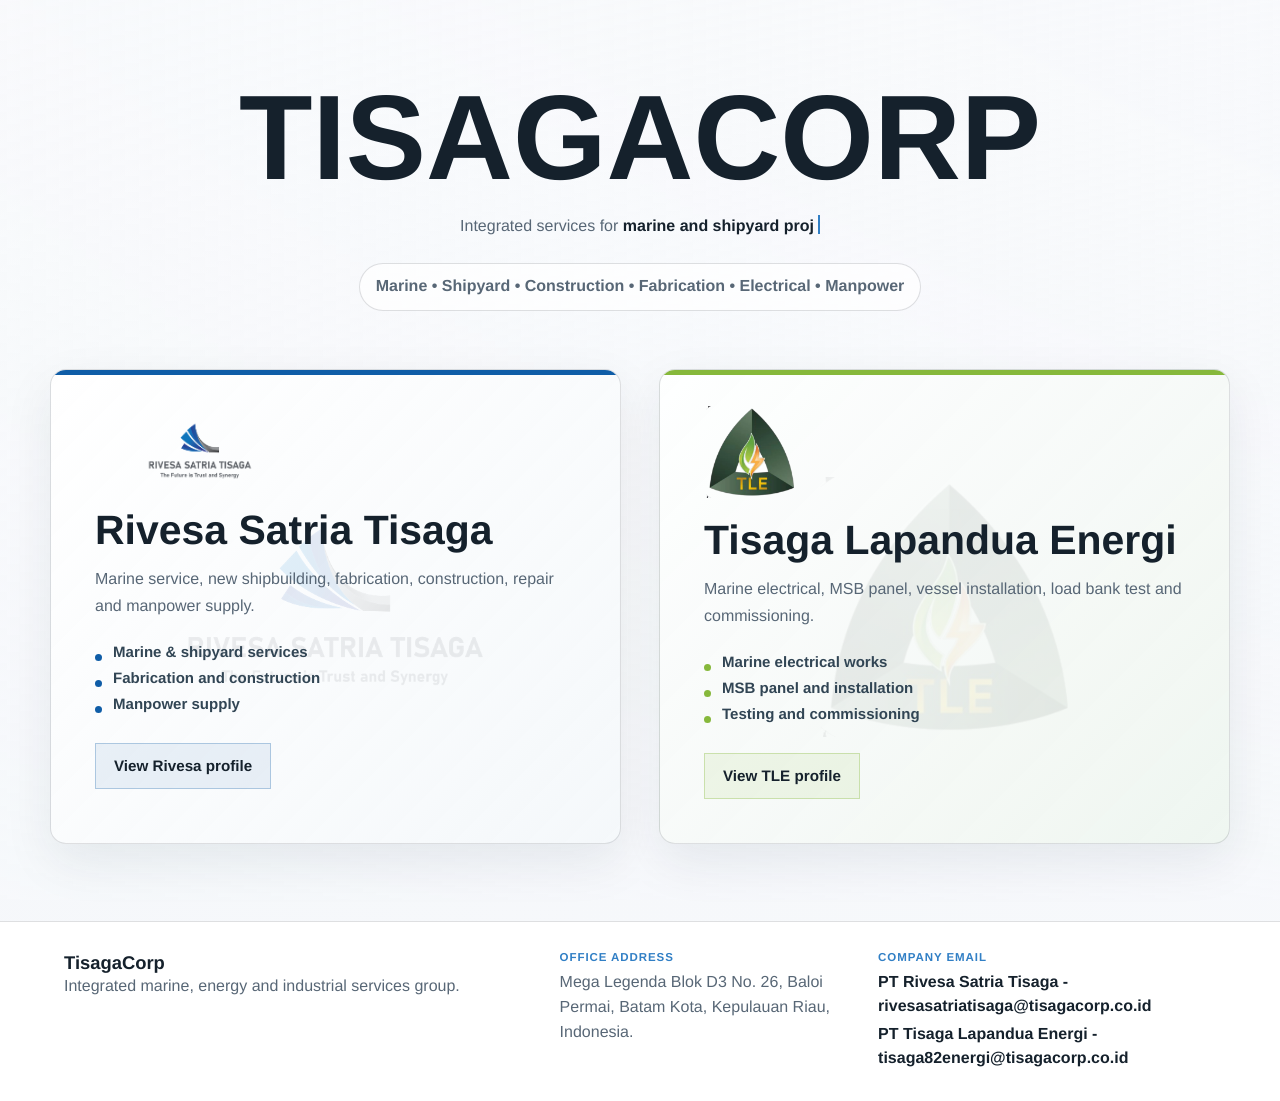
<file: index.html>
<!doctype html>
<html lang="en">
  <head>
    <meta charset="UTF-8" />
    <meta name="viewport" content="width=device-width, initial-scale=1.0" />
    <title>TisagaCorp | Marine, Energy & Industrial Services Group</title>
    <meta
      name="description"
      content="TisagaCorp menaungi PT Rivesa Satria Tisaga dan PT Tisaga Lapandua Energi untuk layanan marine, shipyard, fabrication, electrical, instrumentation, energy support, dan manpower supply."
    />
    <meta name="robots" content="index, follow" />
    <meta name="theme-color" content="#f4f7fa" />
    <meta property="og:type" content="website" />
    <meta property="og:site_name" content="TisagaCorp" />
    <meta property="og:title" content="TisagaCorp | Marine, Energy & Industrial Services Group" />
    <meta property="og:url" content="https://tisagacorp.co.id/" />
    <meta
      property="og:description"
      content="Gateway company profile untuk PT Rivesa Satria Tisaga dan PT Tisaga Lapandua Energi."
    />
    <meta name="twitter:card" content="summary" />
    <link rel="canonical" href="https://tisagacorp.co.id/" />
    <link rel="stylesheet" href="site-20260609.css" />
    <script type="application/ld+json">
      {
        "@context": "https://schema.org",
        "@type": "Organization",
        "name": "TisagaCorp",
        "description": "Group company for marine, shipyard, construction, fabrication, electrical, instrumentation, energy support, and manpower supply services.",
        "address": {
          "@type": "PostalAddress",
          "streetAddress": "Mega Legenda Blok D3 No. 26, Baloi Permai",
          "addressLocality": "Batam Kota",
          "addressRegion": "Kepulauan Riau",
          "addressCountry": "ID"
        },
        "subOrganization": [
          { "@type": "Organization", "name": "PT Rivesa Satria Tisaga" },
          { "@type": "Organization", "name": "PT Tisaga Lapandua Energi" }
        ]
      }
    </script>
  </head>
  <body class="corp-page simple-corp-page" data-page="group">
    <div class="landing-background" aria-hidden="true">
      <span class="landing-bg-slide"></span>
      <span class="landing-bg-slide"></span>
      <span class="landing-bg-slide"></span>
      <span class="landing-bg-slide"></span>
    </div>

    <main>
      <section class="simple-hero">
        <div class="simple-hero-inner">
          <h1>TISAGACORP</h1>
          <p class="simple-hero-copy">
            Integrated services for
            <span
              class="typed-text"
              data-phrases="marine and shipyard projects|construction and fabrication work|electrical and instrumentation support|energy and industrial manpower"
              aria-live="polite"
            >marine and shipyard projects</span><span class="typing-caret" aria-hidden="true"></span>
          </p>
          <p class="gateway-capabilities">Marine • Shipyard • Construction • Fabrication • Electrical • Manpower</p>
        </div>
      </section>

      <section class="simple-company-section" aria-label="Company profile navigation">
        <a class="simple-company-card" href="/rivesa?release=41ef369-rst">
          <span class="company-accent"></span>
          <img class="company-card-logo rivesa-card-logo" src="assets/rivesa-logo-transparent.webp" alt="Rivesa Satria Tisaga logo" />
          <h2>Rivesa Satria Tisaga</h2>
          <p>Marine service, new shipbuilding, fabrication, construction, repair and manpower supply.</p>
          <ul>
            <li>Marine & shipyard services</li>
            <li>Fabrication and construction</li>
            <li>Manpower supply</li>
          </ul>
          <strong>View Rivesa profile</strong>
        </a>

        <a class="simple-company-card" href="/tle">
          <span class="company-accent"></span>
          <img class="company-card-logo tle-card-logo" src="assets/tle-logo-transparent.webp" alt="Tisaga Lapandua Energi logo" />
          <h2>Tisaga Lapandua Energi</h2>
          <p>Marine electrical, MSB panel, vessel installation, load bank test and commissioning.</p>
          <ul>
            <li>Marine electrical works</li>
            <li>MSB panel and installation</li>
            <li>Testing and commissioning</li>
          </ul>
          <strong>View TLE profile</strong>
        </a>
      </section>
    </main>

    <footer class="simple-footer">
      <div>
        <strong>TisagaCorp</strong>
        <span>Integrated marine, energy and industrial services group.</span>
      </div>
      <div class="simple-footer-contact">
        <div>
          <span>Office Address</span>
          <address>
            Mega Legenda Blok D3 No. 26, Baloi Permai, Batam Kota, Kepulauan Riau, Indonesia.
          </address>
        </div>
        <div>
          <span>Company Email</span>
          <a href="mailto:rivesasatriatisaga@tisagacorp.co.id">PT Rivesa Satria Tisaga - rivesasatriatisaga@tisagacorp.co.id</a>
          <a href="mailto:tisaga82energi@tisagacorp.co.id">PT Tisaga Lapandua Energi - tisaga82energi@tisagacorp.co.id</a>
        </div>
      </div>
    </footer>

    <script>
      (() => {
        const target = document.querySelector(".typed-text");

        if (!target) {
          return;
        }

        const phrases = target.dataset.phrases.split("|").filter(Boolean);
        const reduceMotion = window.matchMedia("(prefers-reduced-motion: reduce)").matches;

        if (reduceMotion || phrases.length < 2) {
          target.textContent = phrases[0] || target.textContent;
          return;
        }

        let phraseIndex = 0;
        let letterIndex = phrases[0].length;
        let deleting = true;

        const type = () => {
          const phrase = phrases[phraseIndex];
          target.textContent = phrase.slice(0, letterIndex);

          if (!deleting && letterIndex === phrase.length) {
            deleting = true;
            window.setTimeout(type, 1600);
            return;
          }

          if (deleting && letterIndex === 0) {
            deleting = false;
            phraseIndex = (phraseIndex + 1) % phrases.length;
            window.setTimeout(type, 320);
            return;
          }

          letterIndex += deleting ? -1 : 1;
          window.setTimeout(type, deleting ? 34 : 58);
        };

        window.setTimeout(type, 1200);
      })();
    </script>
  </body>
</html>
</file>
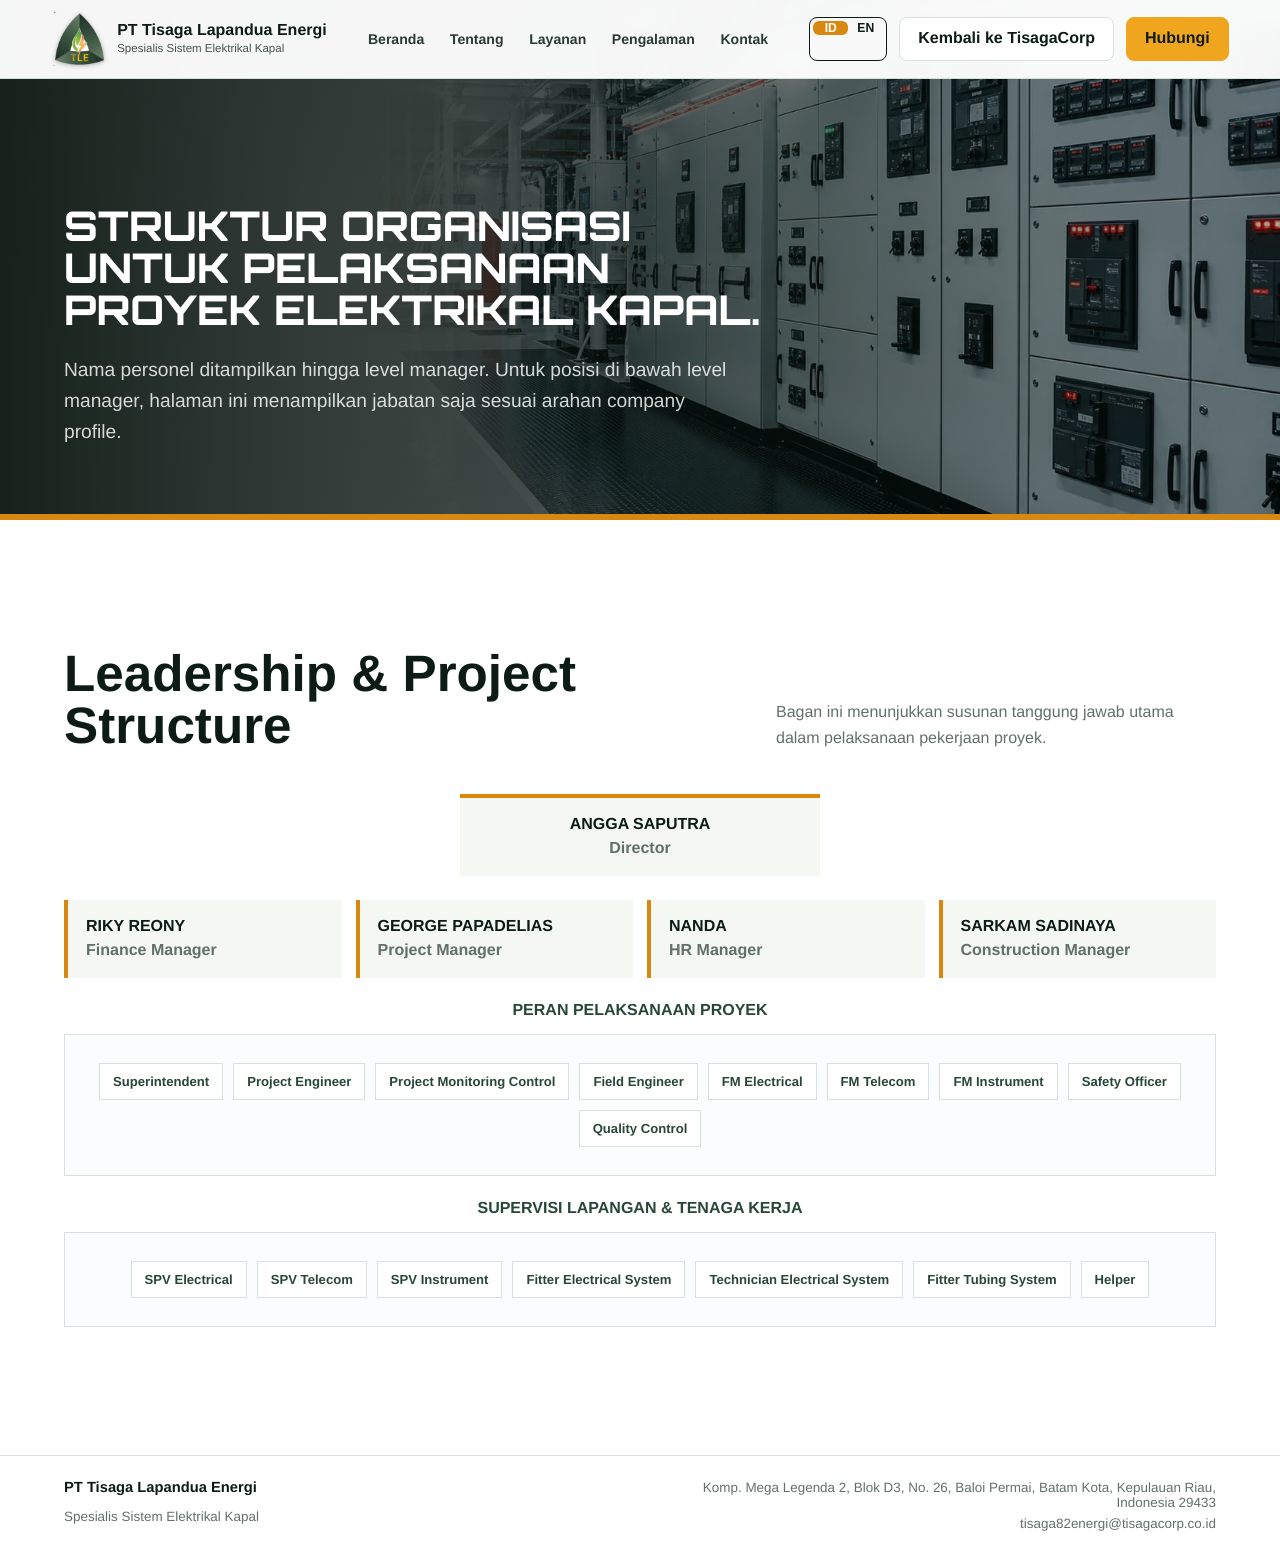
<file: organization.html>
<!doctype html>
<html lang="id">
  <head>
    <meta charset="UTF-8" />
    <meta name="viewport" content="width=device-width, initial-scale=1.0" />
    <title>Struktur Organisasi | PT Tisaga Lapandua Energi</title>
    <meta
      name="description"
      content="Struktur organisasi PT Tisaga Lapandua Energi untuk pelaksanaan proyek marine electrical, panel MSB, testing commissioning, dan dukungan tenaga kerja teknis."
    />
    <meta name="robots" content="index, follow" />
    <meta name="theme-color" content="#203d31" />
    <meta property="og:type" content="website" />
    <meta property="og:site_name" content="TisagaCorp" />
    <meta property="og:title" content="Struktur Organisasi | PT Tisaga Lapandua Energi" />
    <meta property="og:url" content="https://tisagacorp.co.id/tle-organization" />
    <meta
      property="og:description"
      content="Halaman struktur organisasi PT Tisaga Lapandua Energi untuk tanggung jawab proyek elektrikal kapal dan energy support."
    />
    <meta name="twitter:card" content="summary" />
    <link rel="canonical" href="https://tisagacorp.co.id/tle-organization" />
    <link rel="preconnect" href="https://fonts.googleapis.com" />
    <link rel="preconnect" href="https://fonts.gstatic.com" crossorigin />
    <link href="https://fonts.googleapis.com/css2?family=Orbitron:wght@700;800&display=swap" rel="stylesheet" />
    <link rel="stylesheet" href="site-20260609.css" />
  </head>
  <body data-page="organization">
    <header class="site-header page-header">
      <a class="brand" href="index.html" aria-label="PT Tisaga Lapandua Energi">
        <img class="brand-logo" src="assets/tle-logo-transparent.webp" alt="TLE logo" />
        <span>
          <strong>PT Tisaga Lapandua Energi</strong>
          <small data-i18n="brandTagline">Spesialis Sistem Elektrikal Kapal</small>
        </span>
      </a>
      <nav class="main-nav" aria-label="Main navigation">
        <a href="tle.html" data-i18n="navHome">Beranda</a>
        <a href="tle-about.html" data-i18n="navAbout">Tentang</a>
        <a href="tle-services.html" data-i18n="navServices">Layanan</a>
        <a href="product.html" data-i18n="navExperience">Experience</a>
        <a href="tle-contact.html" data-i18n="navContact">Kontak</a>
      </nav>
      <button class="menu-toggle" type="button" aria-label="Open navigation menu" aria-expanded="false">
        <span></span>
        <span></span>
        <span></span>
      </button>
      <div class="header-actions">
        <button class="language-toggle" type="button" aria-label="Switch language">
          <span data-lang-option="id">ID</span>
          <span data-lang-option="en">EN</span>
        </button>
        <a class="header-back" href="index.html" data-i18n="backToTisagaCorp">Back to TisagaCorp</a>
        <a class="header-cta" href="tle-contact.html" data-i18n="ctaConnect">Hubungi</a>
      </div>
    </header>

    <main>
      <section class="page-hero structure-hero">
        <div class="page-hero-inner">
          <p class="eyebrow" data-i18n="structureKicker">Struktur Organisasi</p>
          <h1 data-i18n="structureTitle">Struktur organisasi untuk pelaksanaan proyek elektrikal kapal.</h1>
          <p data-i18n="structureIntro">
            Nama personel ditampilkan hingga level manager. Untuk posisi di bawah level manager, halaman ini menampilkan jabatan saja sesuai arahan company profile.
          </p>
        </div>
      </section>

      <section class="section organization">
        <div class="section-kicker" data-i18n="orgKicker">Organization Chart</div>
        <div class="section-heading">
          <h2 data-i18n="orgTitle">Leadership & Project Structure</h2>
          <p data-i18n="orgIntro">Bagan ini menunjukkan susunan tanggung jawab utama dalam pelaksanaan pekerjaan proyek.</p>
        </div>
        <div class="org-chart org-chart-page" aria-label="Organization chart">
          <div class="org-node top">
            <strong>Angga Saputra</strong>
            <span data-i18n="roleDirector">Director</span>
          </div>
          <div class="org-row managers">
            <div class="org-node">
              <strong>Riky Reony</strong>
              <span data-i18n="roleFinance">Finance Manager</span>
            </div>
            <div class="org-node">
              <strong>George Papadelias</strong>
              <span data-i18n="roleProject">Project Manager</span>
            </div>
            <div class="org-node">
              <strong>Nanda</strong>
              <span data-i18n="roleHr">HR Manager</span>
            </div>
            <div class="org-node">
              <strong>Sarkam Sadinaya</strong>
              <span data-i18n="roleConstruction">Construction Manager</span>
            </div>
          </div>
          <div class="role-group">
            <h3 data-i18n="roleGroupProject">Peran Pelaksanaan Proyek</h3>
            <div class="org-row roles">
              <span data-i18n="roleSuperintendent">Superintendent</span>
              <span data-i18n="roleProjectEngineer">Project Engineer</span>
              <span data-i18n="roleMonitoring">Project Monitoring Control</span>
              <span data-i18n="roleField">Field Engineer</span>
              <span data-i18n="roleElectrical">FM Electrical</span>
              <span data-i18n="roleTelecom">FM Telecom</span>
              <span data-i18n="roleInstrument">FM Instrument</span>
              <span data-i18n="roleSafety">Safety Officer</span>
              <span data-i18n="roleQc">Quality Control</span>
            </div>
          </div>
          <div class="role-group">
            <h3 data-i18n="roleGroupSite">Supervisi Lapangan & Tenaga Kerja</h3>
            <div class="org-row roles">
              <span data-i18n="roleSpvElectrical">SPV Electrical</span>
              <span data-i18n="roleSpvTelecom">SPV Telecom</span>
              <span data-i18n="roleSpvInstrument">SPV Instrument</span>
              <span data-i18n="roleFitterElectrical">Fitter Electrical System</span>
              <span data-i18n="roleTechnician">Technician Electrical System</span>
              <span data-i18n="roleFitterTubing">Fitter Tubing System</span>
              <span data-i18n="roleHelper">Helper</span>
            </div>
          </div>
        </div>
      </section>
    </main>

    <footer class="company-footer">
      <div>
        <strong>PT Tisaga Lapandua Energi</strong>
        <span>Spesialis Sistem Elektrikal Kapal</span>
      </div>
      <div class="footer-contact">
        <address>Komp. Mega Legenda 2, Blok D3, No. 26, Baloi Permai, Batam Kota, Kepulauan Riau, Indonesia 29433</address>
        <a href="mailto:tisaga82energi@tisagacorp.co.id">tisaga82energi@tisagacorp.co.id</a>
      </div>
    </footer>

    <script src="app-20260609.js"></script>
  </body>
</html>
</file>
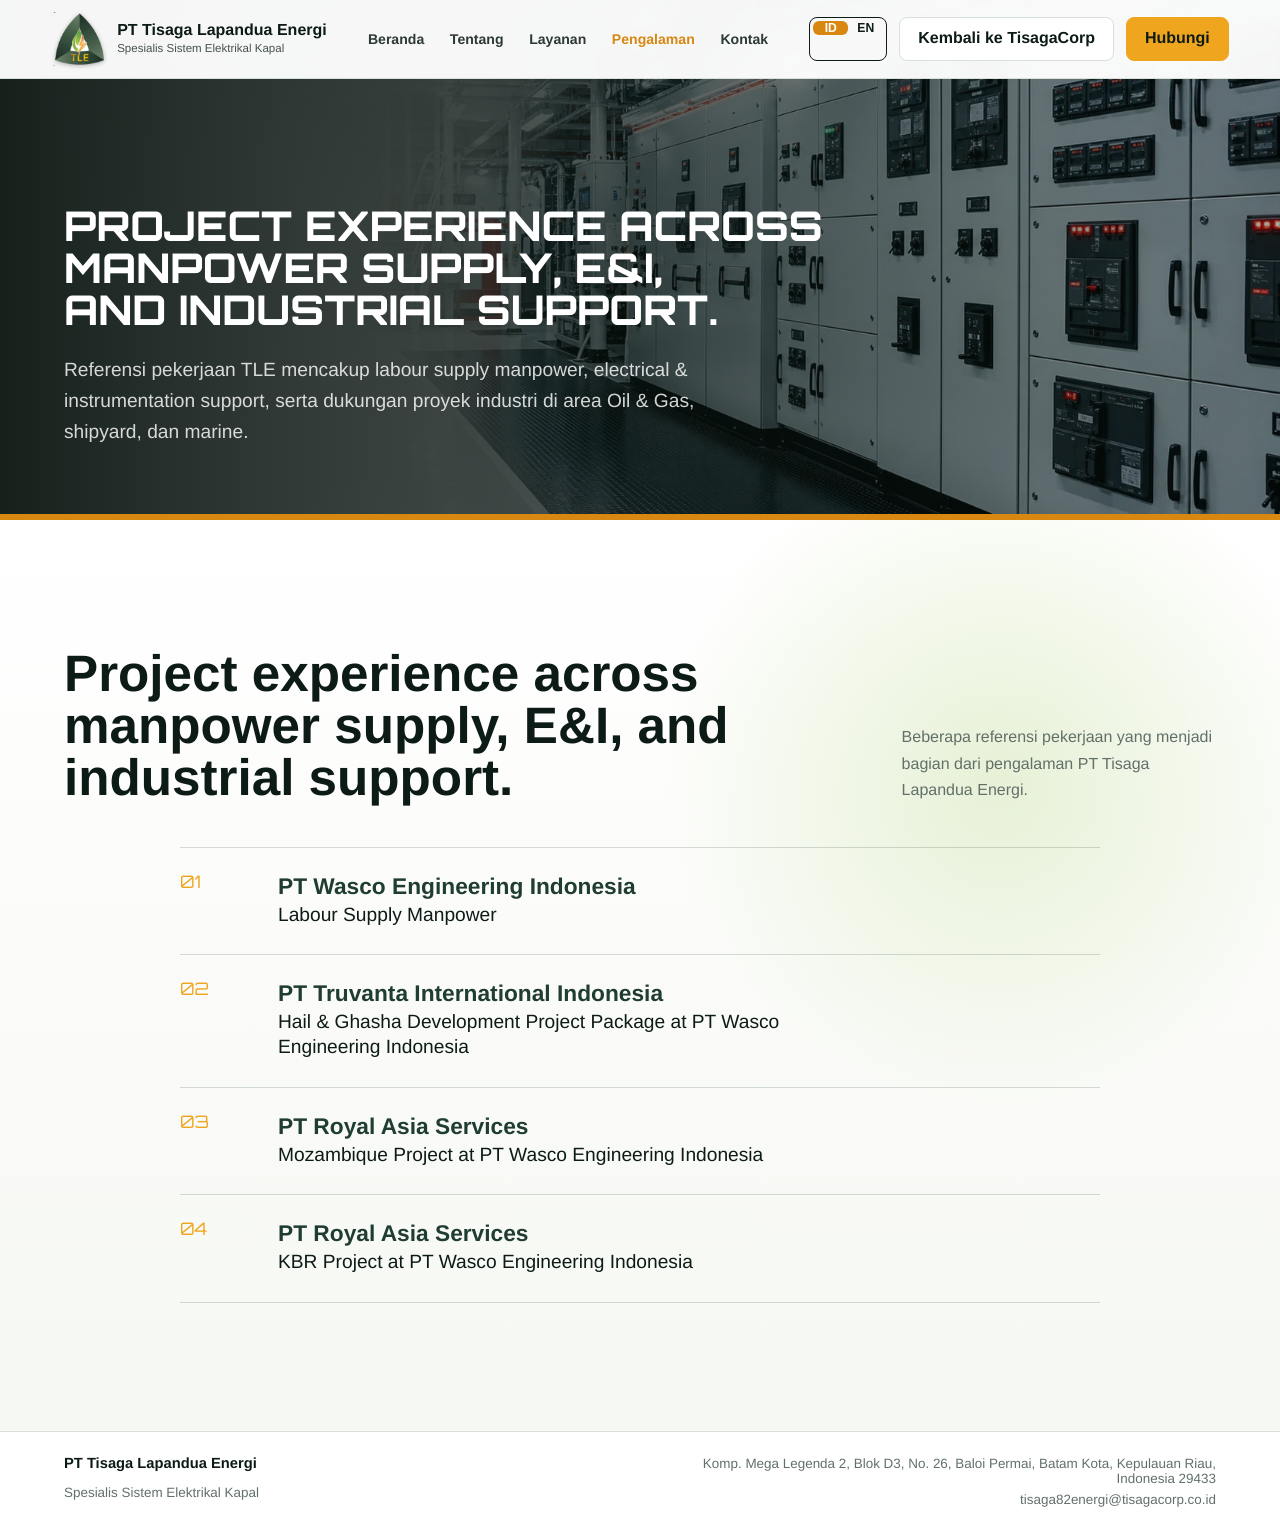
<file: product.html>
<!doctype html>
<html lang="id">
  <head>
    <meta charset="UTF-8" />
    <meta name="viewport" content="width=device-width, initial-scale=1.0" />
    <title>Experience | PT Tisaga Lapandua Energi</title>
    <meta
      name="description"
      content="Experience PT Tisaga Lapandua Energi untuk labour supply manpower, electrical instrumentation support, dan proyek industri di sektor Oil & Gas, shipyard, dan marine."
    />
    <meta name="robots" content="index, follow" />
    <meta name="theme-color" content="#203d31" />
    <meta property="og:type" content="website" />
    <meta property="og:site_name" content="TisagaCorp" />
    <meta property="og:title" content="Experience | PT Tisaga Lapandua Energi" />
    <meta property="og:url" content="https://tisagacorp.co.id/tle-experience" />
    <meta
      property="og:description"
      content="Project experience PT Tisaga Lapandua Energi untuk manpower, E&I support, Mozambique Project, KBR Project, dan Hail & Ghasha Development Project."
    />
    <meta name="twitter:card" content="summary" />
    <link rel="canonical" href="https://tisagacorp.co.id/tle-experience" />
    <link rel="preconnect" href="https://fonts.googleapis.com" />
    <link rel="preconnect" href="https://fonts.gstatic.com" crossorigin />
    <link href="https://fonts.googleapis.com/css2?family=Orbitron:wght@700;800&display=swap" rel="stylesheet" />
    <link rel="stylesheet" href="site-20260609.css" />
  </head>
  <body data-page="product">
    <header class="site-header page-header">
      <a class="brand" href="index.html" aria-label="PT Tisaga Lapandua Energi">
        <img class="brand-logo" src="assets/tle-logo-transparent.webp" alt="TLE logo" />
        <span>
          <strong>PT Tisaga Lapandua Energi</strong>
          <small data-i18n="brandTagline">Spesialis Sistem Elektrikal Kapal</small>
        </span>
      </a>
      <nav class="main-nav" aria-label="Main navigation">
        <a href="tle.html" data-i18n="navHome">Beranda</a>
        <a href="tle-about.html" data-i18n="navAbout">Tentang</a>
        <a href="tle-services.html" data-i18n="navServices">Layanan</a>
        <a href="product.html" class="active" data-i18n="navExperience">Experience</a>
        <a href="tle-contact.html" data-i18n="navContact">Kontak</a>
      </nav>
      <button class="menu-toggle" type="button" aria-label="Open navigation menu" aria-expanded="false">
        <span></span>
        <span></span>
        <span></span>
      </button>
      <div class="header-actions">
        <button class="language-toggle" type="button" aria-label="Switch language">
          <span data-lang-option="id">ID</span>
          <span data-lang-option="en">EN</span>
        </button>
        <a class="header-back" href="index.html" data-i18n="backToTisagaCorp">Back to TisagaCorp</a>
        <a class="header-cta" href="tle-contact.html" data-i18n="ctaConnect">Hubungi</a>
      </div>
    </header>

    <main>
      <section class="page-hero product-hero">
        <div class="page-hero-inner">
          <p class="eyebrow" data-i18n="productKicker">Experience</p>
          <h1 data-i18n="productTitle">Project experience across manpower supply, E&I, and industrial support.</h1>
          <p data-i18n="productIntro">
            Referensi pekerjaan TLE mencakup labour supply manpower, electrical & instrumentation support, serta dukungan proyek industri di area Oil & Gas, shipyard, dan marine.
          </p>
        </div>
      </section>

      <section class="section tle-experience-section">
        <div class="section-heading">
          <div class="section-kicker" data-i18n="experiencePortfolioTitle">Our Experience</div>
          <h2 data-i18n="productTitle">Project experience across manpower supply, E&I, and industrial support.</h2>
          <p data-i18n="experiencePortfolioIntro">Beberapa referensi pekerjaan yang menjadi bagian dari pengalaman PT Tisaga Lapandua Energi.</p>
        </div>
        <div class="tle-experience-list" aria-label="TLE project references">
          <article>
            <span>01</span>
            <div>
              <h3 data-i18n="experienceWascoClient">PT Wasco Engineering Indonesia</h3>
              <p data-i18n="experienceWascoScope">Labour Supply Manpower</p>
            </div>
          </article>
          <article>
            <span>02</span>
            <div>
              <h3 data-i18n="experienceTruvantaClient">PT Truvanta International Indonesia</h3>
              <p data-i18n="experienceTruvantaScope">Hail & Ghasha Development Project Package at PT Wasco Engineering Indonesia</p>
            </div>
          </article>
          <article>
            <span>03</span>
            <div>
              <h3 data-i18n="experienceRoyalMozClient">PT Royal Asia Services</h3>
              <p data-i18n="experienceRoyalMozScope">Mozambique Project at PT Wasco Engineering Indonesia</p>
            </div>
          </article>
          <article>
            <span>04</span>
            <div>
              <h3 data-i18n="experienceRoyalKbrClient">PT Royal Asia Services</h3>
              <p data-i18n="experienceRoyalKbrScope">KBR Project at PT Wasco Engineering Indonesia</p>
            </div>
          </article>
        </div>
      </section>
    </main>

    <footer class="company-footer">
      <div>
        <strong>PT Tisaga Lapandua Energi</strong>
        <span>Spesialis Sistem Elektrikal Kapal</span>
      </div>
      <div class="footer-contact">
        <address>Komp. Mega Legenda 2, Blok D3, No. 26, Baloi Permai, Batam Kota, Kepulauan Riau, Indonesia 29433</address>
        <a href="mailto:tisaga82energi@tisagacorp.co.id">tisaga82energi@tisagacorp.co.id</a>
      </div>
    </footer>

    <script src="app-20260609.js"></script>
  </body>
</html>
</file>
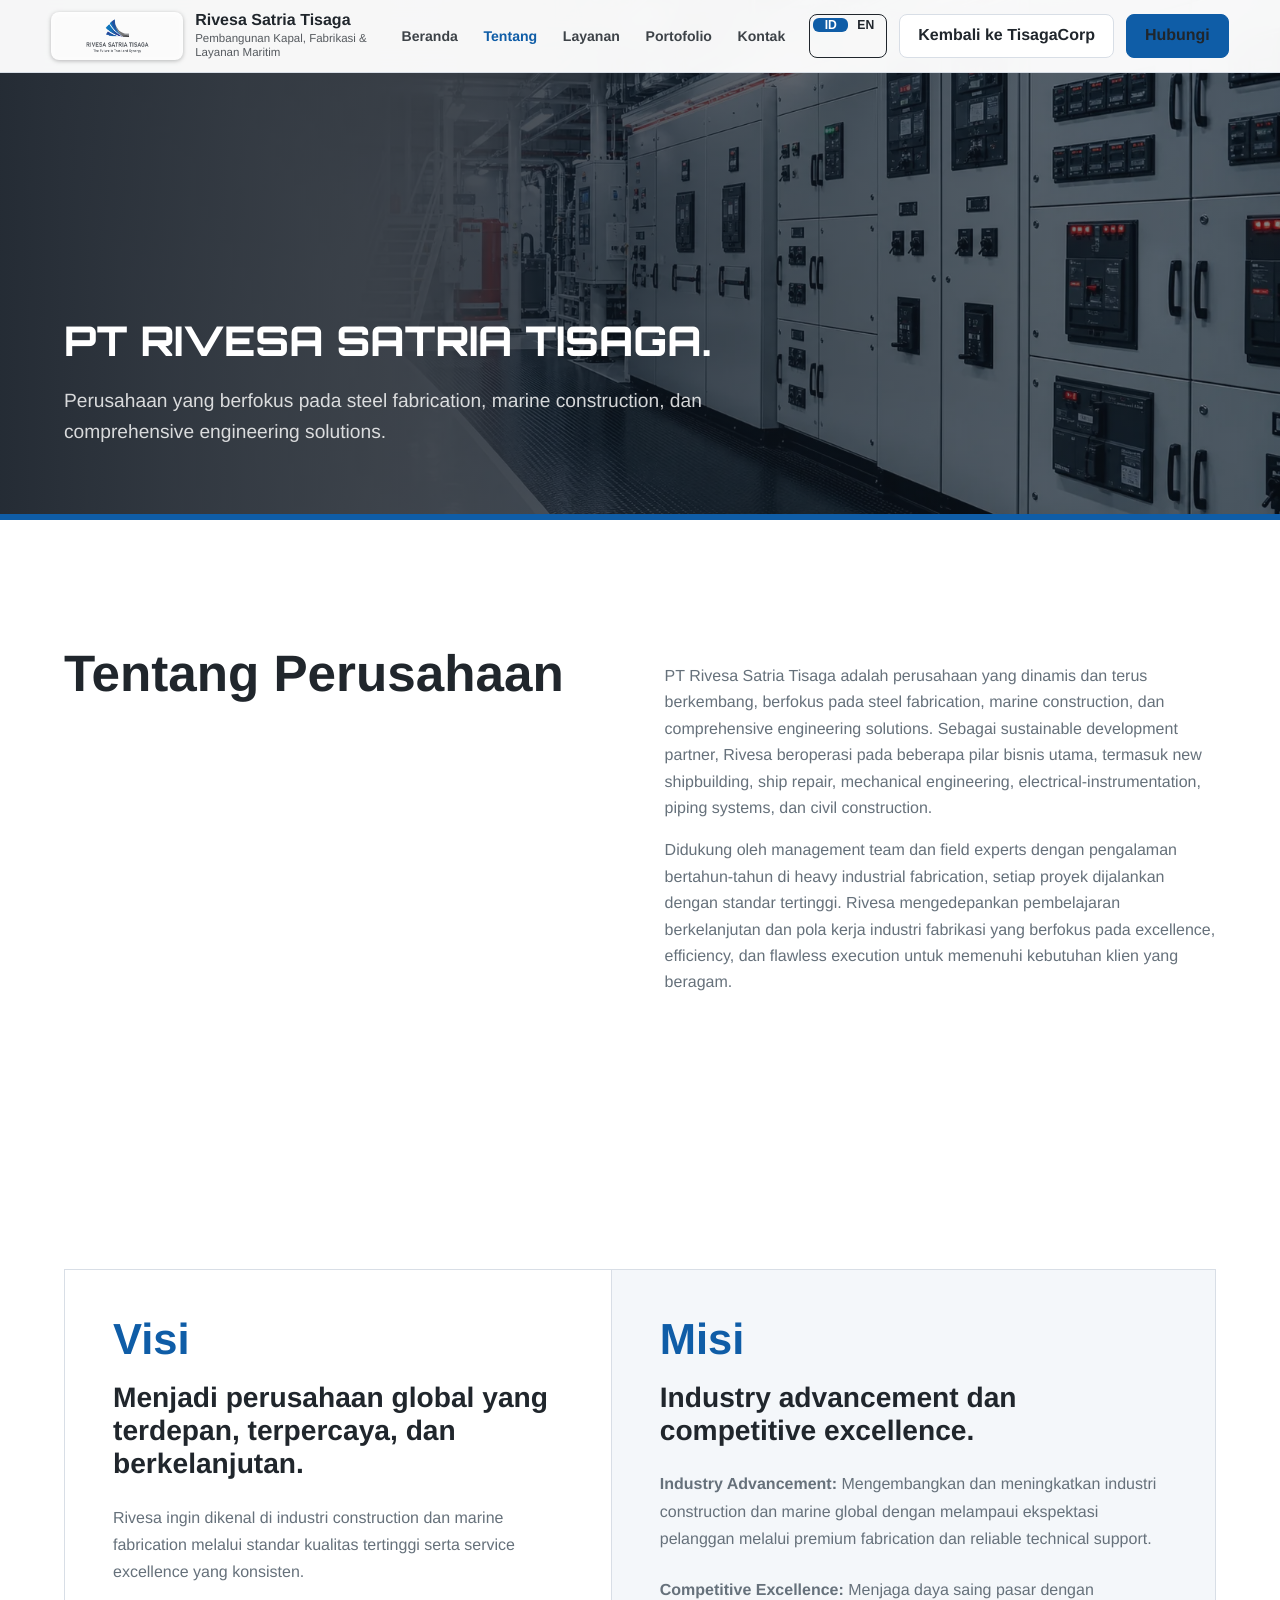
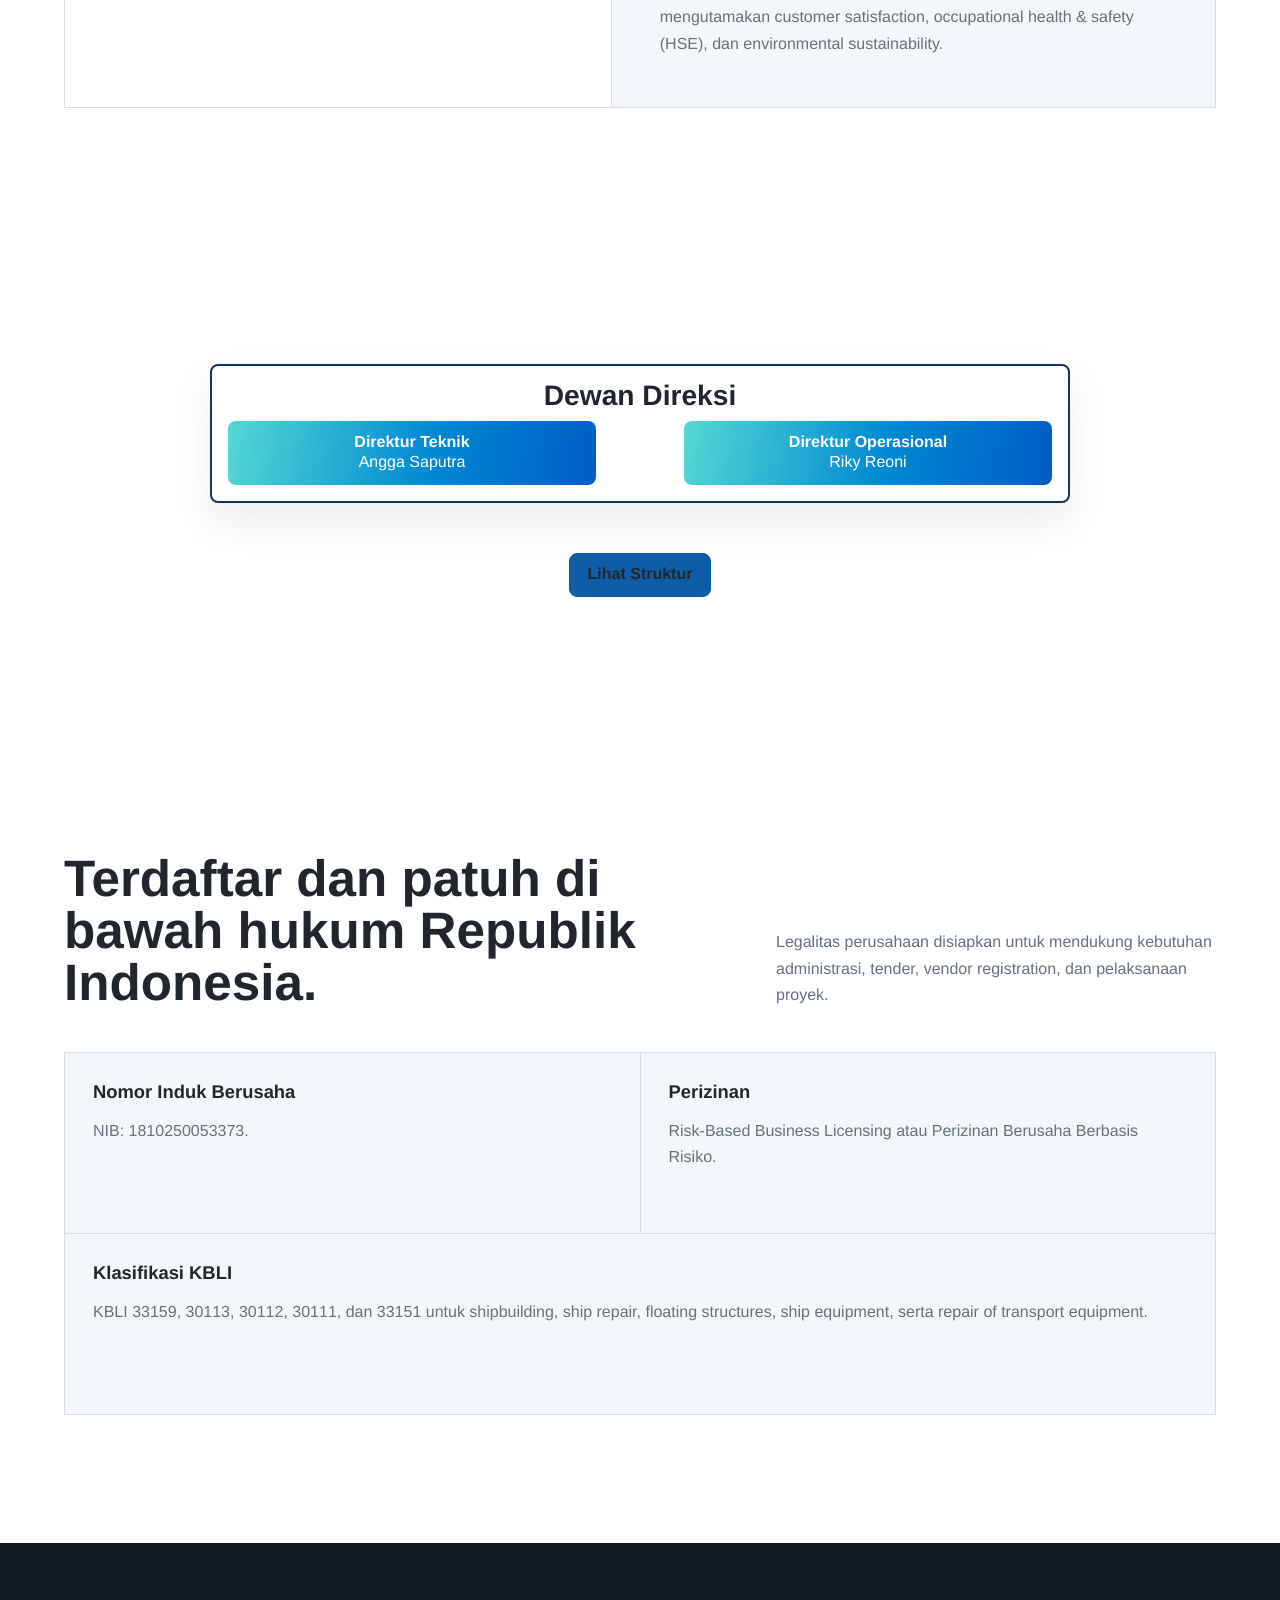
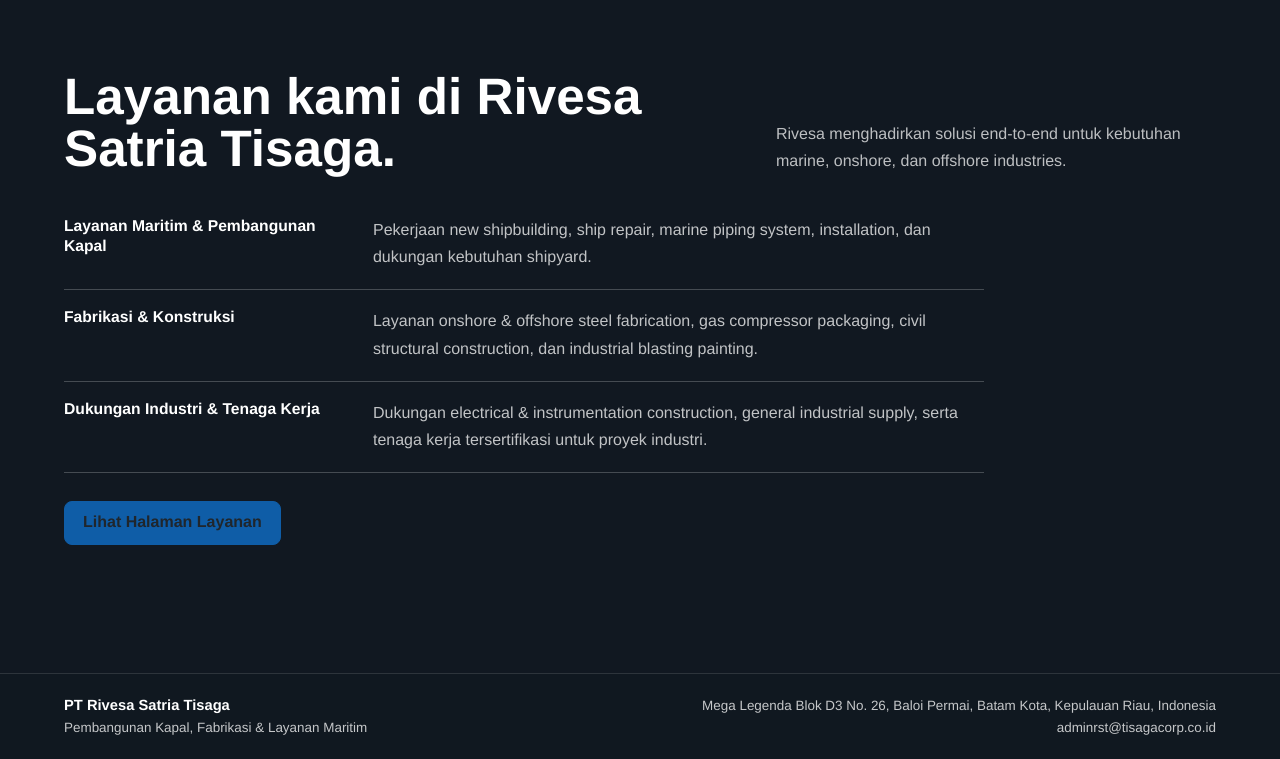
<file: rivesa-about.html>
<!doctype html>
<html lang="id">
  <head>
    <meta charset="UTF-8" />
    <meta name="viewport" content="width=device-width, initial-scale=1.0" />
    <title>Tentang | PT Rivesa Satria Tisaga</title>
    <meta name="description" content="Tentang PT Rivesa Satria Tisaga, perusahaan steel fabrication, marine construction, engineering, shipbuilding, ship repair, piping, E&I, dan civil construction." />
    <meta name="robots" content="index, follow" />
    <meta name="theme-color" content="#0f5da7" />
    <link rel="canonical" href="https://tisagacorp.co.id/rivesa-about" />
    <link rel="preconnect" href="https://fonts.googleapis.com" />
    <link rel="preconnect" href="https://fonts.gstatic.com" crossorigin />
    <link href="https://fonts.googleapis.com/css2?family=Orbitron:wght@700;800&display=swap" rel="stylesheet" />
    <link rel="stylesheet" href="site-20260609.css" />
  </head>
  <body data-page="rivesa-about">
    <header class="site-header page-header">
      <a class="brand" href="index.html" aria-label="TisagaCorp">
        <img class="brand-logo rivesa-brand-logo" src="assets/rivesa-logo-transparent.webp" alt="Rivesa Satria Tisaga logo" />
        <span>
          <strong>Rivesa Satria Tisaga</strong>
          <small data-i18n="rivesaBrandTagline">Pembangunan Kapal, Fabrikasi & Layanan Marine</small>
        </span>
      </a>
      <nav class="main-nav" aria-label="Main navigation">
        <a href="rivesa.html" data-i18n="navHome">Beranda</a>
        <a href="rivesa-about.html" class="active" data-i18n="navAbout">Tentang</a>
        <a href="rivesa-services.html" data-i18n="navServices">Layanan</a>
        <a href="rivesa-portfolio.html" data-i18n="navProduct">Portfolio</a>
        <a href="rivesa-contact.html" data-i18n="navContact">Kontak</a>
      </nav>
      <button class="menu-toggle" type="button" aria-label="Open navigation menu" aria-expanded="false">
        <span></span>
        <span></span>
        <span></span>
      </button>
      <div class="header-actions">
        <button class="language-toggle" type="button" aria-label="Switch language">
          <span data-lang-option="id">ID</span>
          <span data-lang-option="en">EN</span>
        </button>
        <a class="header-back" href="index.html" data-i18n="backToTisagaCorp">Back to TisagaCorp</a>
        <a class="header-cta" href="rivesa-contact.html" data-i18n="ctaConnect">Hubungi</a>
      </div>
    </header>

    <main>
      <section class="page-hero rivesa-page-hero">
        <div class="page-hero-inner">
          <p class="eyebrow" data-i18n="rivesaAboutHeroKicker">Tentang Perusahaan</p>
          <h1 data-i18n="rivesaAboutHeroTitle">PT Rivesa Satria Tisaga.</h1>
          <p data-i18n="rivesaAboutHeroIntro">Perusahaan yang berfokus pada steel fabrication, marine construction, dan comprehensive engineering solutions.</p>
        </div>
      </section>

      <section class="section intro">
        <div class="intro-grid">
          <h2 data-i18n="rivesaAboutCompanyTitle">Tentang Perusahaan</h2>
          <div>
            <p data-i18n="rivesaAboutCompanyCopy1">PT Rivesa Satria Tisaga adalah perusahaan yang dinamis dan terus berkembang, berfokus pada steel fabrication, marine construction, dan comprehensive engineering solutions. Sebagai sustainable development partner, Rivesa beroperasi pada beberapa pilar bisnis utama, termasuk new shipbuilding, ship repair, mechanical engineering, electrical-instrumentation, piping systems, dan civil construction.</p>
            <p data-i18n="rivesaAboutCompanyCopy2">Didukung oleh management team dan field experts dengan pengalaman bertahun-tahun di heavy industrial fabrication, setiap proyek dijalankan dengan standar tertinggi. Rivesa mengedepankan pembelajaran berkelanjutan dan pola kerja industri fabrikasi yang berfokus pada excellence, efficiency, dan flawless execution untuk memenuhi kebutuhan klien yang beragam.</p>
          </div>
        </div>
      </section>

      <section class="section">
        <div class="vision-mission">
          <article>
            <h2 class="vision-mission-label" data-i18n="rivesaAboutVisionLabel">Visi</h2>
            <h3 data-i18n="rivesaAboutVisionTitle">Menjadi perusahaan global yang terdepan, terpercaya, dan berkelanjutan.</h3>
            <p data-i18n="rivesaAboutVisionCopy">Rivesa ingin dikenal di industri construction dan marine fabrication melalui standar kualitas tertinggi serta service excellence yang konsisten.</p>
          </article>
          <article>
            <h2 class="vision-mission-label" data-i18n="rivesaAboutMissionLabel">Misi</h2>
            <h3 data-i18n="rivesaAboutMissionTitle">Industry advancement dan competitive excellence.</h3>
            <p data-i18n-html="rivesaAboutMissionCopy1Html"><strong>Industry Advancement:</strong> Mengembangkan dan meningkatkan industri construction dan marine global dengan melampaui ekspektasi pelanggan melalui premium fabrication dan reliable technical support.</p>
            <p data-i18n-html="rivesaAboutMissionCopy2Html"><strong>Competitive Excellence:</strong> Menjaga daya saing pasar dengan mengutamakan customer satisfaction, occupational health & safety (HSE), dan environmental sustainability.</p>
          </article>
        </div>
      </section>

      <section class="section tle-board-section">
        <div class="tle-board-panel">
          <h2 data-i18n="rivesaAboutBoardTitle">Board of Directors</h2>
          <div class="tle-director-grid">
            <article>
              <strong data-i18n="rivesaAboutTechnicalDirector">Technical Director</strong>
              <span>Angga Saputra</span>
            </article>
            <article>
              <strong data-i18n="rivesaAboutOperationalDirector">Operational Director</strong>
              <span>Riky Reoni</span>
            </article>
          </div>
        </div>
        <a class="button primary section-button" href="/rivesa-organization?release=lucidchart-42d653c" data-i18n="rivesaAboutStructureCta">Lihat Struktur</a>
      </section>

      <section class="section">
        <div class="section-kicker" data-i18n="rivesaAboutLegalKicker">Legalitas</div>
        <div class="section-heading">
          <h2 data-i18n="rivesaAboutLegalTitle">Terdaftar dan patuh di bawah hukum Republik Indonesia.</h2>
          <p data-i18n="rivesaAboutLegalIntro">Legalitas perusahaan disiapkan untuk mendukung kebutuhan administrasi, tender, vendor registration, dan pelaksanaan proyek.</p>
        </div>
        <div class="function-list">
          <article>
            <h3 data-i18n="rivesaAboutLegal1Title">Nomor Induk Berusaha</h3>
            <p data-i18n="rivesaAboutLegal1Copy">NIB: 1810250053373.</p>
          </article>
          <article>
            <h3 data-i18n="rivesaAboutLegal2Title">Perizinan</h3>
            <p data-i18n="rivesaAboutLegal2Copy">Risk-Based Business Licensing atau Perizinan Berusaha Berbasis Risiko.</p>
          </article>
          <article>
            <h3 data-i18n="rivesaAboutLegal3Title">Klasifikasi KBLI</h3>
            <p data-i18n="rivesaAboutLegal3Copy">KBLI 33159, 30113, 30112, 30111, dan 33151 untuk shipbuilding, ship repair, floating structures, ship equipment, serta repair of transport equipment.</p>
          </article>
        </div>
      </section>

      <section class="section dark-band">
        <div class="section-kicker" data-i18n="rivesaAboutCoreKicker">Core Service</div>
        <div class="section-heading">
          <h2 data-i18n="rivesaAboutCoreTitle">Layanan kami di Rivesa Satria Tisaga.</h2>
          <p data-i18n="rivesaAboutCoreIntro">Rivesa menghadirkan solusi end-to-end untuk kebutuhan marine, onshore, dan offshore industries.</p>
        </div>
        <ul class="core-service-list">
          <li>
            <strong data-i18n="rivesaService1Title">Marine Service & Shipbuilding</strong>
            <span data-i18n="rivesaService1Copy">Pekerjaan new shipbuilding, ship repair, marine piping system, installation, dan dukungan kebutuhan shipyard.</span>
          </li>
          <li>
            <strong data-i18n="rivesaService2Title">Fabrikasi & Konstruksi</strong>
            <span data-i18n="rivesaService2Copy">Layanan onshore & offshore steel fabrication, gas compressor packaging, civil structural construction, dan industrial blasting painting.</span>
          </li>
          <li>
            <strong data-i18n="rivesaService3Title">Industrial Support & Manpower</strong>
            <span data-i18n="rivesaService3Copy">Dukungan electrical & instrumentation construction, general industrial supply, serta tenaga kerja tersertifikasi untuk proyek industri.</span>
          </li>
        </ul>
        <a class="button primary section-button" href="rivesa-services.html" data-i18n="rivesaAboutServicesCta">Lihat Halaman Layanan</a>
      </section>
    </main>

    <footer class="company-footer">
      <div>
        <strong>PT Rivesa Satria Tisaga</strong>
        <span data-i18n="rivesaBrandTagline">Pembangunan Kapal, Fabrikasi & Layanan Marine</span>
      </div>
      <div class="footer-contact">
        <address data-i18n="rivesaContactAddress">Mega Legenda Blok D3 No. 26, Baloi Permai, Batam Kota, Kepulauan Riau, Indonesia</address>
        <a href="mailto:adminrst@tisagacorp.co.id">adminrst@tisagacorp.co.id</a>
      </div>
    </footer>
    <script src="app-20260609.js"></script>
  </body>
</html>
</file>
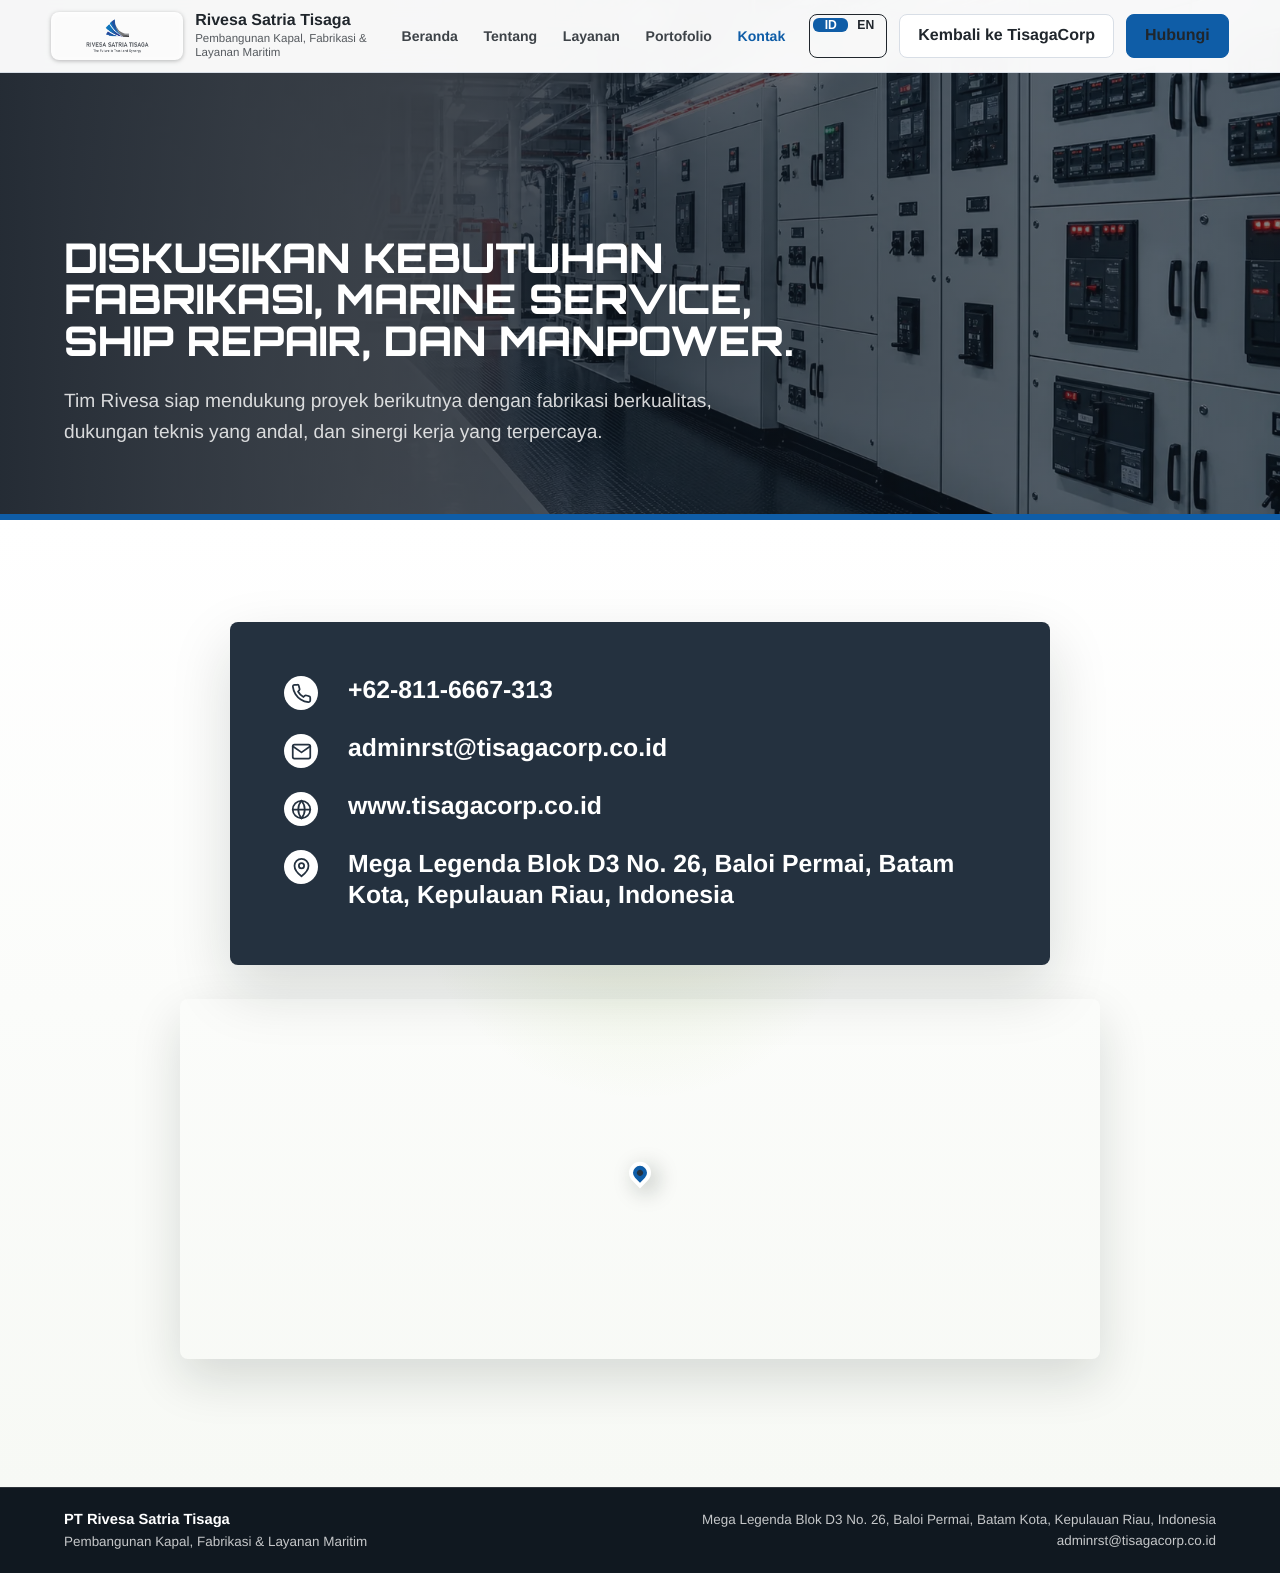
<file: rivesa-contact.html>
<!doctype html>
<html lang="id">
  <head>
    <meta charset="UTF-8" />
    <meta name="viewport" content="width=device-width, initial-scale=1.0" />
    <title>Kontak | PT Rivesa Satria Tisaga</title>
    <meta name="description" content="Kontak PT Rivesa Satria Tisaga untuk kebutuhan fabrication, marine service, ship repair, manpower, dan industrial support." />
    <meta name="robots" content="index, follow" />
    <meta name="theme-color" content="#0f5da7" />
    <link rel="canonical" href="https://tisagacorp.co.id/rivesa-contact" />
    <link rel="preconnect" href="https://fonts.googleapis.com" />
    <link rel="preconnect" href="https://fonts.gstatic.com" crossorigin />
    <link href="https://fonts.googleapis.com/css2?family=Orbitron:wght@700;800&display=swap" rel="stylesheet" />
    <link rel="stylesheet" href="site-20260609.css" />
  </head>
  <body data-page="rivesa-contact">
    <header class="site-header page-header">
      <a class="brand" href="index.html" aria-label="TisagaCorp">
        <img class="brand-logo rivesa-brand-logo" src="assets/rivesa-logo-transparent.webp" alt="Rivesa Satria Tisaga logo" />
        <span>
          <strong>Rivesa Satria Tisaga</strong>
          <small data-i18n="rivesaBrandTagline">Pembangunan Kapal, Fabrikasi & Layanan Marine</small>
        </span>
      </a>
      <nav class="main-nav" aria-label="Main navigation">
        <a href="rivesa.html" data-i18n="navHome">Beranda</a>
        <a href="rivesa-about.html" data-i18n="navAbout">Tentang</a>
        <a href="rivesa-services.html" data-i18n="navServices">Layanan</a>
        <a href="rivesa-portfolio.html" data-i18n="navProduct">Portfolio</a>
        <a href="rivesa-contact.html" class="active" data-i18n="navContact">Kontak</a>
      </nav>
      <button class="menu-toggle" type="button" aria-label="Open navigation menu" aria-expanded="false">
        <span></span>
        <span></span>
        <span></span>
      </button>
      <div class="header-actions">
        <button class="language-toggle" type="button" aria-label="Switch language">
          <span data-lang-option="id">ID</span>
          <span data-lang-option="en">EN</span>
        </button>
        <a class="header-back" href="index.html" data-i18n="backToTisagaCorp">Back to TisagaCorp</a>
        <a class="header-cta" href="mailto:adminrst@tisagacorp.co.id" data-i18n="ctaConnect">Hubungi</a>
      </div>
    </header>

    <main>
      <section class="page-hero rivesa-page-hero">
        <div class="page-hero-inner">
          <p class="eyebrow" data-i18n="navContact">Kontak</p>
          <h1 data-i18n="rivesaContactTitle">Diskusikan kebutuhan fabrikasi, marine service, ship repair, dan manpower.</h1>
          <p data-i18n="rivesaContactCopy">Tim Rivesa siap mendukung proyek berikutnya dengan fabrikasi berkualitas, technical support yang andal, dan sinergi kerja yang terpercaya.</p>
        </div>
      </section>

      <section class="section tle-contact-page">
        <div class="tle-contact-card" aria-label="PT Rivesa Satria Tisaga contact details">
          <a href="tel:+628116667313">
            <span class="tle-contact-icon" aria-hidden="true">
              <svg viewBox="0 0 24 24"><path d="M22 16.92v3a2 2 0 0 1-2.18 2 19.8 19.8 0 0 1-8.63-3.07 19.5 19.5 0 0 1-6-6A19.8 19.8 0 0 1 2.12 4.2 2 2 0 0 1 4.11 2h3a2 2 0 0 1 2 1.72c.12.9.33 1.77.63 2.61a2 2 0 0 1-.45 2.11L8 9.73a16 16 0 0 0 6.27 6.27l1.29-1.29a2 2 0 0 1 2.11-.45c.84.3 1.71.51 2.61.63A2 2 0 0 1 22 16.92z"/></svg>
            </span>
            <span>+62-811-6667-313</span>
          </a>
          <a href="mailto:adminrst@tisagacorp.co.id">
            <span class="tle-contact-icon" aria-hidden="true">
              <svg viewBox="0 0 24 24"><path d="M4 4h16a2 2 0 0 1 2 2v12a2 2 0 0 1-2 2H4a2 2 0 0 1-2-2V6a2 2 0 0 1 2-2z"/><path d="m22 6-10 7L2 6"/></svg>
            </span>
            <span>adminrst@tisagacorp.co.id</span>
          </a>
          <a href="https://www.tisagacorp.co.id" target="_blank" rel="noopener">
            <span class="tle-contact-icon" aria-hidden="true">
              <svg viewBox="0 0 24 24"><circle cx="12" cy="12" r="10"/><path d="M2 12h20"/><path d="M12 2a15.3 15.3 0 0 1 0 20"/><path d="M12 2a15.3 15.3 0 0 0 0 20"/></svg>
            </span>
            <span>www.tisagacorp.co.id</span>
          </a>
          <div>
            <span class="tle-contact-icon" aria-hidden="true">
              <svg viewBox="0 0 24 24"><path d="M20 10c0 6-8 12-8 12S4 16 4 10a8 8 0 1 1 16 0z"/><circle cx="12" cy="10" r="3"/></svg>
            </span>
            <address data-i18n="rivesaContactAddress">Mega Legenda Blok D3 No. 26, Baloi Permai, Batam Kota, Kepulauan Riau, Indonesia</address>
          </div>
        </div>
        <div class="tle-map-preview">
          <iframe
            title="PT Rivesa Satria Tisaga location map"
            loading="lazy"
            referrerpolicy="no-referrer-when-downgrade"
            src="https://maps.google.com/maps?hl=id&q=Mega%20Legenda%20Blok%20D3%20No.%2026%20Baloi%20Permai%20Batam%20Kota%20Kepulauan%20Riau%20Indonesia&t=&z=17&ie=UTF8&iwloc=B&output=embed"
          ></iframe>
          <span class="tle-map-pin" aria-hidden="true"></span>
        </div>
      </section>
    </main>

    <footer class="company-footer">
      <div>
        <strong>PT Rivesa Satria Tisaga</strong>
        <span data-i18n="rivesaBrandTagline">Pembangunan Kapal, Fabrikasi & Layanan Marine</span>
      </div>
      <div class="footer-contact">
        <address data-i18n="rivesaContactAddress">Mega Legenda Blok D3 No. 26, Baloi Permai, Batam Kota, Kepulauan Riau, Indonesia</address>
        <a href="mailto:adminrst@tisagacorp.co.id">adminrst@tisagacorp.co.id</a>
      </div>
    </footer>
    <script src="app-20260609.js"></script>
  </body>
</html>
</file>
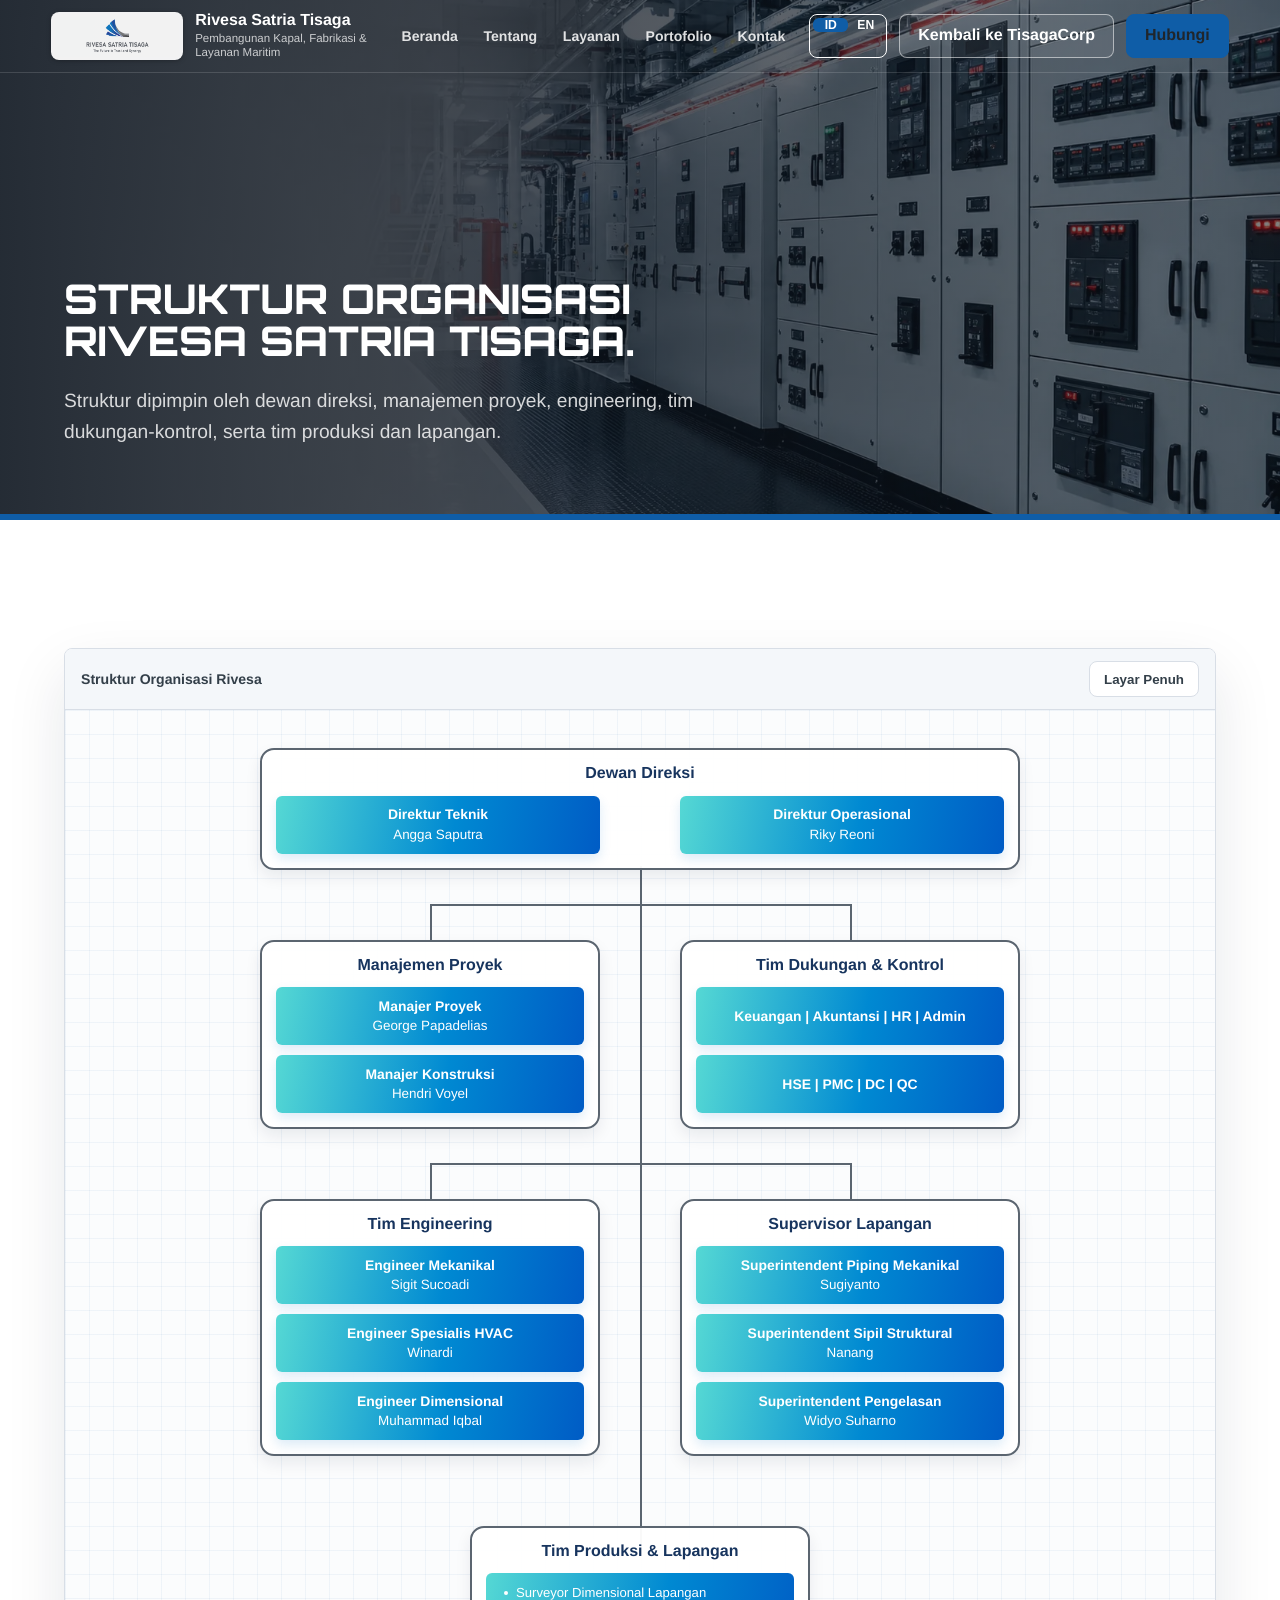
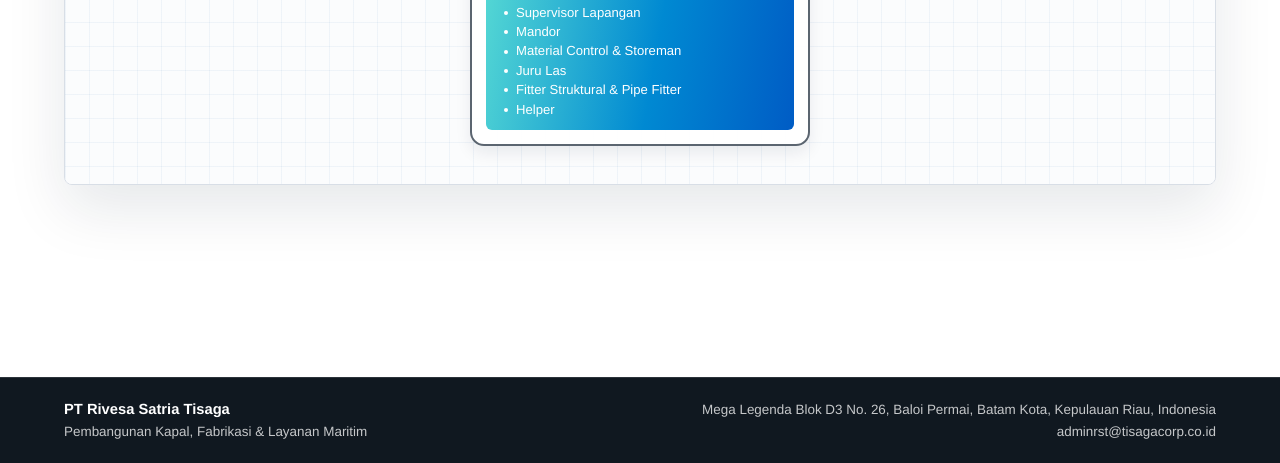
<file: rivesa-organization.html>
<!doctype html>
<html lang="id">
  <head>
    <meta charset="UTF-8" />
    <meta name="viewport" content="width=device-width, initial-scale=1.0" />
    <title>Struktur Organisasi | PT Rivesa Satria Tisaga</title>
    <meta
      name="description"
      content="Struktur organisasi PT Rivesa Satria Tisaga untuk pekerjaan new shipbuilding, marine construction, steel fabrication, ship repair, E&I construction, dan skilled manpower."
    />
    <meta name="robots" content="index, follow" />
    <meta name="theme-color" content="#0f5da7" />
    <meta property="og:type" content="website" />
    <meta property="og:site_name" content="TisagaCorp" />
    <meta property="og:title" content="Struktur Organisasi | PT Rivesa Satria Tisaga" />
    <meta property="og:url" content="https://tisagacorp.co.id/rivesa-organization" />
    <meta
      property="og:description"
      content="Halaman struktur organisasi PT Rivesa Satria Tisaga untuk pelaksanaan pekerjaan marine, konstruksi, fabrikasi, dan manpower."
    />
    <meta name="twitter:card" content="summary" />
    <link rel="canonical" href="https://tisagacorp.co.id/rivesa-organization" />
    <link rel="preconnect" href="https://fonts.googleapis.com" />
    <link rel="preconnect" href="https://fonts.gstatic.com" crossorigin />
    <link href="https://fonts.googleapis.com/css2?family=Orbitron:wght@700;800&display=swap" rel="stylesheet" />
    <link rel="stylesheet" href="site-20260609.css" />
  </head>
  <body data-page="rivesa-organization">
    <header class="site-header">
      <a class="brand" href="index.html" aria-label="TisagaCorp">
        <img class="brand-logo rivesa-brand-logo" src="assets/rivesa-logo-transparent.webp" alt="Rivesa Satria Tisaga logo" />
        <span>
          <strong>Rivesa Satria Tisaga</strong>
          <small data-i18n="rivesaBrandTagline">Pembangunan Kapal, Fabrikasi & Layanan Marine</small>
        </span>
      </a>
      <nav class="main-nav" aria-label="Main navigation">
        <a href="rivesa.html" data-i18n="navHome">Beranda</a>
        <a href="rivesa-about.html" data-i18n="navAbout">Tentang</a>
        <a href="rivesa-services.html" data-i18n="navServices">Layanan</a>
        <a href="rivesa-portfolio.html" data-i18n="navProduct">Portfolio</a>
        <a href="rivesa-contact.html" data-i18n="navContact">Kontak</a>
      </nav>
      <button class="menu-toggle" type="button" aria-label="Open navigation menu" aria-expanded="false">
        <span></span>
        <span></span>
        <span></span>
      </button>
      <div class="header-actions">
        <button class="language-toggle" type="button" aria-label="Switch language">
          <span data-lang-option="id">ID</span>
          <span data-lang-option="en">EN</span>
        </button>
        <a class="header-back" href="index.html" data-i18n="backToTisagaCorp">Back to TisagaCorp</a>
        <a class="header-cta" href="rivesa-contact.html" data-i18n="ctaConnect">Hubungi</a>
      </div>
    </header>

    <main>
      <section class="page-hero rivesa-page-hero">
        <div class="page-hero-inner">
          <p class="eyebrow" data-i18n="orgKicker">Struktur Organisasi</p>
          <h1 data-i18n="rivesaOrgTitle">Struktur organisasi Rivesa Satria Tisaga.</h1>
          <p data-i18n="rivesaOrgIntro">Struktur dipimpin oleh board of directors, project management, engineering, support-control, dan production field team.</p>
        </div>
      </section>

      <section class="section organization rivesa-organization-section">
        <div class="lucidchart-embed" data-lucidchart-embed data-lucidchart-url="">
          <div class="lucidchart-toolbar">
            <strong data-i18n="rivesaOrgChartTitle">Struktur Organisasi Rivesa</strong>
            <button type="button" data-lucidchart-fullscreen aria-label="Open structure preview in fullscreen" data-i18n="fullscreenButton">Layar Penuh</button>
          </div>
          <div class="lucidchart-frame">
            <div class="lucidchart-local-preview">
              <section class="lucidchart-group lucidchart-board-group">
                <h2 data-i18n="rivesaOrgBoard">Dewan Direksi</h2>
                <div class="lucidchart-director-grid">
                  <article class="lucidchart-node">
                    <strong data-i18n="rivesaAboutTechnicalDirector">Direktur Teknik</strong>
                    <span>Angga Saputra</span>
                  </article>
                  <article class="lucidchart-node">
                    <strong data-i18n="rivesaAboutOperationalDirector">Direktur Operasional</strong>
                    <span>Riky Reoni</span>
                  </article>
                </div>
              </section>

              <div class="lucidchart-tier">
                <section class="lucidchart-group">
                  <h2 data-i18n="rivesaOrgProjectManagement">Manajemen Proyek</h2>
                  <div class="lucidchart-role-list">
                    <article class="lucidchart-node">
                      <strong data-i18n="rivesaOrgProjectManager">Manajer Proyek</strong>
                      <span>George Papadelias</span>
                    </article>
                    <article class="lucidchart-node">
                      <strong data-i18n="rivesaOrgConstructionManager">Manajer Konstruksi</strong>
                      <span>Hendri Voyel</span>
                    </article>
                  </div>
                </section>

                <section class="lucidchart-group">
                  <h2 data-i18n="rivesaOrgSupportControl">Tim Dukungan & Kontrol</h2>
                  <div class="lucidchart-role-list">
                    <article class="lucidchart-node lucidchart-role-only">
                      <strong data-i18n="rivesaOrgFinanceAdmin">Keuangan | Akuntansi | HR | Admin</strong>
                    </article>
                    <article class="lucidchart-node lucidchart-role-only">
                      <strong data-i18n="rivesaOrgHseControl">HSE | PMC | DC | QC</strong>
                    </article>
                  </div>
                </section>
              </div>

              <div class="lucidchart-tier">
                <section class="lucidchart-group">
                  <h2 data-i18n="rivesaOrgEngineeringTeam">Tim Engineering</h2>
                  <div class="lucidchart-role-list">
                    <article class="lucidchart-node">
                      <strong data-i18n="rivesaOrgMechanicalEngineer">Engineer Mekanikal</strong>
                      <span>Sigit Sucoadi</span>
                    </article>
                    <article class="lucidchart-node">
                      <strong data-i18n="rivesaOrgHvacEngineer">Engineer Spesialis HVAC</strong>
                      <span>Winardi</span>
                    </article>
                    <article class="lucidchart-node">
                      <strong data-i18n="rivesaOrgDimensionalEngineer">Engineer Dimensional</strong>
                      <span>Muhammad Iqbal</span>
                    </article>
                  </div>
                </section>

                <section class="lucidchart-group">
                  <h2 data-i18n="rivesaOrgSiteSupervisor">Supervisor Lapangan</h2>
                  <div class="lucidchart-role-list">
                    <article class="lucidchart-node">
                      <strong data-i18n="rivesaOrgPipingSuperintendent">Superintendent Piping Mekanikal</strong>
                      <span>Sugiyanto</span>
                    </article>
                    <article class="lucidchart-node">
                      <strong data-i18n="rivesaOrgCivilSuperintendent">Superintendent Sipil Struktural</strong>
                      <span>Nanang</span>
                    </article>
                    <article class="lucidchart-node">
                      <strong data-i18n="rivesaOrgWeldingSuperintendent">Superintendent Pengelasan</strong>
                      <span>Widyo Suharno</span>
                    </article>
                  </div>
                </section>
              </div>

              <section class="lucidchart-group lucidchart-production-group">
                <h2 data-i18n="rivesaOrgProductionTeam">Tim Produksi & Lapangan</h2>
                <div class="lucidchart-production-list">
                  <span data-i18n="rivesaOrgFieldSurveyor">Surveyor Dimensional Lapangan</span>
                  <span data-i18n="rivesaOrgFieldSupervisor">Supervisor Lapangan</span>
                  <span data-i18n="rivesaOrgForeman">Mandor</span>
                  <span data-i18n="rivesaOrgMaterialControl">Material Control & Storeman</span>
                  <span data-i18n="rivesaOrgWelder">Juru Las</span>
                  <span data-i18n="rivesaOrgFitter">Fitter Struktural & Pipe Fitter</span>
                  <span data-i18n="rivesaOrgHelper">Helper</span>
                </div>
              </section>
            </div>
          </div>
        </div>
      </section>
    </main>

    <footer class="company-footer">
      <div>
        <strong>PT Rivesa Satria Tisaga</strong>
        <span data-i18n="rivesaBrandTagline">Pembangunan Kapal, Fabrikasi & Layanan Marine</span>
      </div>
      <div class="footer-contact">
        <address data-i18n="rivesaContactAddress">Mega Legenda Blok D3 No. 26, Baloi Permai, Batam Kota, Kepulauan Riau, Indonesia</address>
        <a href="mailto:adminrst@tisagacorp.co.id">adminrst@tisagacorp.co.id</a>
      </div>
    </footer>

    <script src="app-20260609.js"></script>
  </body>
</html>
</file>
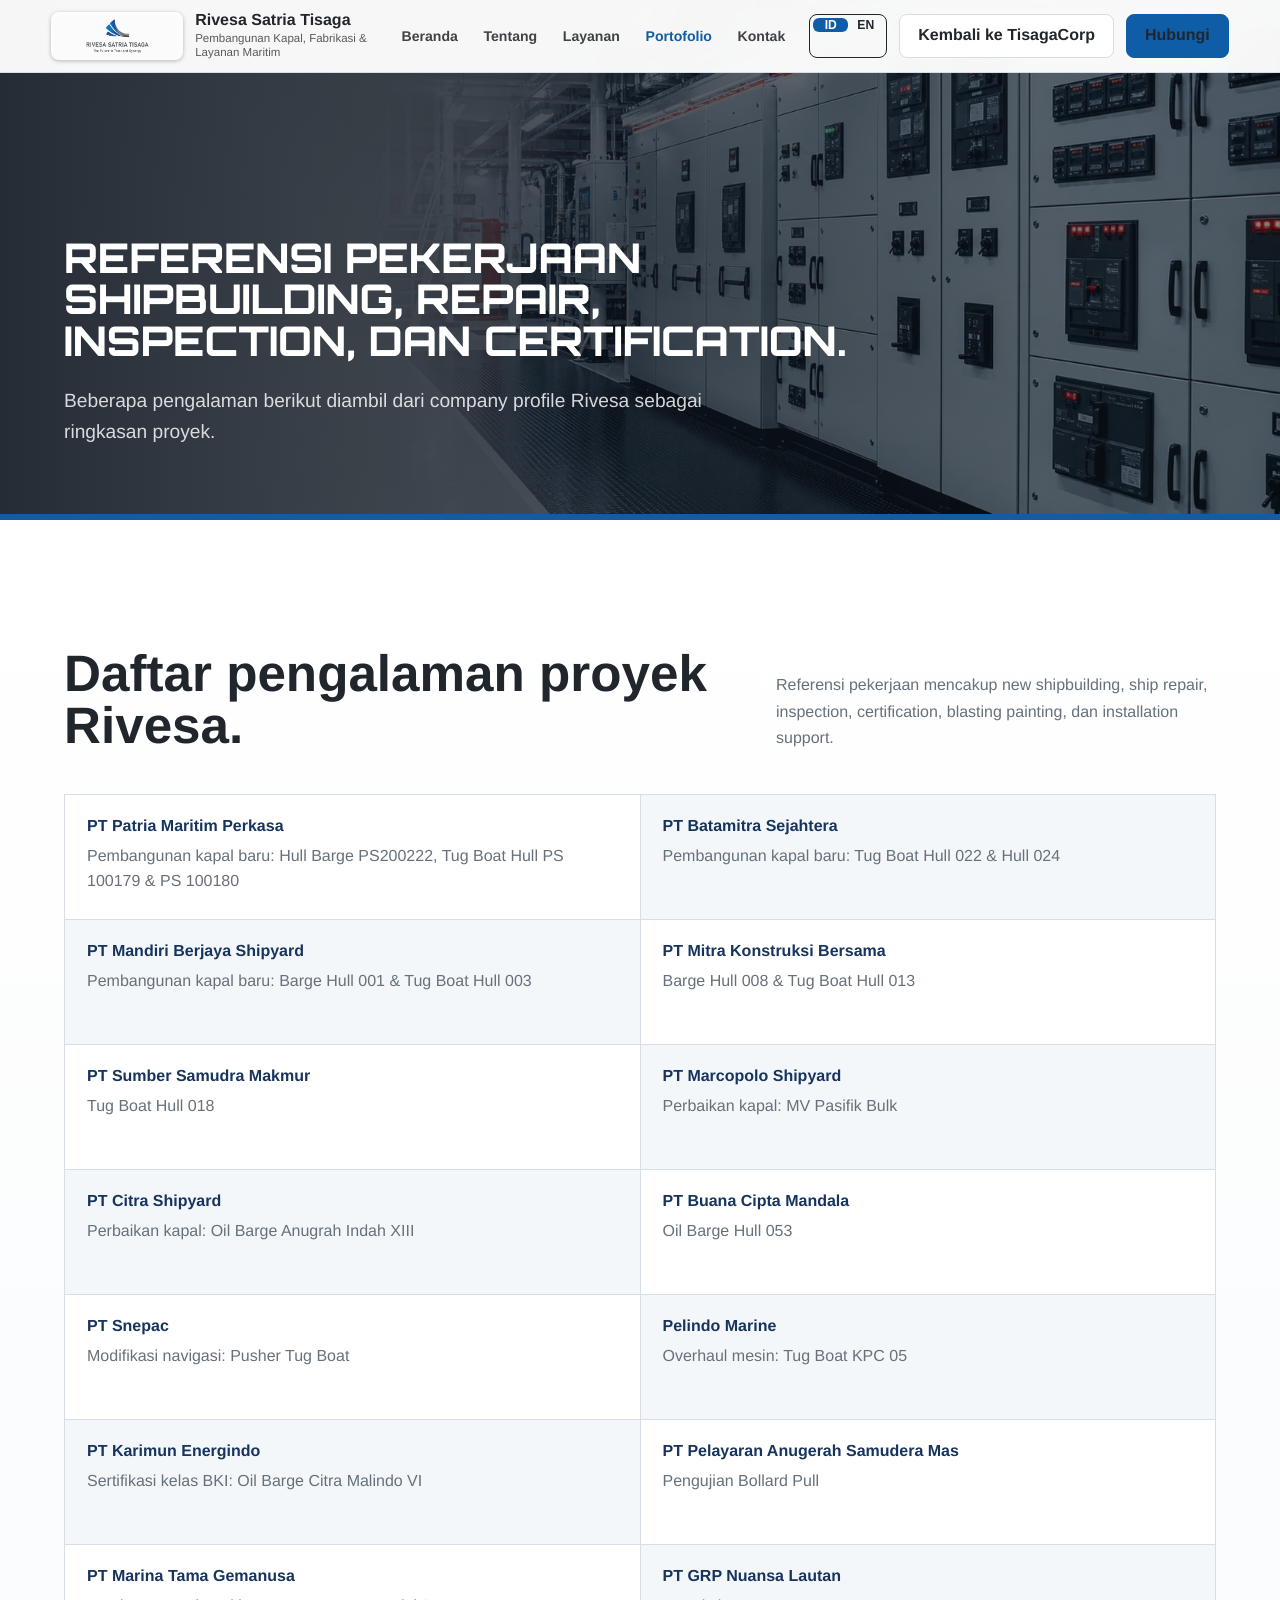
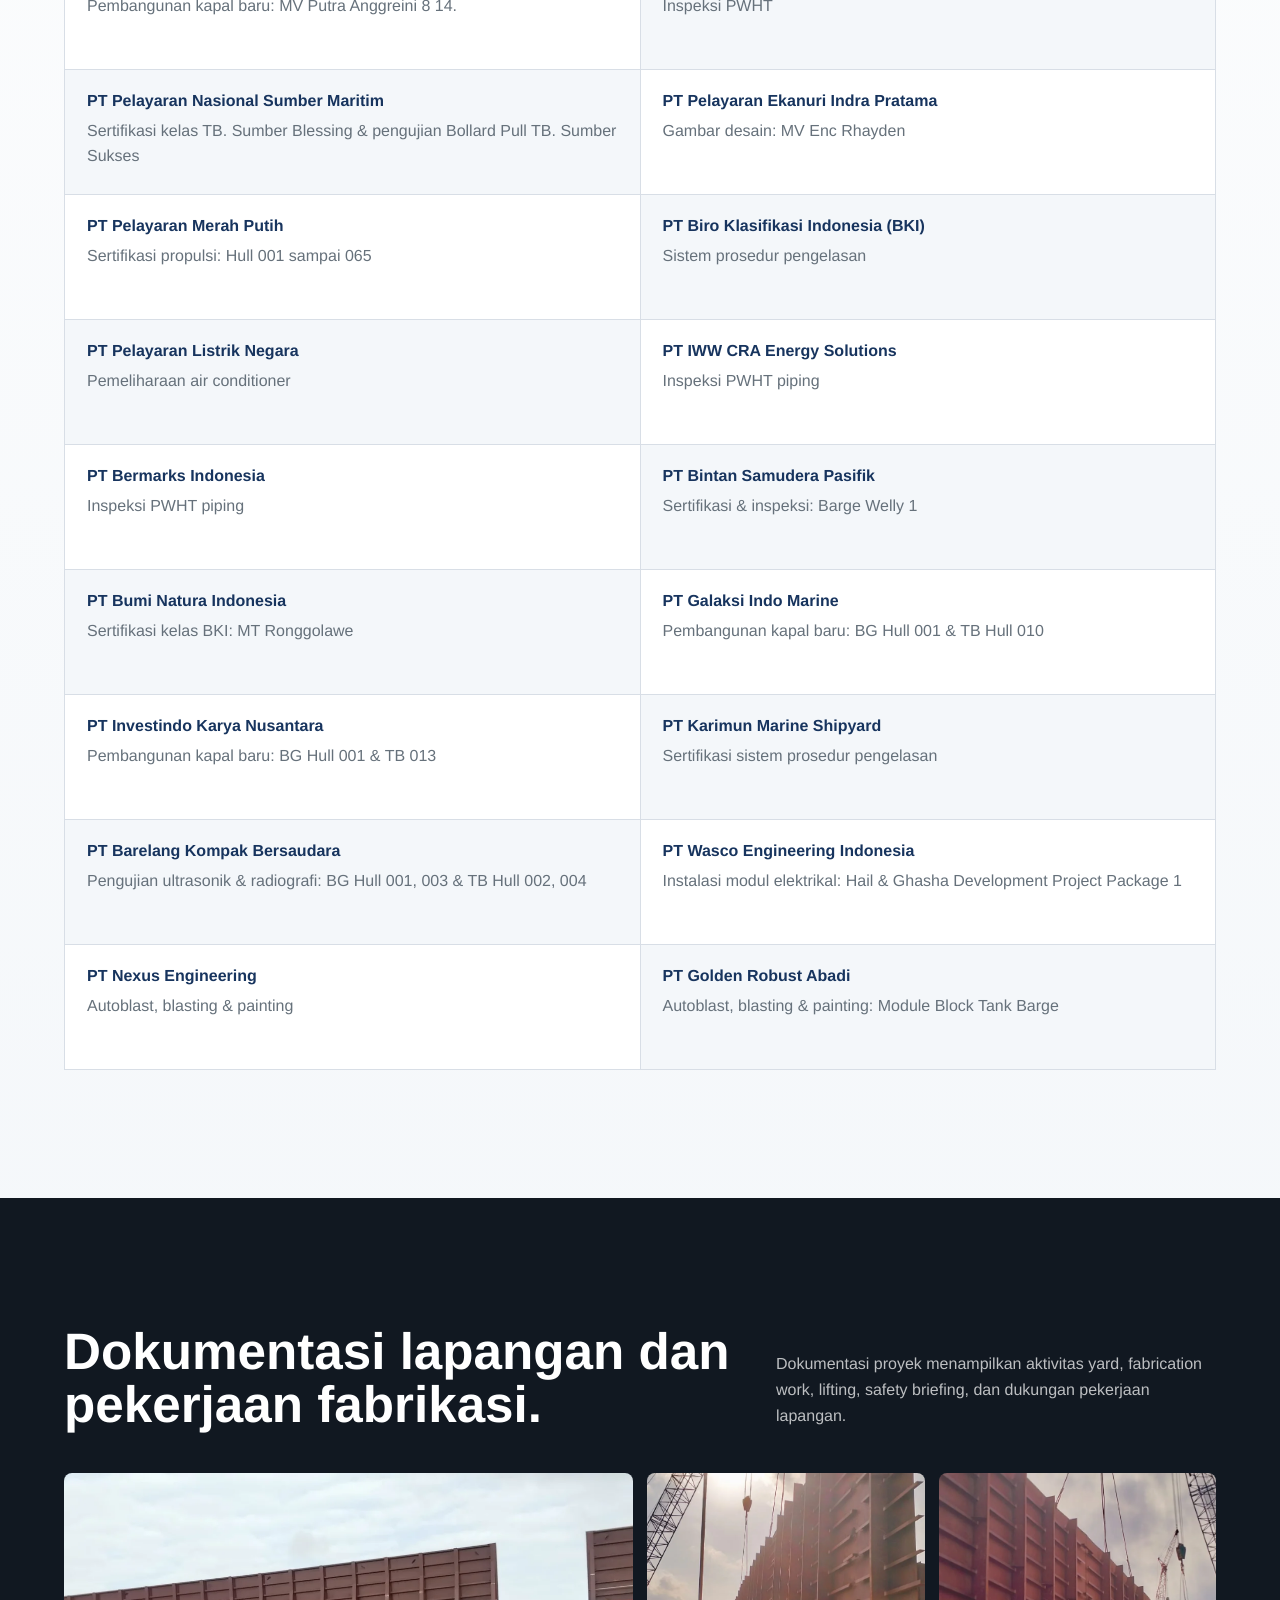
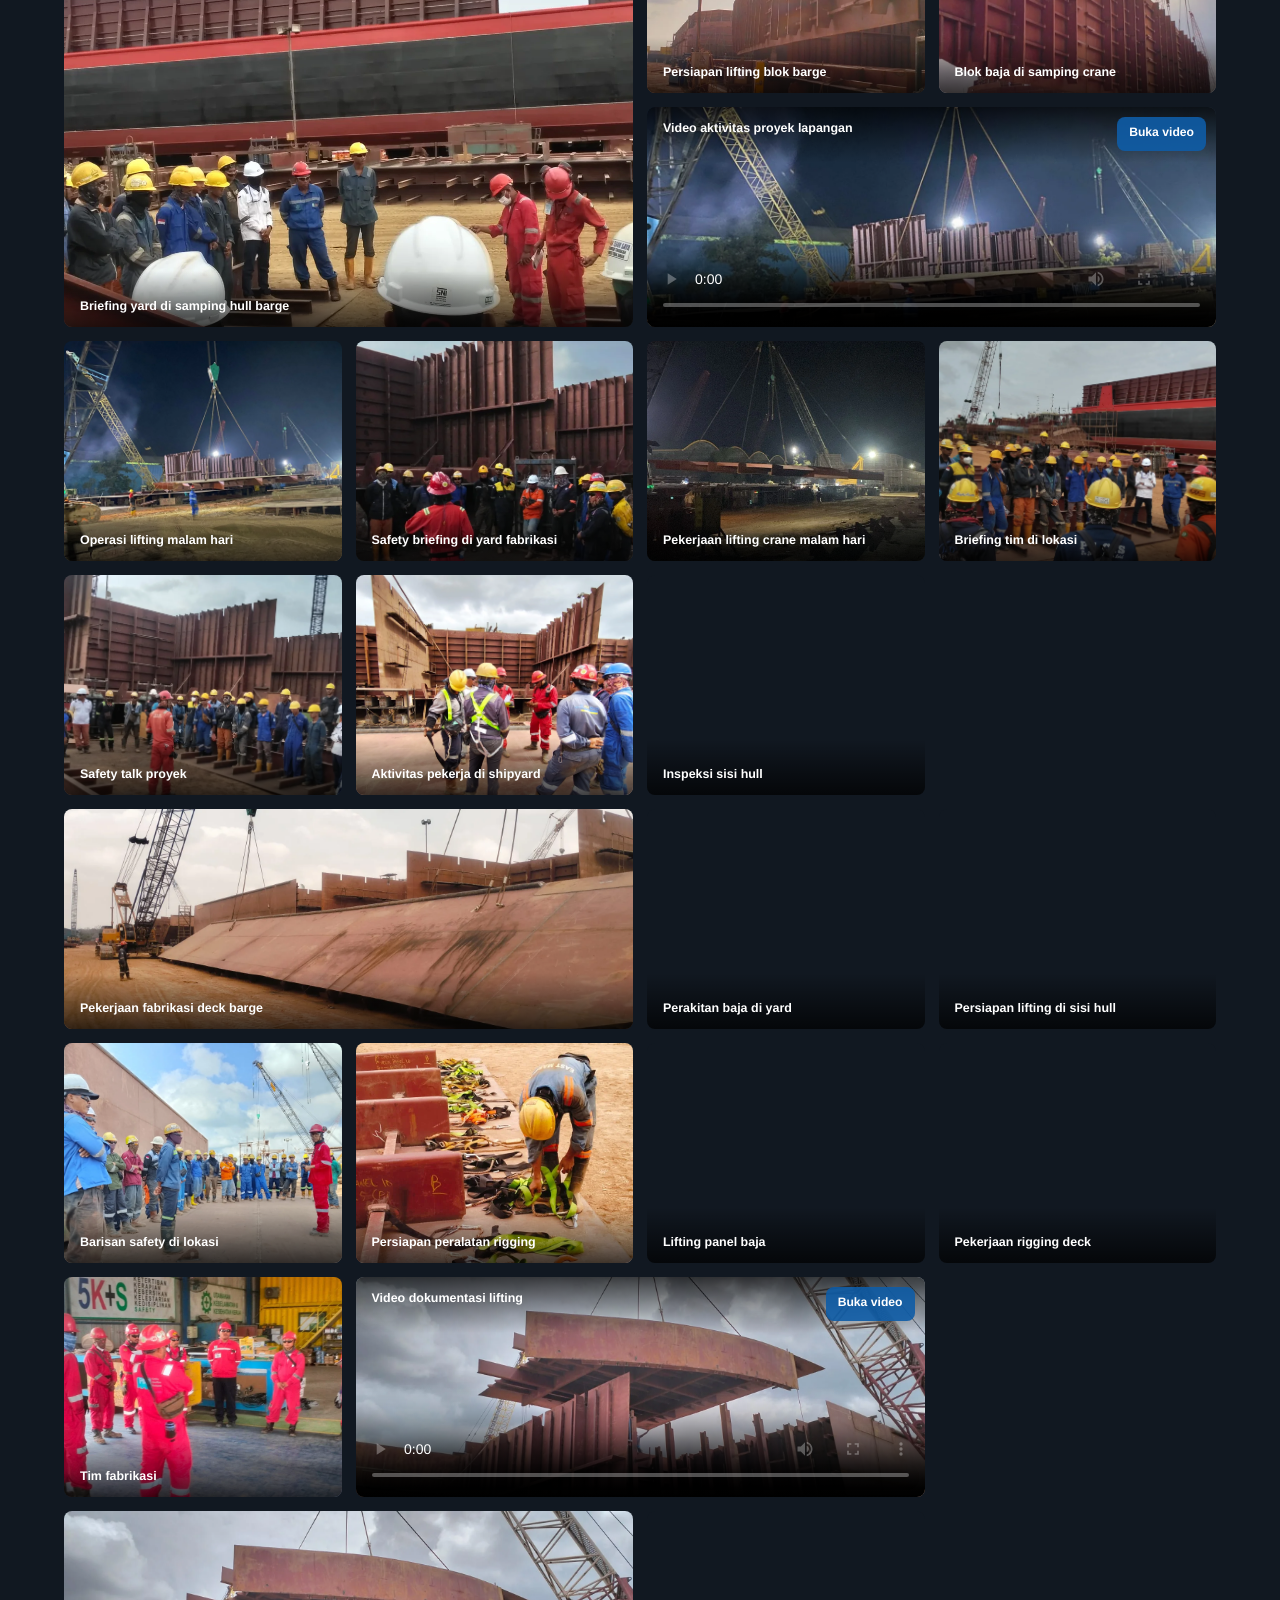
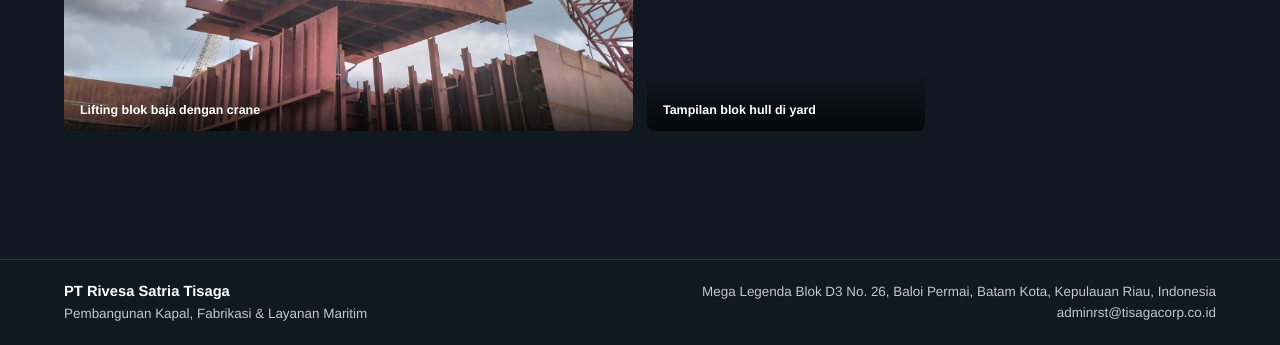
<file: rivesa-portfolio.html>
<!doctype html>
<html lang="id">
  <head>
    <meta charset="UTF-8" />
    <meta name="viewport" content="width=device-width, initial-scale=1.0" />
    <title>Portfolio | PT Rivesa Satria Tisaga</title>
    <meta name="description" content="Portfolio pekerjaan PT Rivesa Satria Tisaga untuk shipbuilding, ship repair, inspection, certification, fabrication, dan marine support." />
    <meta name="robots" content="index, follow" />
    <meta name="theme-color" content="#0f5da7" />
    <link rel="canonical" href="https://tisagacorp.co.id/rivesa-portfolio" />
    <link rel="preconnect" href="https://fonts.googleapis.com" />
    <link rel="preconnect" href="https://fonts.gstatic.com" crossorigin />
    <link href="https://fonts.googleapis.com/css2?family=Orbitron:wght@700;800&display=swap" rel="stylesheet" />
    <link rel="stylesheet" href="site-20260609.css" />
  </head>
  <body data-page="rivesa-portfolio">
    <header class="site-header page-header">
      <a class="brand" href="index.html" aria-label="TisagaCorp">
        <img class="brand-logo rivesa-brand-logo" src="assets/rivesa-logo-transparent.webp" alt="Rivesa Satria Tisaga logo" />
        <span>
          <strong>Rivesa Satria Tisaga</strong>
          <small data-i18n="rivesaBrandTagline">Pembangunan Kapal, Fabrikasi & Layanan Marine</small>
        </span>
      </a>
      <nav class="main-nav" aria-label="Main navigation">
        <a href="rivesa.html" data-i18n="navHome">Beranda</a>
        <a href="rivesa-about.html" data-i18n="navAbout">Tentang</a>
        <a href="rivesa-services.html" data-i18n="navServices">Layanan</a>
        <a href="rivesa-portfolio.html" class="active" data-i18n="navProduct">Portfolio</a>
        <a href="rivesa-contact.html" data-i18n="navContact">Kontak</a>
      </nav>
      <button class="menu-toggle" type="button" aria-label="Open navigation menu" aria-expanded="false">
        <span></span>
        <span></span>
        <span></span>
      </button>
      <div class="header-actions">
        <button class="language-toggle" type="button" aria-label="Switch language">
          <span data-lang-option="id">ID</span>
          <span data-lang-option="en">EN</span>
        </button>
        <a class="header-back" href="index.html" data-i18n="backToTisagaCorp">Back to TisagaCorp</a>
        <a class="header-cta" href="rivesa-contact.html" data-i18n="ctaConnect">Hubungi</a>
      </div>
    </header>

    <main>
      <section class="page-hero rivesa-page-hero">
        <div class="page-hero-inner">
          <p class="eyebrow" data-i18n="rivesaPortfolioKicker">Project Experience</p>
          <h1 data-i18n="rivesaExperienceTitle">Referensi pekerjaan shipbuilding, repair, inspection, dan certification.</h1>
          <p data-i18n="rivesaExperienceIntro">Beberapa pengalaman berikut diambil dari company profile Rivesa sebagai ringkasan proyek.</p>
        </div>
      </section>

      <section class="section rst-portfolio-experience">
        <div class="section-heading">
          <div>
            <div class="section-kicker" data-i18n="rivesaPortfolioKicker">Project Experience</div>
            <h2 data-i18n="rivesaPortfolioListTitle">Daftar pengalaman proyek Rivesa.</h2>
          </div>
          <p data-i18n="rivesaPortfolioListIntro">Referensi pekerjaan mencakup new shipbuilding, ship repair, inspection, certification, blasting painting, dan installation support.</p>
        </div>
        <div class="rst-project-list" aria-label="Rivesa project experience list">
          <article><span>01</span><div><h3>PT Patria Maritim Perkasa</h3><p data-i18n="rivesaProject1">Pembangunan kapal baru: Hull Barge PS200222, Tug Boat Hull PS 100179 & PS 100180</p></div></article>
          <article><span>02</span><div><h3>PT Batamitra Sejahtera</h3><p data-i18n="rivesaProject2">Pembangunan kapal baru: Tug Boat Hull 022 & Hull 024</p></div></article>
          <article><span>03</span><div><h3>PT Mandiri Berjaya Shipyard</h3><p data-i18n="rivesaProject3">Pembangunan kapal baru: Barge Hull 001 & Tug Boat Hull 003</p></div></article>
          <article><span>04</span><div><h3>PT Mitra Konstruksi Bersama</h3><p data-i18n="rivesaProject4">Barge Hull 008 & Tug Boat Hull 013</p></div></article>
          <article><span>05</span><div><h3>PT Sumber Samudra Makmur</h3><p data-i18n="rivesaProject5">Tug Boat Hull 018</p></div></article>
          <article><span>06</span><div><h3>PT Marcopolo Shipyard</h3><p data-i18n="rivesaProject6">Perbaikan kapal: MV Pasifik Bulk</p></div></article>
          <article><span>07</span><div><h3>PT Citra Shipyard</h3><p data-i18n="rivesaProject7">Perbaikan kapal: Oil Barge Anugrah Indah XIII</p></div></article>
          <article><span>08</span><div><h3>PT Buana Cipta Mandala</h3><p data-i18n="rivesaProject8">Oil Barge Hull 053</p></div></article>
          <article><span>09</span><div><h3>PT Snepac</h3><p data-i18n="rivesaProject9">Modifikasi navigasi: Pusher Tug Boat</p></div></article>
          <article><span>10</span><div><h3>Pelindo Marine</h3><p data-i18n="rivesaProject10">Overhaul mesin: Tug Boat KPC 05</p></div></article>
          <article><span>11</span><div><h3>PT Karimun Energindo</h3><p data-i18n="rivesaProject11">Sertifikasi kelas BKI: Oil Barge Citra Malindo VI</p></div></article>
          <article><span>12</span><div><h3>PT Pelayaran Anugerah Samudera Mas</h3><p data-i18n="rivesaProject12">Pengujian Bollard Pull</p></div></article>
          <article><span>13</span><div><h3>PT Marina Tama Gemanusa</h3><p data-i18n="rivesaProject13">Pembangunan kapal baru: MV Putra Anggreini 8 14.</p></div></article>
          <article><span>14</span><div><h3>PT GRP Nuansa Lautan</h3><p data-i18n="rivesaProject14">Inspeksi PWHT</p></div></article>
          <article><span>15</span><div><h3>PT Pelayaran Nasional Sumber Maritim</h3><p data-i18n="rivesaProject15">Sertifikasi kelas TB. Sumber Blessing & pengujian Bollard Pull TB. Sumber Sukses</p></div></article>
          <article><span>16</span><div><h3>PT Pelayaran Ekanuri Indra Pratama</h3><p data-i18n="rivesaProject16">Gambar desain: MV Enc Rhayden</p></div></article>
          <article><span>17</span><div><h3>PT Pelayaran Merah Putih</h3><p data-i18n="rivesaProject17">Sertifikasi propulsi: Hull 001 sampai 065</p></div></article>
          <article><span>18</span><div><h3>PT Biro Klasifikasi Indonesia (BKI)</h3><p data-i18n="rivesaProject18">Sistem prosedur pengelasan</p></div></article>
          <article><span>19</span><div><h3>PT Pelayaran Listrik Negara</h3><p data-i18n="rivesaProject19">Pemeliharaan air conditioner</p></div></article>
          <article><span>20</span><div><h3>PT IWW CRA Energy Solutions</h3><p data-i18n="rivesaProject20">Inspeksi PWHT piping</p></div></article>
          <article><span>21</span><div><h3>PT Bermarks Indonesia</h3><p data-i18n="rivesaProject21">Inspeksi PWHT piping</p></div></article>
          <article><span>22</span><div><h3>PT Bintan Samudera Pasifik</h3><p data-i18n="rivesaProject22">Sertifikasi & inspeksi: Barge Welly 1</p></div></article>
          <article><span>23</span><div><h3>PT Bumi Natura Indonesia</h3><p data-i18n="rivesaProject23">Sertifikasi kelas BKI: MT Ronggolawe</p></div></article>
          <article><span>24</span><div><h3>PT Galaksi Indo Marine</h3><p data-i18n="rivesaProject24">Pembangunan kapal baru: BG Hull 001 & TB Hull 010</p></div></article>
          <article><span>25</span><div><h3>PT Investindo Karya Nusantara</h3><p data-i18n="rivesaProject25">Pembangunan kapal baru: BG Hull 001 & TB 013</p></div></article>
          <article><span>26</span><div><h3>PT Karimun Marine Shipyard</h3><p data-i18n="rivesaProject26">Sertifikasi sistem prosedur pengelasan</p></div></article>
          <article><span>27</span><div><h3>PT Barelang Kompak Bersaudara</h3><p data-i18n="rivesaProject27">Pengujian ultrasonik & radiografi: BG Hull 001, 003 & TB Hull 002, 004</p></div></article>
          <article><span>28</span><div><h3>PT Wasco Engineering Indonesia</h3><p data-i18n="rivesaProject28">Instalasi modul elektrikal: Hail & Ghasha Development Project Package 1</p></div></article>
          <article><span>29</span><div><h3>PT Nexus Engineering</h3><p data-i18n="rivesaProject29">Autoblast, blasting & painting</p></div></article>
          <article><span>30</span><div><h3>PT Golden Robust Abadi</h3><p data-i18n="rivesaProject30">Autoblast, blasting & painting: Module Block Tank Barge</p></div></article>
        </div>
      </section>

      <section class="section rst-gallery-section">
        <div class="section-heading">
          <div>
            <div class="section-kicker" data-i18n="rivesaGalleryKicker">Gallery</div>
            <h2 data-i18n="rivesaGalleryTitle">Dokumentasi lapangan dan pekerjaan fabrikasi.</h2>
          </div>
          <p data-i18n="rivesaGalleryIntro">Dokumentasi proyek menampilkan aktivitas yard, fabrication work, lifting, safety briefing, dan dukungan pekerjaan lapangan.</p>
        </div>
        <div class="rst-gallery-grid" aria-label="Rivesa project gallery">
          <figure class="rst-gallery-item rst-gallery-feature"><img loading="lazy" decoding="async" src="assets/portfolio-rst/yard-briefing-barge.webp" alt="Rivesa yard briefing beside barge hull" /><figcaption data-i18n="rivesaGalleryCaption1">Briefing yard di samping hull barge</figcaption></figure>
          <figure class="rst-gallery-item"><img loading="lazy" decoding="async" src="assets/portfolio-rst/barge-block-lifting-team.webp" alt="Barge block lifting preparation" /><figcaption data-i18n="rivesaGalleryCaption2">Persiapan lifting blok barge</figcaption></figure>
          <figure class="rst-gallery-item"><img loading="lazy" decoding="async" src="assets/portfolio-rst/steel-block-side-crane.webp" alt="Steel block beside crane" /><figcaption data-i18n="rivesaGalleryCaption3">Blok baja di samping crane</figcaption></figure>
          <figure class="rst-gallery-item rst-gallery-video"><video controls playsinline preload="metadata" poster="assets/portfolio-rst/night-lifting-operation.webp"><source src="assets/portfolio-rst/rst-yard-project-video.mp4" type="video/mp4" /></video><a class="rst-video-open" href="assets/portfolio-rst/rst-yard-project-video.mp4" target="_blank" rel="noopener" data-i18n="openVideo">Buka video</a><figcaption data-i18n="rivesaGalleryVideo1">Video aktivitas proyek lapangan</figcaption></figure>
          <figure class="rst-gallery-item"><img loading="lazy" decoding="async" src="assets/portfolio-rst/night-lifting-operation.webp" alt="Night lifting operation" /><figcaption data-i18n="rivesaGalleryCaption4">Operasi lifting malam hari</figcaption></figure>
          <figure class="rst-gallery-item"><img loading="lazy" decoding="async" src="assets/portfolio-rst/safety-briefing-yard.webp" alt="Safety briefing in fabrication yard" /><figcaption data-i18n="rivesaGalleryCaption5">Safety briefing di yard fabrikasi</figcaption></figure>
          <figure class="rst-gallery-item"><img loading="lazy" decoding="async" src="assets/portfolio-rst/night-crane-lift.webp" alt="Crane lifting work at night" /><figcaption data-i18n="rivesaGalleryCaption6">Pekerjaan lifting crane malam hari</figcaption></figure>
          <figure class="rst-gallery-item"><img loading="lazy" decoding="async" src="assets/portfolio-rst/team-briefing-site.webp" alt="Rivesa team site briefing" /><figcaption data-i18n="rivesaGalleryCaption7">Briefing tim di lokasi</figcaption></figure>
          <figure class="rst-gallery-item"><img loading="lazy" decoding="async" src="assets/portfolio-rst/project-safety-talk.webp" alt="Project safety talk" /><figcaption data-i18n="rivesaGalleryCaption8">Safety talk proyek</figcaption></figure>
          <figure class="rst-gallery-item"><img loading="lazy" decoding="async" src="assets/portfolio-rst/worker-walkthrough-yard.webp" alt="Worker walkthrough in shipyard" /><figcaption data-i18n="rivesaGalleryCaption9">Aktivitas pekerja di shipyard</figcaption></figure>
          <figure class="rst-gallery-item"><img loading="lazy" decoding="async" src="assets/portfolio-rst/hull-side-inspection.webp" alt="Hull side inspection" /><figcaption data-i18n="rivesaGalleryCaption10">Inspeksi sisi hull</figcaption></figure>
          <figure class="rst-gallery-item rst-gallery-wide"><img loading="lazy" decoding="async" src="assets/portfolio-rst/barge-deck-fabrication.webp" alt="Barge deck fabrication work" /><figcaption data-i18n="rivesaGalleryCaption11">Pekerjaan fabrikasi deck barge</figcaption></figure>
          <figure class="rst-gallery-item"><img loading="lazy" decoding="async" src="assets/portfolio-rst/steel-assembly-yard.webp" alt="Steel assembly in yard" /><figcaption data-i18n="rivesaGalleryCaption12">Perakitan baja di yard</figcaption></figure>
          <figure class="rst-gallery-item"><img loading="lazy" decoding="async" src="assets/portfolio-rst/lifting-preparation.webp" alt="Lifting preparation on hull side" /><figcaption data-i18n="rivesaGalleryCaption13">Persiapan lifting di sisi hull</figcaption></figure>
          <figure class="rst-gallery-item"><img loading="lazy" decoding="async" src="assets/portfolio-rst/site-safety-lineup.webp" alt="Site safety lineup" /><figcaption data-i18n="rivesaGalleryCaption14">Barisan safety di lokasi</figcaption></figure>
          <figure class="rst-gallery-item"><img loading="lazy" decoding="async" src="assets/portfolio-rst/rigging-tools-prep.webp" alt="Rigging tools preparation" /><figcaption data-i18n="rivesaGalleryCaption15">Persiapan peralatan rigging</figcaption></figure>
          <figure class="rst-gallery-item"><img loading="lazy" decoding="async" src="assets/portfolio-rst/steel-panel-lift.webp" alt="Steel panel lift" /><figcaption data-i18n="rivesaGalleryCaption16">Lifting panel baja</figcaption></figure>
          <figure class="rst-gallery-item"><img loading="lazy" decoding="async" src="assets/portfolio-rst/deck-rigging-work.webp" alt="Deck rigging work" /><figcaption data-i18n="rivesaGalleryCaption17">Pekerjaan rigging deck</figcaption></figure>
          <figure class="rst-gallery-item"><img loading="lazy" decoding="async" src="assets/portfolio-rst/fabrication-team-group.webp" alt="Fabrication team group" /><figcaption data-i18n="rivesaGalleryCaption18">Tim fabrikasi</figcaption></figure>
          <figure class="rst-gallery-item rst-gallery-video"><video controls playsinline preload="metadata" poster="assets/portfolio-rst/steel-block-crane-lift.webp"><source src="assets/portfolio-rst/rst-lifting-project-video.mp4" type="video/mp4" /></video><a class="rst-video-open" href="assets/portfolio-rst/rst-lifting-project-video.mp4" target="_blank" rel="noopener" data-i18n="openVideo">Buka video</a><figcaption data-i18n="rivesaGalleryVideo2">Video dokumentasi lifting</figcaption></figure>
          <figure class="rst-gallery-item rst-gallery-wide"><img loading="lazy" decoding="async" src="assets/portfolio-rst/steel-block-crane-lift.webp" alt="Steel block crane lift" /><figcaption data-i18n="rivesaGalleryCaption19">Lifting blok baja dengan crane</figcaption></figure>
          <figure class="rst-gallery-item"><img loading="lazy" decoding="async" src="assets/portfolio-rst/hull-block-yard-wide.webp" alt="Hull block yard view" /><figcaption data-i18n="rivesaGalleryCaption20">Tampilan blok hull di yard</figcaption></figure>
        </div>
      </section>
    </main>

    <footer class="company-footer">
      <div>
        <strong>PT Rivesa Satria Tisaga</strong>
        <span data-i18n="rivesaBrandTagline">Pembangunan Kapal, Fabrikasi & Layanan Marine</span>
      </div>
      <div class="footer-contact">
        <address data-i18n="rivesaContactAddress">Mega Legenda Blok D3 No. 26, Baloi Permai, Batam Kota, Kepulauan Riau, Indonesia</address>
        <a href="mailto:adminrst@tisagacorp.co.id">adminrst@tisagacorp.co.id</a>
      </div>
    </footer>
    <script src="app-20260609.js"></script>
  </body>
</html>
</file>
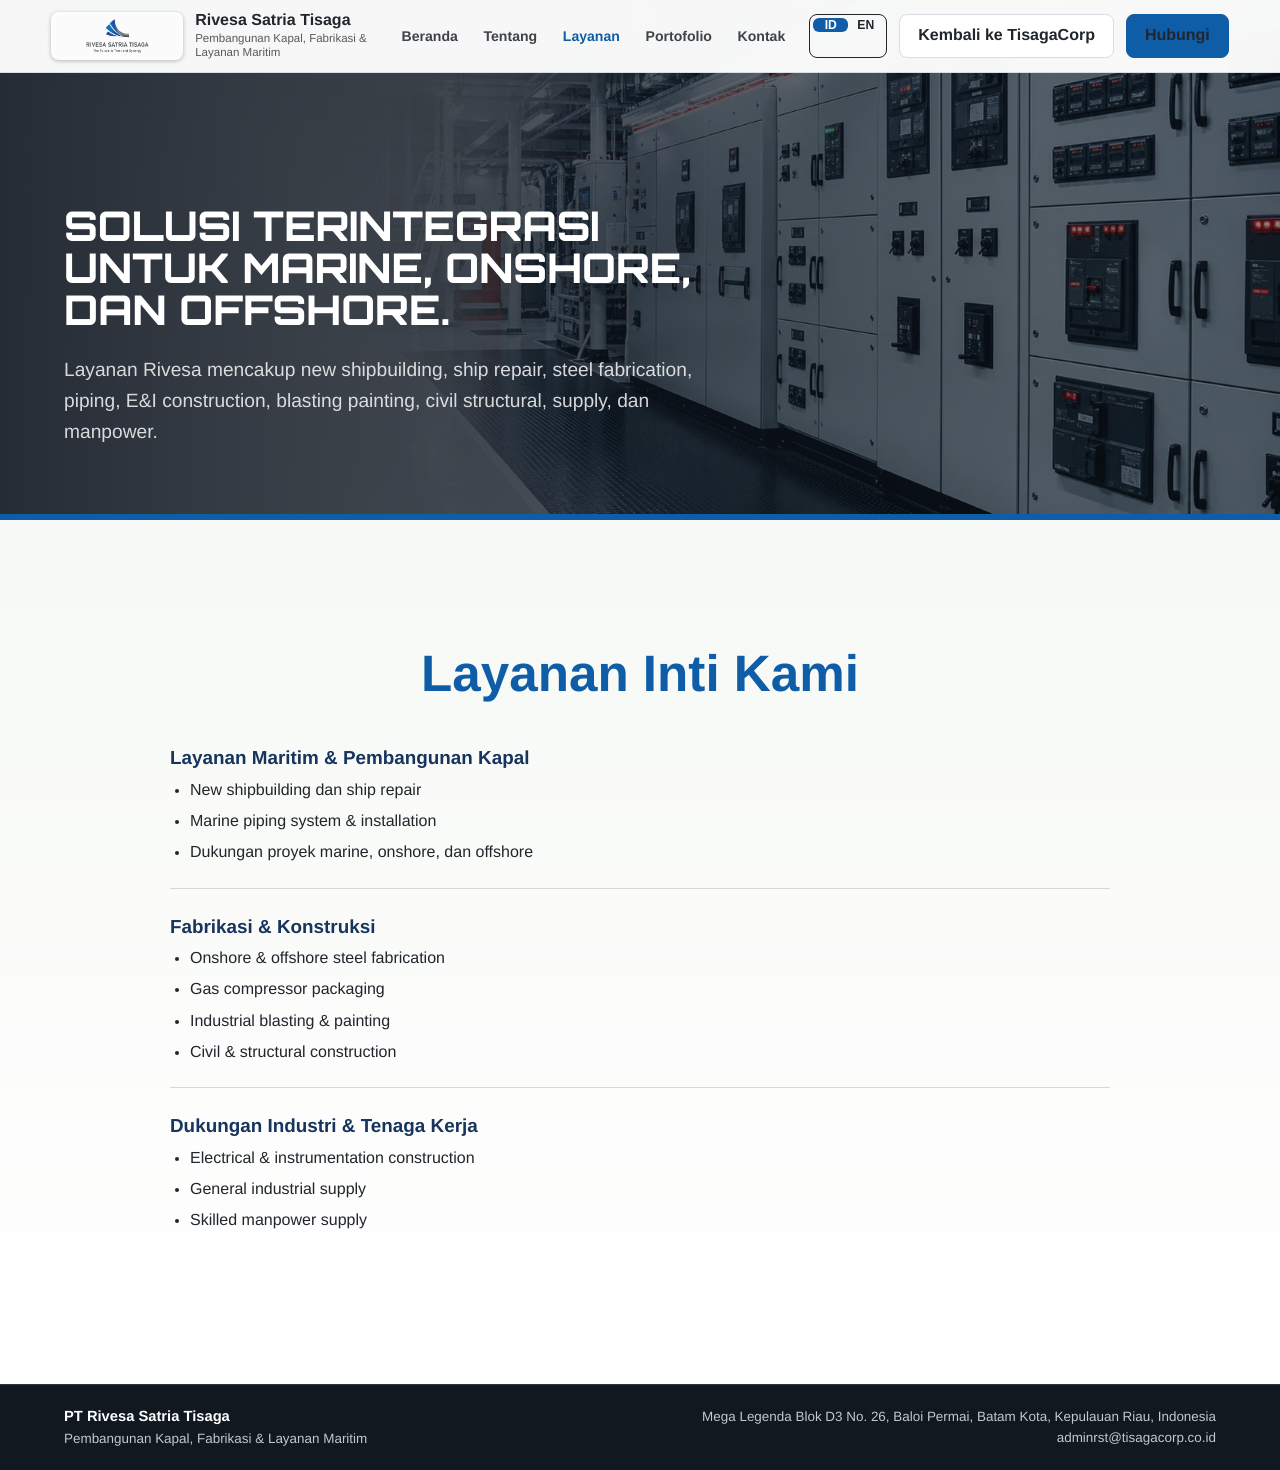
<file: rivesa-services.html>
<!doctype html>
<html lang="id">
  <head>
    <meta charset="UTF-8" />
    <meta name="viewport" content="width=device-width, initial-scale=1.0" />
    <title>Layanan | PT Rivesa Satria Tisaga</title>
    <meta name="description" content="Layanan PT Rivesa Satria Tisaga meliputi new shipbuilding, ship repair, steel fabrication, piping, E&I, civil structural, supply, dan manpower." />
    <meta name="robots" content="index, follow" />
    <meta name="theme-color" content="#0f5da7" />
    <link rel="canonical" href="https://tisagacorp.co.id/rivesa-services" />
    <link rel="preconnect" href="https://fonts.googleapis.com" />
    <link rel="preconnect" href="https://fonts.gstatic.com" crossorigin />
    <link href="https://fonts.googleapis.com/css2?family=Orbitron:wght@700;800&display=swap" rel="stylesheet" />
    <link rel="stylesheet" href="site-20260609.css" />
  </head>
  <body data-page="rivesa-services">
    <header class="site-header page-header">
      <a class="brand" href="index.html" aria-label="TisagaCorp">
        <img class="brand-logo rivesa-brand-logo" src="assets/rivesa-logo-transparent.webp" alt="Rivesa Satria Tisaga logo" />
        <span>
          <strong>Rivesa Satria Tisaga</strong>
          <small data-i18n="rivesaBrandTagline">Pembangunan Kapal, Fabrikasi & Layanan Marine</small>
        </span>
      </a>
      <nav class="main-nav" aria-label="Main navigation">
        <a href="rivesa.html" data-i18n="navHome">Beranda</a>
        <a href="rivesa-about.html" data-i18n="navAbout">Tentang</a>
        <a href="rivesa-services.html" class="active" data-i18n="navServices">Layanan</a>
        <a href="rivesa-portfolio.html" data-i18n="navProduct">Portfolio</a>
        <a href="rivesa-contact.html" data-i18n="navContact">Kontak</a>
      </nav>
      <button class="menu-toggle" type="button" aria-label="Open navigation menu" aria-expanded="false">
        <span></span>
        <span></span>
        <span></span>
      </button>
      <div class="header-actions">
        <button class="language-toggle" type="button" aria-label="Switch language">
          <span data-lang-option="id">ID</span>
          <span data-lang-option="en">EN</span>
        </button>
        <a class="header-back" href="index.html" data-i18n="backToTisagaCorp">Back to TisagaCorp</a>
        <a class="header-cta" href="rivesa-contact.html" data-i18n="ctaConnect">Hubungi</a>
      </div>
    </header>

    <main>
      <section class="page-hero rivesa-page-hero">
        <div class="page-hero-inner">
          <p class="eyebrow" data-i18n="servicesKicker">Lini Layanan</p>
          <h1 data-i18n="rivesaServicesTitle">Solusi terintegrasi untuk marine, onshore, dan offshore.</h1>
          <p data-i18n="rivesaServicesIntro">Layanan Rivesa mencakup new shipbuilding, ship repair, steel fabrication, piping, E&I construction, blasting painting, civil structural, supply, dan manpower.</p>
        </div>
      </section>

      <section class="section tle-service-detail-section">
        <div class="section-heading compact-heading">
          <h2 data-i18n="rivesaServiceDetailTitle">Our Core Service</h2>
        </div>
        <div class="tle-service-detail-list">
          <article>
            <h3 data-i18n="rivesaService1Title">Marine Service & Shipbuilding</h3>
            <ul>
              <li data-i18n="rivesaService1Item1">New shipbuilding dan ship repair</li>
              <li data-i18n="rivesaService1Item2">Marine piping system & installation</li>
              <li data-i18n="rivesaService1Item3">Dukungan proyek marine, onshore, dan offshore</li>
            </ul>
          </article>
          <article>
            <h3 data-i18n="rivesaService2Title">Fabrikasi & Konstruksi</h3>
            <ul>
              <li data-i18n="rivesaService2Item1">Onshore & offshore steel fabrication</li>
              <li data-i18n="rivesaService2Item2">Gas compressor packaging dan civil structural construction</li>
              <li data-i18n="rivesaService2Item3">Industrial blasting & painting</li>
              <li data-i18n="rivesaService2Item4">Civil & structural construction</li>
            </ul>
          </article>
          <article>
            <h3 data-i18n="rivesaService3Title">Industrial Support & Manpower</h3>
            <ul>
              <li data-i18n="rivesaService3Item1">Electrical & instrumentation construction</li>
              <li data-i18n="rivesaService3Item2">General industrial supply</li>
              <li data-i18n="rivesaService3Item3">Skilled manpower supply</li>
            </ul>
          </article>
        </div>
      </section>
    </main>

    <footer class="company-footer">
      <div>
        <strong>PT Rivesa Satria Tisaga</strong>
        <span data-i18n="rivesaBrandTagline">Pembangunan Kapal, Fabrikasi & Layanan Marine</span>
      </div>
      <div class="footer-contact">
        <address data-i18n="rivesaContactAddress">Mega Legenda Blok D3 No. 26, Baloi Permai, Batam Kota, Kepulauan Riau, Indonesia</address>
        <a href="mailto:adminrst@tisagacorp.co.id">adminrst@tisagacorp.co.id</a>
      </div>
    </footer>
    <script src="app-20260609.js"></script>
  </body>
</html>
</file>
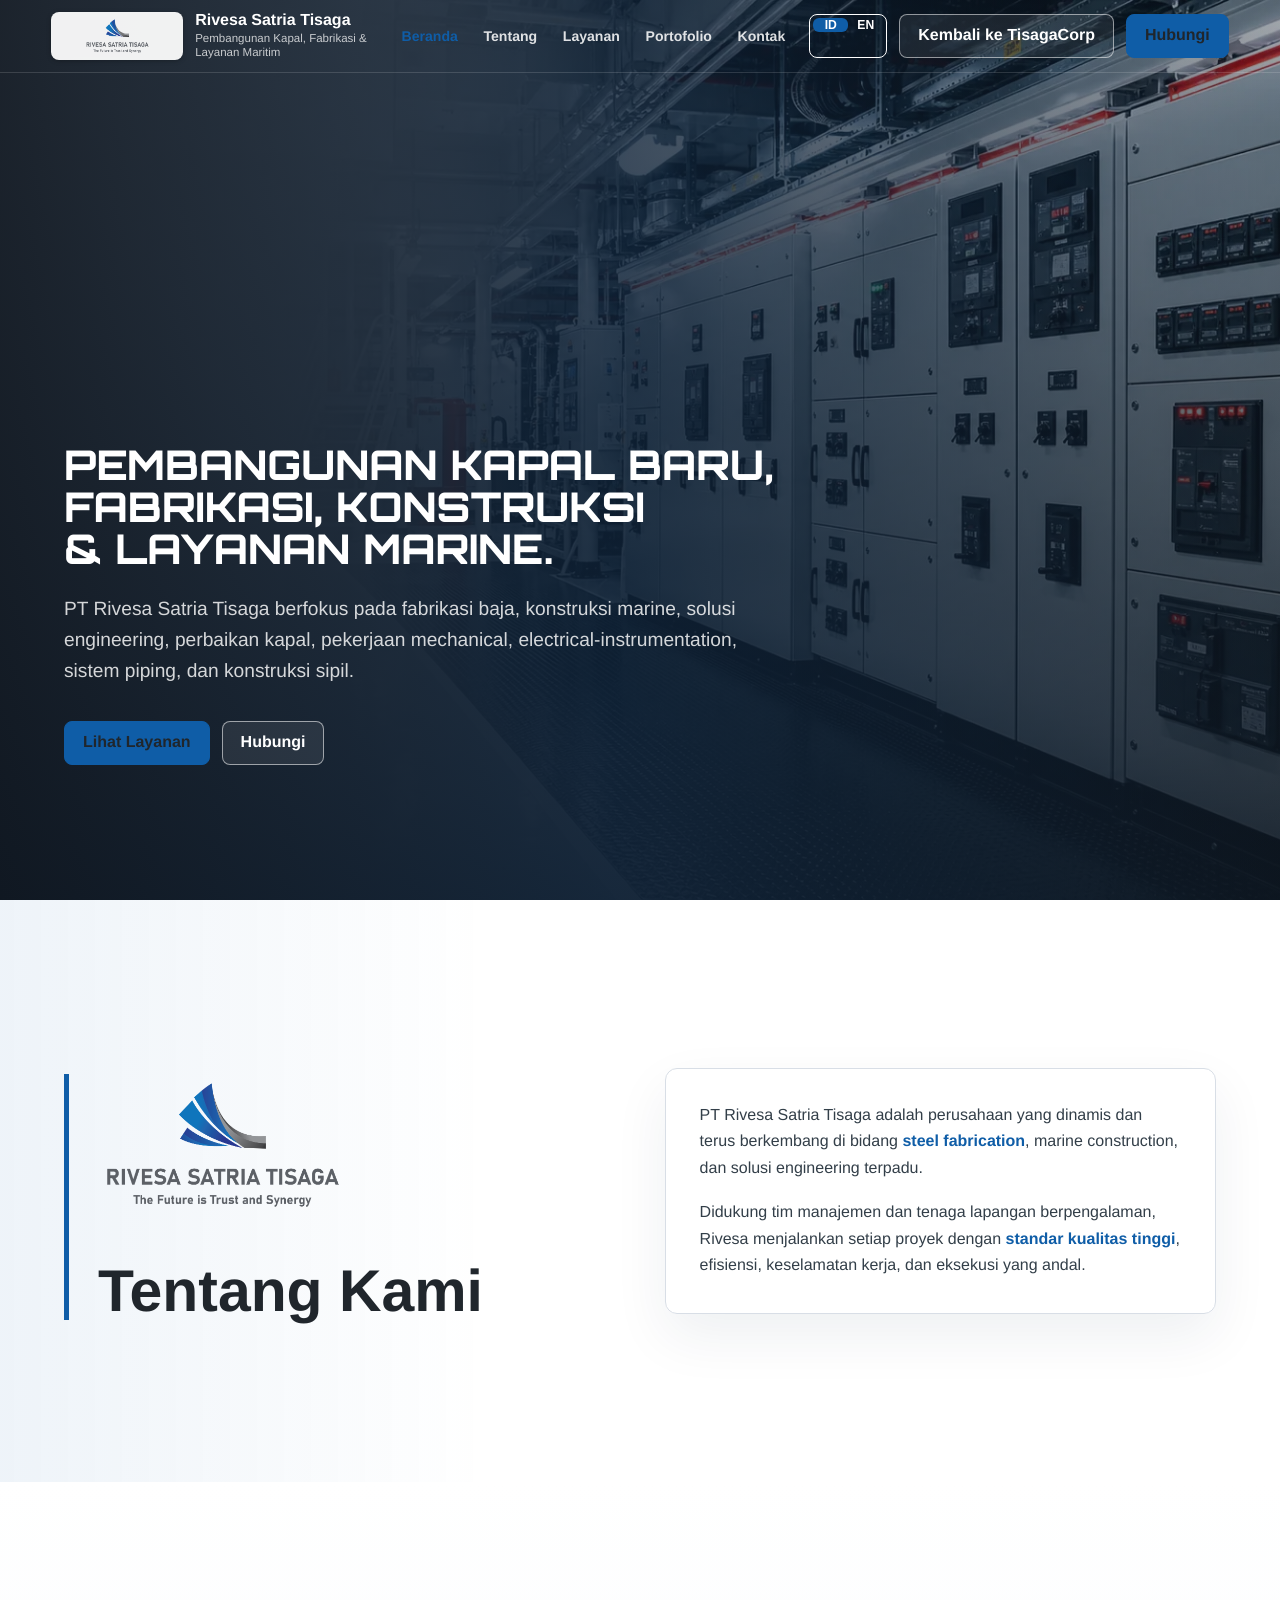
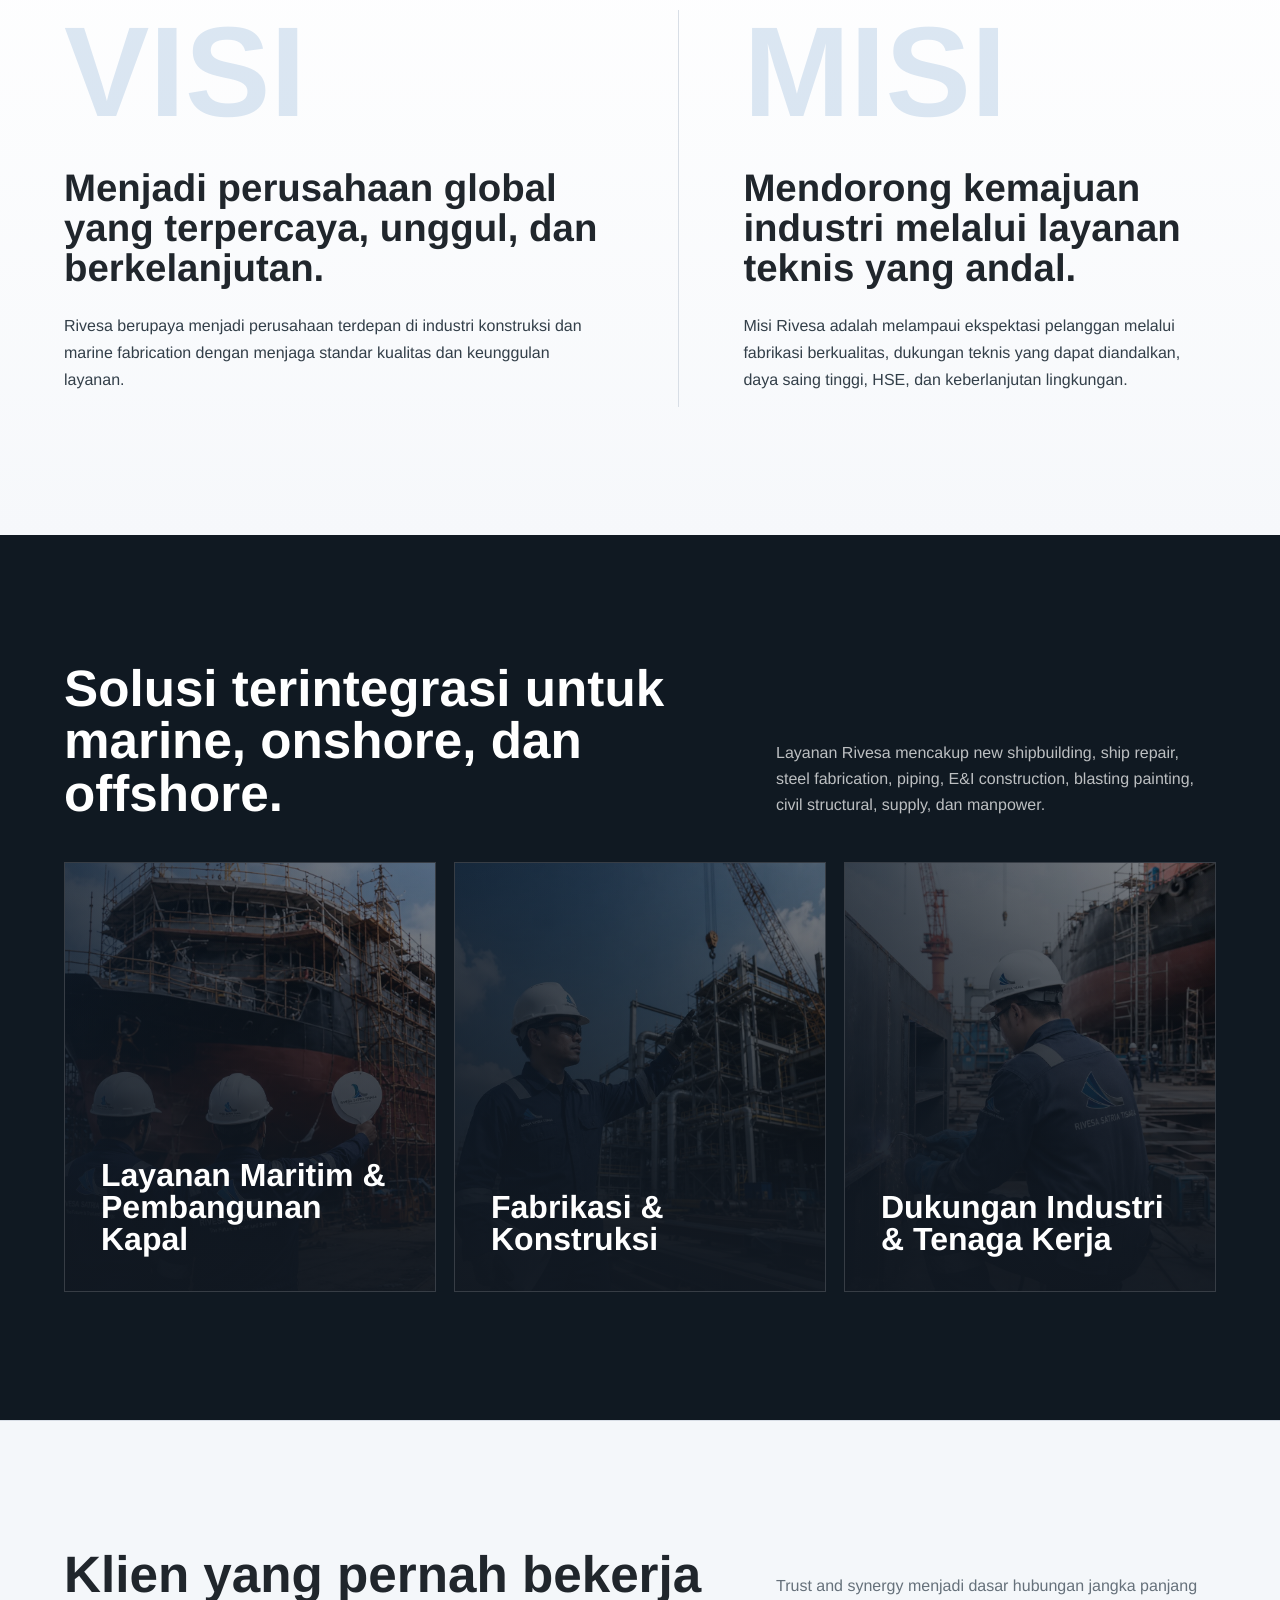
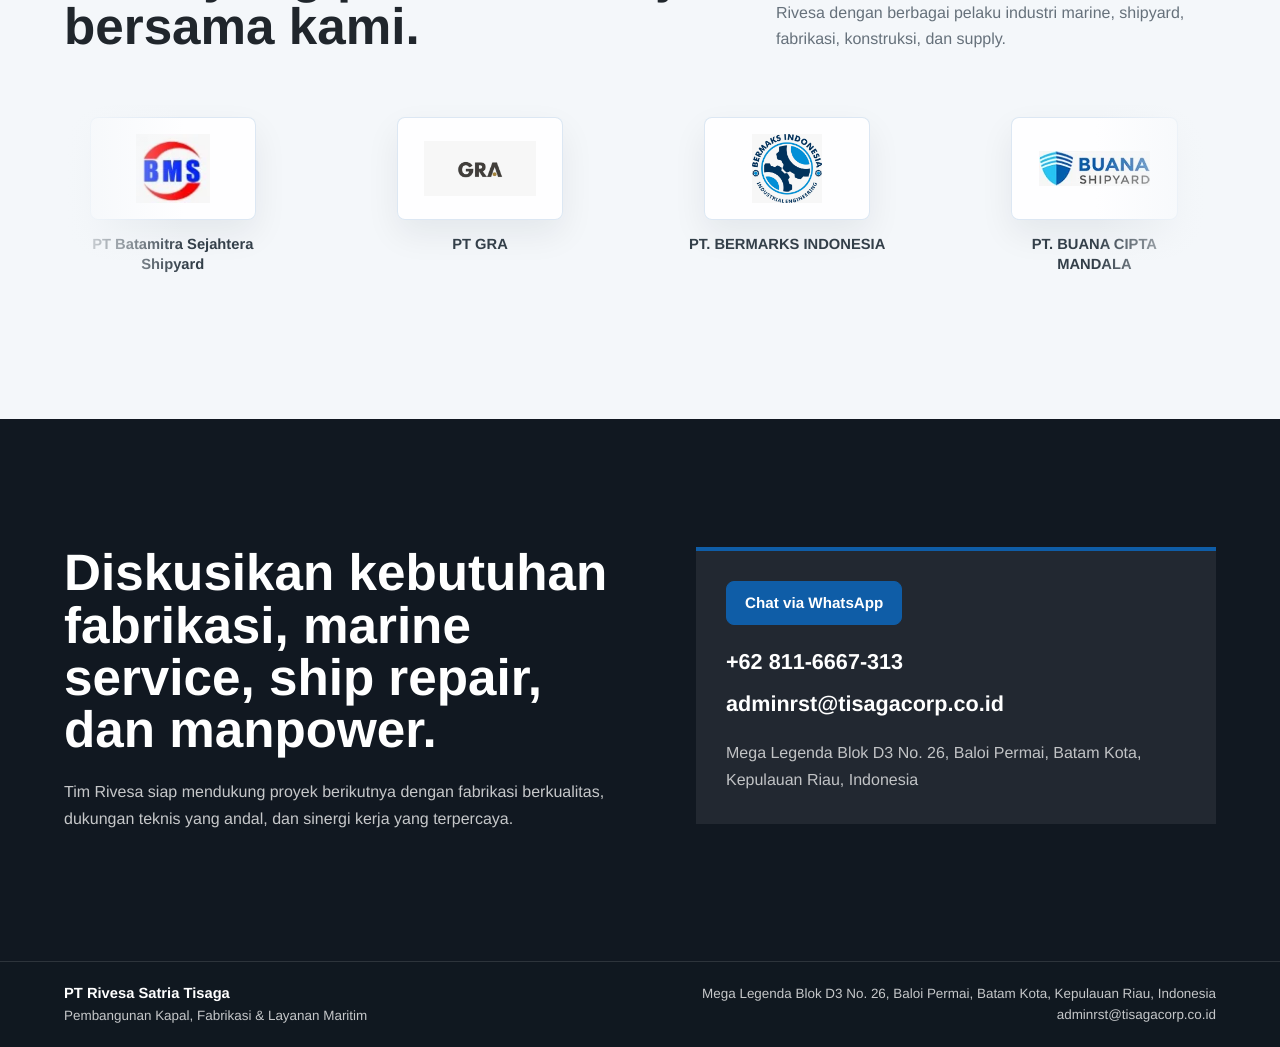
<file: rivesa.html>
<!doctype html>
<html lang="id">
  <head>
    <meta charset="UTF-8" />
    <meta name="viewport" content="width=device-width, initial-scale=1.0" />
    <title>PT Rivesa Satria Tisaga | Marine, Construction & Fabrication Services</title>
    <meta
      name="description"
      content="PT Rivesa Satria Tisaga menyediakan new shipbuilding, ship repair, steel fabrication, marine construction, piping system, E&I construction, blasting painting, general industrial supply, dan skilled manpower."
    />
    <meta name="robots" content="index, follow" />
    <meta name="theme-color" content="#0f5da7" />
    <meta property="og:type" content="website" />
    <meta property="og:site_name" content="TisagaCorp" />
    <meta property="og:title" content="PT Rivesa Satria Tisaga | Marine, Construction & Fabrication Services" />
    <meta property="og:url" content="https://tisagacorp.co.id/rivesa" />
    <meta
      property="og:description"
      content="Company profile PT Rivesa Satria Tisaga untuk shipbuilding, repair ship, fabrication, construction, installation, piping, blasting painting, dan manpower supply."
    />
    <meta name="twitter:card" content="summary" />
    <link rel="canonical" href="https://tisagacorp.co.id/rivesa" />
    <link rel="preconnect" href="https://fonts.googleapis.com" />
    <link rel="preconnect" href="https://fonts.gstatic.com" crossorigin />
    <link href="https://fonts.googleapis.com/css2?family=Orbitron:wght@700;800&display=swap" rel="stylesheet" />
    <link rel="stylesheet" href="site-20260609.css" />
    <script type="application/ld+json">
      {
        "@context": "https://schema.org",
        "@type": "LocalBusiness",
        "name": "PT Rivesa Satria Tisaga",
        "description": "New shipbuilding, marine construction, steel fabrication, ship repair, piping systems, electrical-instrumentation, civil construction, and skilled manpower company.",
        "email": "adminrst@tisagacorp.co.id",
        "telephone": "+62 811-6667-313",
        "address": {
          "@type": "PostalAddress",
          "streetAddress": "Mega Legenda Blok D3 No. 26, Baloi Permai",
          "addressLocality": "Batam Kota",
          "addressRegion": "Kepulauan Riau",
          "addressCountry": "ID"
        }
      }
    </script>
  </head>
  <body data-page="rivesa">
    <header class="site-header">
      <a class="brand" href="index.html" aria-label="TisagaCorp">
        <img class="brand-logo rivesa-brand-logo" src="assets/rivesa-logo-transparent.webp" alt="Rivesa Satria Tisaga logo" />
        <span>
          <strong>Rivesa Satria Tisaga</strong>
          <small data-i18n="rivesaBrandTagline">Pembangunan Kapal, Fabrikasi & Layanan Marine</small>
        </span>
      </a>
      <nav class="main-nav" aria-label="Main navigation">
        <a href="rivesa.html" class="active" data-i18n="navHome">Beranda</a>
        <a href="rivesa-about.html" data-i18n="navAbout">Tentang</a>
        <a href="rivesa-services.html" data-i18n="navServices">Layanan</a>
        <a href="rivesa-portfolio.html" data-i18n="navProduct">Portfolio</a>
        <a href="rivesa-contact.html" data-i18n="navContact">Kontak</a>
      </nav>
      <button class="menu-toggle" type="button" aria-label="Open navigation menu" aria-expanded="false">
        <span></span>
        <span></span>
        <span></span>
      </button>
      <div class="header-actions">
        <button class="language-toggle" type="button" aria-label="Switch language">
          <span data-lang-option="id">ID</span>
          <span data-lang-option="en">EN</span>
        </button>
        <a class="header-back" href="index.html" data-i18n="backToTisagaCorp">Back to TisagaCorp</a>
        <a class="header-cta" href="rivesa-contact.html" data-i18n="ctaConnect">Hubungi</a>
      </div>
    </header>

    <main>
      <section class="hero rivesa-hero">
        <video class="hero-video rivesa-hero-video" autoplay muted loop playsinline preload="metadata" poster="assets/hero-switchboard.webp">
          <source src="assets/backgroud-hero-rivesa.mp4" type="video/mp4" />
        </video>
        <div class="hero-overlay"></div>
        <div class="hero-content">
          <p class="eyebrow" data-i18n="rivesaEyebrow">PT Rivesa Satria Tisaga</p>
          <h1 data-i18n="rivesaTitle">Pembangunan kapal baru, fabrikasi, konstruksi & layanan marine.</h1>
          <p class="hero-copy" data-i18n="rivesaIntro">
            PT Rivesa Satria Tisaga berfokus pada fabrikasi baja, konstruksi marine, solusi engineering, perbaikan kapal, pekerjaan mechanical, electrical-instrumentation, sistem piping, dan konstruksi sipil.
          </p>
          <div class="hero-actions">
            <a href="#services" class="button primary" data-i18n="heroPrimary">Lihat Layanan</a>
            <a href="#contact" class="button secondary" data-i18n="ctaConnect">Hubungi</a>
          </div>
        </div>
      </section>

      <section class="section intro rivesa-about" id="about">
        <div class="section-kicker" data-i18n="aboutKicker">Profil Perusahaan</div>
        <div class="intro-grid">
          <div class="rivesa-about-title">
            <img src="assets/rivesa-logo-transparent.webp" alt="Rivesa Satria Tisaga logo" />
            <h2 data-i18n="rivesaAboutTitle">Tentang Kami</h2>
          </div>
          <div class="rivesa-about-copy">
            <p data-i18n-html="rivesaAboutCopy1Html">PT Rivesa Satria Tisaga adalah perusahaan yang dinamis dan terus berkembang di bidang <span class="rivesa-about-highlight">steel fabrication</span>, marine construction, dan solusi engineering terpadu.</p>
            <p data-i18n-html="rivesaAboutCopy2Html">Didukung tim manajemen dan tenaga lapangan berpengalaman, Rivesa menjalankan setiap proyek dengan <span class="rivesa-about-highlight">standar kualitas tinggi</span>, efisiensi, keselamatan kerja, dan eksekusi yang andal.</p>
          </div>
        </div>
      </section>

      <section class="section rivesa-vision">
        <div class="vision-mission">
          <article>
            <p class="vision-large-label" data-i18n="visionKicker">Visi</p>
            <h2 data-i18n="rivesaVisionTitle">Menjadi perusahaan global yang terpercaya, unggul, dan berkelanjutan.</h2>
            <p data-i18n="rivesaVisionCopy">Rivesa berupaya menjadi perusahaan terdepan di industri konstruksi dan marine fabrication dengan menjaga standar kualitas dan keunggulan layanan.</p>
          </article>
          <article>
            <p class="vision-large-label" data-i18n="missionKicker">Misi</p>
            <h2 data-i18n="rivesaMissionTitle">Mendorong kemajuan industri melalui layanan teknis yang andal.</h2>
            <p data-i18n="rivesaMissionCopy">Misi Rivesa adalah melampaui ekspektasi pelanggan melalui fabrikasi berkualitas, dukungan teknis yang dapat diandalkan, daya saing tinggi, HSE, dan keberlanjutan lingkungan.</p>
          </article>
        </div>
      </section>

      <section class="section dark-band" id="services">
        <div class="section-kicker" data-i18n="servicesKicker">Lini Layanan</div>
        <div class="section-heading">
          <h2 data-i18n="rivesaServicesTitle">Solusi terintegrasi untuk marine, onshore, dan offshore.</h2>
          <p data-i18n="rivesaServicesIntro">Layanan Rivesa mencakup new shipbuilding, ship repair, steel fabrication, piping, E&I construction, blasting painting, civil structural, supply, dan manpower.</p>
        </div>
        <div class="service-grid">
          <article class="service-card">
            <h3 data-i18n="rivesaService1Title">Marine Service & Shipbuilding</h3>
            <div class="service-card-detail">
              <div>
                <p data-i18n="rivesaService1Copy">Pekerjaan new shipbuilding, ship repair, marine piping system, installation, dan dukungan kebutuhan shipyard.</p>
                <ul>
                  <li data-i18n="rivesaService1Item1">New shipbuilding dan ship repair</li>
                  <li data-i18n="rivesaService1Item2">Marine piping system & installation</li>
                  <li data-i18n="rivesaService1Item3">Dukungan proyek marine, onshore, dan offshore</li>
                </ul>
              </div>
            </div>
          </article>
          <article class="service-card">
            <h3 data-i18n="rivesaService2Title">Fabrikasi & Konstruksi</h3>
            <div class="service-card-detail">
              <div>
                <p data-i18n="rivesaService2Copy">Layanan onshore & offshore steel fabrication, gas compressor packaging, civil structural construction, dan industrial blasting painting.</p>
                <ul>
                  <li data-i18n="rivesaService2Item1">Onshore & offshore steel fabrication</li>
                  <li data-i18n="rivesaService2Item2">Gas compressor packaging dan civil structural</li>
                  <li data-i18n="rivesaService2Item3">Industrial blasting & painting</li>
                </ul>
              </div>
            </div>
          </article>
          <article class="service-card">
            <h3 data-i18n="rivesaService3Title">Industrial Support & Manpower</h3>
            <div class="service-card-detail">
              <div>
                <p data-i18n="rivesaService3Copy">Dukungan electrical & instrumentation construction, general industrial supply, serta tenaga kerja tersertifikasi untuk proyek industri.</p>
                <ul>
                  <li data-i18n="rivesaService3Item1">Electrical & instrumentation construction</li>
                  <li data-i18n="rivesaService3Item2">General industrial supply</li>
                  <li data-i18n="rivesaService3Item3">Skilled manpower supply</li>
                </ul>
              </div>
            </div>
          </article>
        </div>
      </section>

      <section class="section video-preview-section is-hidden" aria-hidden="true" data-video-preview data-video-url="">
        <div class="section-heading">
          <div>
            <div class="section-kicker" data-i18n="videoPreviewKicker">Preview Video</div>
            <h2 data-i18n="videoPreviewTitle">Preview pekerjaan dan aktivitas lapangan.</h2>
          </div>
        </div>
        <div class="video-preview-frame">
          <div class="video-preview-placeholder">
            <span data-i18n="videoPreviewPlaceholder">Video belum tersedia</span>
          </div>
        </div>
      </section>

      <section class="section rivesa-clients" aria-label="Rivesa client references">
        <div class="section-kicker" data-i18n="rivesaClientKicker">Client References</div>
        <div class="section-heading">
          <h2 data-i18n="rivesaClientTitle">Client yang pernah bekerja bersama kami.</h2>
          <p data-i18n="rivesaClientIntro">Trust and synergy menjadi dasar hubungan jangka panjang Rivesa dengan berbagai pelaku industri marine, shipyard, fabrikasi, konstruksi, dan supply.</p>
        </div>
        <div class="rivesa-client-marquee" aria-label="Rivesa client list">
          <div class="rivesa-client-track">
            <article><span class="rivesa-client-logo-frame"><img loading="lazy" decoding="async" src="assets/logo-client-rivesa/PT Batamitra Sejahtera Shipyard.webp" alt="PT Batamitra Sejahtera Shipyard logo" /></span><strong>PT Batamitra Sejahtera Shipyard</strong></article>
            <article><span class="rivesa-client-logo-frame"><img loading="lazy" decoding="async" src="assets/logo-client-rivesa/PT GRA.webp" alt="PT GRA logo" /></span><strong>PT GRA</strong></article>
            <article><span class="rivesa-client-logo-frame"><img loading="lazy" decoding="async" src="assets/logo-client-rivesa/PT. BERMARKS INDONESIA.webp" alt="PT. BERMARKS INDONESIA logo" /></span><strong>PT. BERMARKS INDONESIA</strong></article>
            <article><span class="rivesa-client-logo-frame"><img loading="lazy" decoding="async" src="assets/logo-client-rivesa/PT. BUANA CIPTA MANDALA.webp" alt="PT. BUANA CIPTA MANDALA logo" /></span><strong>PT. BUANA CIPTA MANDALA</strong></article>
            <article><span class="rivesa-client-logo-frame"><img loading="lazy" decoding="async" src="assets/logo-client-rivesa/PT. BUMI NATURA INDONESIA.webp" alt="PT. BUMI NATURA INDONESIA logo" /></span><strong>PT. BUMI NATURA INDONESIA</strong></article>
            <article><span class="rivesa-client-logo-frame"><img loading="lazy" decoding="async" src="assets/logo-client-rivesa/PT. CITRA SHIPYARD.webp" alt="PT. CITRA SHIPYARD logo" /></span><strong>PT. CITRA SHIPYARD</strong></article>
            <article><span class="rivesa-client-logo-frame"><img loading="lazy" decoding="async" src="assets/logo-client-rivesa/PT. GALAKSI INDO MARINE.webp" alt="PT. GALAKSI INDO MARINE logo" /></span><strong>PT. GALAKSI INDO MARINE</strong></article>
            <article><span class="rivesa-client-logo-frame"><img loading="lazy" decoding="async" src="assets/logo-client-rivesa/PT. KARIMUN ENERGINDO.webp" alt="PT. KARIMUN ENERGINDO logo" /></span><strong>PT. KARIMUN ENERGINDO</strong></article>
            <article><span class="rivesa-client-logo-frame"><img loading="lazy" decoding="async" src="assets/logo-client-rivesa/PT. MANDIRI BERJAYA SHIPYARD.webp" alt="PT. MANDIRI BERJAYA SHIPYARD logo" /></span><strong>PT. MANDIRI BERJAYA SHIPYARD</strong></article>
            <article><span class="rivesa-client-logo-frame"><img loading="lazy" decoding="async" src="assets/logo-client-rivesa/PT. MARCOPOLO SHIPYARD.webp" alt="PT. MARCOPOLO SHIPYARD logo" /></span><strong>PT. MARCOPOLO SHIPYARD</strong></article>
            <article><span class="rivesa-client-logo-frame"><img loading="lazy" decoding="async" src="assets/logo-client-rivesa/PT. MARINA TAMA GEMANUSA.webp" alt="PT. MARINA TAMA GEMANUSA logo" /></span><strong>PT. MARINA TAMA GEMANUSA</strong></article>
            <article><span class="rivesa-client-logo-frame"><img loading="lazy" decoding="async" src="assets/logo-client-rivesa/PT. MITRA KONTRUKSI BERSAMA.webp" alt="PT. MITRA KONTRUKSI BERSAMA logo" /></span><strong>PT. MITRA KONTRUKSI BERSAMA</strong></article>
            <article><span class="rivesa-client-logo-frame"><img loading="lazy" decoding="async" src="assets/logo-client-rivesa/PT. PELAYARAN MERAH PUTIH.webp" alt="PT. PELAYARAN MERAH PUTIH logo" /></span><strong>PT. PELAYARAN MERAH PUTIH</strong></article>
            <article><span class="rivesa-client-logo-frame"><img loading="lazy" decoding="async" src="assets/logo-client-rivesa/PT. PELAYARAN NASIONAL SUMBER MARITIM.webp" alt="PT. PELAYARAN NASIONAL SUMBER MARITIM logo" /></span><strong>PT. PELAYARAN NASIONAL SUMBER MARITIM</strong></article>
            <article><span class="rivesa-client-logo-frame"><img loading="lazy" decoding="async" src="assets/logo-client-rivesa/PT. SNEPAC.webp" alt="PT. SNEPAC logo" /></span><strong>PT. SNEPAC</strong></article>
            <article><span class="rivesa-client-logo-frame"><img loading="lazy" decoding="async" src="assets/logo-client-rivesa/PT. SUMBER SAMUDRA MAKMUR.webp" alt="PT. SUMBER SAMUDRA MAKMUR logo" /></span><strong>PT. SUMBER SAMUDRA MAKMUR</strong></article>
            <article><span class="rivesa-client-logo-frame"><img loading="lazy" decoding="async" src="assets/logo-client-rivesa/PT. WASCO ENGGINERING.webp" alt="PT. WASCO ENGGINERING logo" /></span><strong>PT. WASCO ENGGINERING</strong></article>
            <article aria-hidden="true"><span class="rivesa-client-logo-frame"><img loading="lazy" decoding="async" src="assets/logo-client-rivesa/PT Batamitra Sejahtera Shipyard.webp" alt="" /></span><strong>PT Batamitra Sejahtera Shipyard</strong></article>
            <article aria-hidden="true"><span class="rivesa-client-logo-frame"><img loading="lazy" decoding="async" src="assets/logo-client-rivesa/PT GRA.webp" alt="" /></span><strong>PT GRA</strong></article>
            <article aria-hidden="true"><span class="rivesa-client-logo-frame"><img loading="lazy" decoding="async" src="assets/logo-client-rivesa/PT. BERMARKS INDONESIA.webp" alt="" /></span><strong>PT. BERMARKS INDONESIA</strong></article>
            <article aria-hidden="true"><span class="rivesa-client-logo-frame"><img loading="lazy" decoding="async" src="assets/logo-client-rivesa/PT. BUANA CIPTA MANDALA.webp" alt="" /></span><strong>PT. BUANA CIPTA MANDALA</strong></article>
            <article aria-hidden="true"><span class="rivesa-client-logo-frame"><img loading="lazy" decoding="async" src="assets/logo-client-rivesa/PT. BUMI NATURA INDONESIA.webp" alt="" /></span><strong>PT. BUMI NATURA INDONESIA</strong></article>
            <article aria-hidden="true"><span class="rivesa-client-logo-frame"><img loading="lazy" decoding="async" src="assets/logo-client-rivesa/PT. CITRA SHIPYARD.webp" alt="" /></span><strong>PT. CITRA SHIPYARD</strong></article>
            <article aria-hidden="true"><span class="rivesa-client-logo-frame"><img loading="lazy" decoding="async" src="assets/logo-client-rivesa/PT. GALAKSI INDO MARINE.webp" alt="" /></span><strong>PT. GALAKSI INDO MARINE</strong></article>
            <article aria-hidden="true"><span class="rivesa-client-logo-frame"><img loading="lazy" decoding="async" src="assets/logo-client-rivesa/PT. KARIMUN ENERGINDO.webp" alt="" /></span><strong>PT. KARIMUN ENERGINDO</strong></article>
            <article aria-hidden="true"><span class="rivesa-client-logo-frame"><img loading="lazy" decoding="async" src="assets/logo-client-rivesa/PT. MANDIRI BERJAYA SHIPYARD.webp" alt="" /></span><strong>PT. MANDIRI BERJAYA SHIPYARD</strong></article>
            <article aria-hidden="true"><span class="rivesa-client-logo-frame"><img loading="lazy" decoding="async" src="assets/logo-client-rivesa/PT. MARCOPOLO SHIPYARD.webp" alt="" /></span><strong>PT. MARCOPOLO SHIPYARD</strong></article>
            <article aria-hidden="true"><span class="rivesa-client-logo-frame"><img loading="lazy" decoding="async" src="assets/logo-client-rivesa/PT. MARINA TAMA GEMANUSA.webp" alt="" /></span><strong>PT. MARINA TAMA GEMANUSA</strong></article>
            <article aria-hidden="true"><span class="rivesa-client-logo-frame"><img loading="lazy" decoding="async" src="assets/logo-client-rivesa/PT. MITRA KONTRUKSI BERSAMA.webp" alt="" /></span><strong>PT. MITRA KONTRUKSI BERSAMA</strong></article>
            <article aria-hidden="true"><span class="rivesa-client-logo-frame"><img loading="lazy" decoding="async" src="assets/logo-client-rivesa/PT. PELAYARAN MERAH PUTIH.webp" alt="" /></span><strong>PT. PELAYARAN MERAH PUTIH</strong></article>
            <article aria-hidden="true"><span class="rivesa-client-logo-frame"><img loading="lazy" decoding="async" src="assets/logo-client-rivesa/PT. PELAYARAN NASIONAL SUMBER MARITIM.webp" alt="" /></span><strong>PT. PELAYARAN NASIONAL SUMBER MARITIM</strong></article>
            <article aria-hidden="true"><span class="rivesa-client-logo-frame"><img loading="lazy" decoding="async" src="assets/logo-client-rivesa/PT. SNEPAC.webp" alt="" /></span><strong>PT. SNEPAC</strong></article>
            <article aria-hidden="true"><span class="rivesa-client-logo-frame"><img loading="lazy" decoding="async" src="assets/logo-client-rivesa/PT. SUMBER SAMUDRA MAKMUR.webp" alt="" /></span><strong>PT. SUMBER SAMUDRA MAKMUR</strong></article>
            <article aria-hidden="true"><span class="rivesa-client-logo-frame"><img loading="lazy" decoding="async" src="assets/logo-client-rivesa/PT. WASCO ENGGINERING.webp" alt="" /></span><strong>PT. WASCO ENGGINERING</strong></article>
          </div>
        </div>
      </section>

      <section class="contact-section" id="contact">
        <div>
          <p class="eyebrow" data-i18n="contactKicker">Mari Terhubung</p>
          <h2 data-i18n="rivesaContactTitle">Diskusikan kebutuhan fabrikasi, marine service, ship repair, dan manpower.</h2>
          <p class="contact-copy" data-i18n="rivesaContactCopy">
            Tim Rivesa siap mendukung proyek berikutnya dengan fabrikasi berkualitas, technical support yang andal, dan sinergi kerja yang terpercaya.
          </p>
        </div>
        <div class="contact-panel">
          <a class="button primary whatsapp-button" href="https://wa.me/628116667313?text=Halo%20PT%20Rivesa%20Satria%20Tisaga%2C%20saya%20ingin%20berdiskusi%20mengenai%20kebutuhan%20fabrikasi%2C%20marine%20service%2C%20ship%20repair%2C%20atau%20manpower." target="_blank" rel="noopener" data-i18n="whatsappButton">Chat via WhatsApp</a>
          <a href="tel:+628116667313">+62 811-6667-313</a>
          <a href="mailto:adminrst@tisagacorp.co.id">adminrst@tisagacorp.co.id</a>
          <p data-i18n="rivesaContactAddress">Mega Legenda Blok D3 No. 26, Baloi Permai, Batam Kota, Kepulauan Riau, Indonesia</p>
        </div>
      </section>
    </main>

    <footer class="company-footer">
      <div>
        <strong>PT Rivesa Satria Tisaga</strong>
        <span data-i18n="rivesaBrandTagline">Pembangunan Kapal, Fabrikasi & Layanan Marine</span>
      </div>
      <div class="footer-contact">
        <address data-i18n="rivesaContactAddress">Mega Legenda Blok D3 No. 26, Baloi Permai, Batam Kota, Kepulauan Riau, Indonesia</address>
        <a href="mailto:adminrst@tisagacorp.co.id">adminrst@tisagacorp.co.id</a>
      </div>
    </footer>

    <script src="app-20260609.js"></script>
  </body>
</html>
</file>
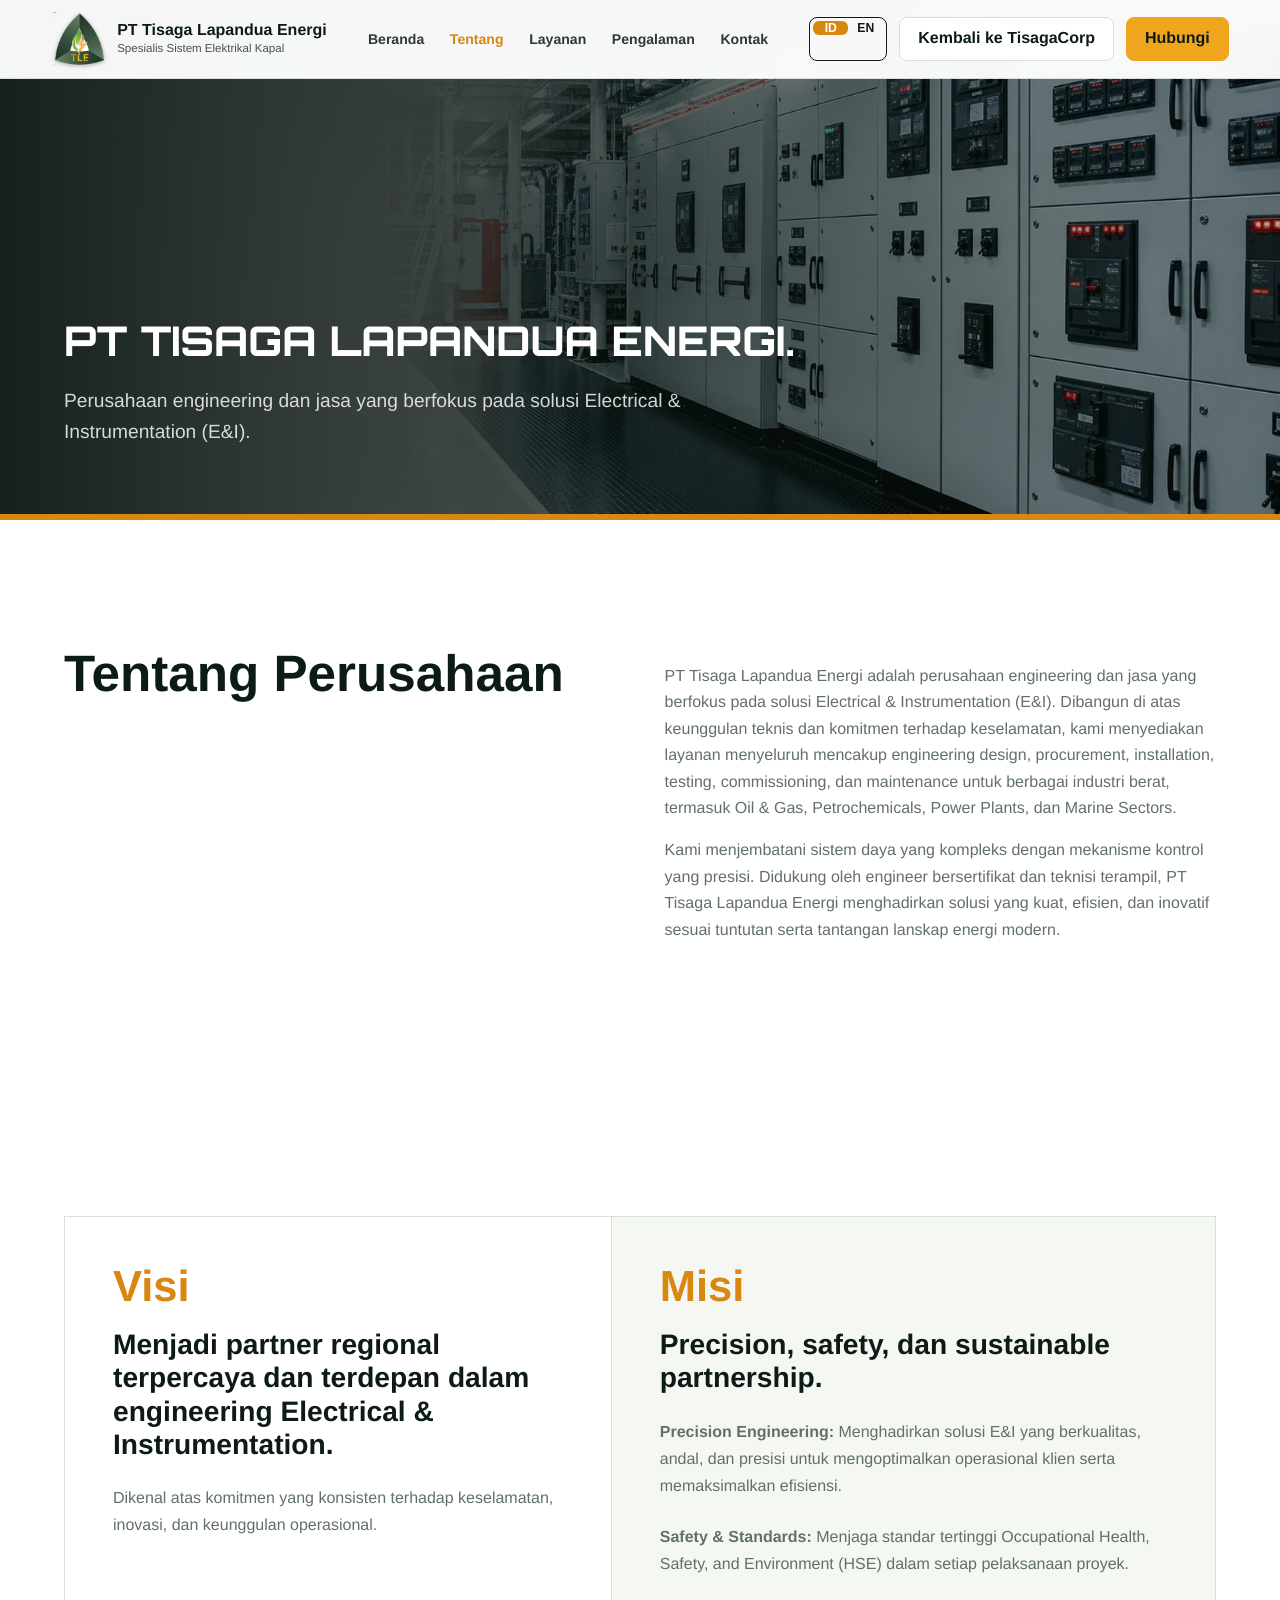
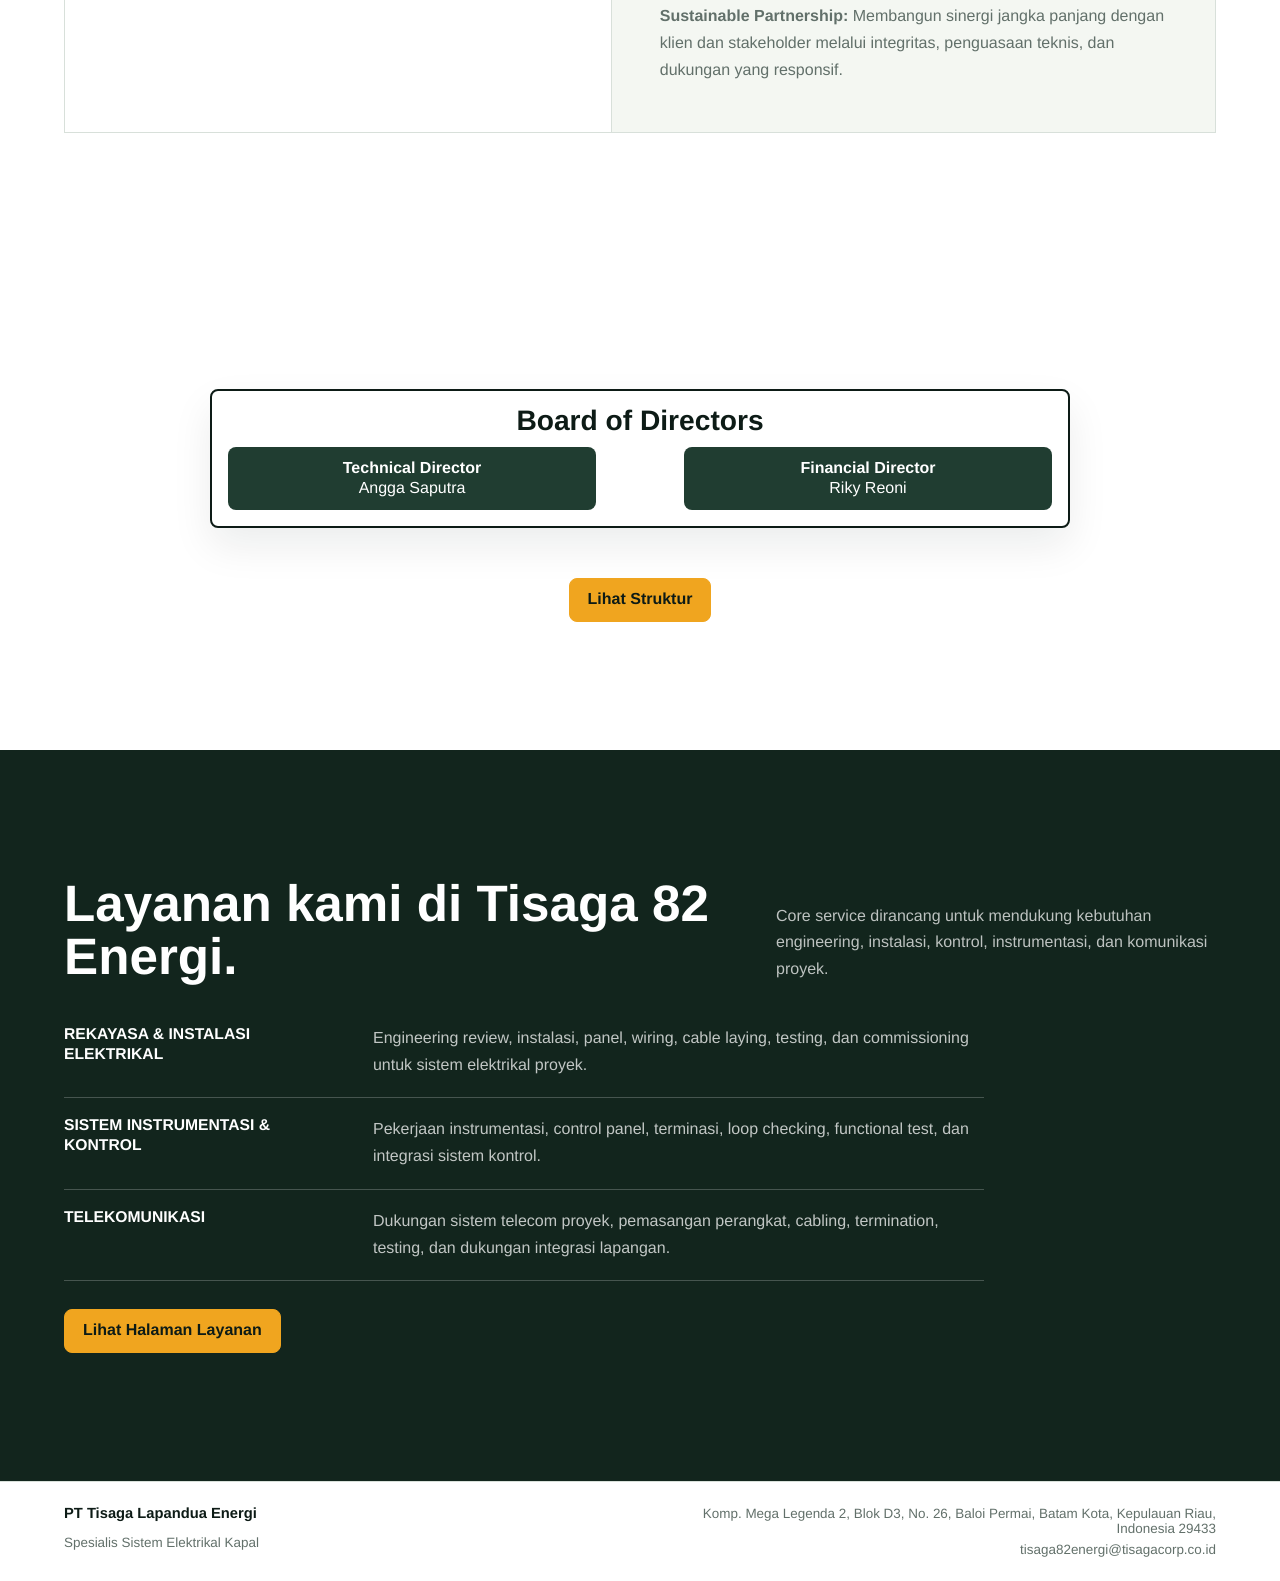
<file: tle-about.html>
<!doctype html>
<html lang="id">
  <head>
    <meta charset="UTF-8" />
    <meta name="viewport" content="width=device-width, initial-scale=1.0" />
    <title>Tentang | PT Tisaga Lapandua Energi</title>
    <meta name="description" content="Tentang PT Tisaga Lapandua Energi, spesialis pekerjaan electrical, instrumentation, panel MSB, instalasi kapal, testing, dan commissioning." />
    <meta name="robots" content="index, follow" />
    <meta name="theme-color" content="#203d31" />
    <link rel="canonical" href="https://tisagacorp.co.id/tle-about" />
    <link rel="preconnect" href="https://fonts.googleapis.com" />
    <link rel="preconnect" href="https://fonts.gstatic.com" crossorigin />
    <link href="https://fonts.googleapis.com/css2?family=Orbitron:wght@700;800&display=swap" rel="stylesheet" />
    <link rel="stylesheet" href="site-20260609.css" />
  </head>
  <body data-page="tle-about">
    <header class="site-header page-header">
      <a class="brand" href="index.html" aria-label="PT Tisaga Lapandua Energi">
        <img class="brand-logo" src="assets/tle-logo-transparent.webp" alt="TLE logo" />
        <span><strong>PT Tisaga Lapandua Energi</strong><small data-i18n="brandTagline">Spesialis Sistem Elektrikal Kapal</small></span>
      </a>
      <nav class="main-nav" aria-label="Main navigation">
        <a href="tle.html" data-i18n="navHome">Beranda</a>
        <a href="tle-about.html" class="active" data-i18n="navAbout">Tentang</a>
        <a href="tle-services.html" data-i18n="navServices">Layanan</a>
        <a href="product.html" data-i18n="navExperience">Experience</a>
        <a href="tle-contact.html" data-i18n="navContact">Kontak</a>
      </nav>
      <button class="menu-toggle" type="button" aria-label="Open navigation menu" aria-expanded="false"><span></span><span></span><span></span></button>
      <div class="header-actions">
        <button class="language-toggle" type="button" aria-label="Switch language"><span data-lang-option="id">ID</span><span data-lang-option="en">EN</span></button>
        <a class="header-back" href="index.html" data-i18n="backToTisagaCorp">Back to TisagaCorp</a>
        <a class="header-cta" href="tle-contact.html" data-i18n="ctaConnect">Hubungi</a>
      </div>
    </header>
    <main>
      <section class="page-hero product-hero">
        <div class="page-hero-inner">
          <p class="eyebrow" data-i18n="tleAboutHeroKicker">Tentang Perusahaan</p>
          <h1 data-i18n="tleAboutHeroTitle">PT Tisaga Lapandua Energi.</h1>
          <p data-i18n="tleAboutHeroIntro">Perusahaan engineering dan jasa yang berfokus pada solusi Electrical & Instrumentation (E&I).</p>
        </div>
      </section>
      <section class="section intro">
        <div class="intro-grid">
          <h2 data-i18n="tleAboutCompanyTitle">Tentang Perusahaan</h2>
          <div>
            <p data-i18n="tleAboutCompanyCopy1">PT Tisaga Lapandua Energi adalah perusahaan engineering dan jasa yang berfokus pada solusi Electrical & Instrumentation (E&I). Dibangun di atas keunggulan teknis dan komitmen terhadap keselamatan, kami menyediakan layanan menyeluruh mencakup engineering design, procurement, installation, testing, commissioning, dan maintenance untuk berbagai industri berat, termasuk Oil & Gas, Petrochemicals, Power Plants, dan Marine Sectors.</p>
            <p data-i18n="tleAboutCompanyCopy2">Kami menjembatani sistem daya yang kompleks dengan mekanisme kontrol yang presisi. Didukung oleh engineer bersertifikat dan teknisi terampil, PT Tisaga Lapandua Energi menghadirkan solusi yang kuat, efisien, dan inovatif sesuai tuntutan serta tantangan lanskap energi modern.</p>
          </div>
        </div>
      </section>
      <section class="section">
        <div class="vision-mission">
          <article>
            <h2 class="vision-mission-label" data-i18n="tleAboutVisionLabel">Visi</h2>
            <h3 data-i18n="tleAboutVisionTitle">Menjadi partner regional terpercaya dan terdepan dalam engineering Electrical & Instrumentation.</h3>
            <p data-i18n="tleAboutVisionCopy">Dikenal atas komitmen yang konsisten terhadap keselamatan, inovasi, dan keunggulan operasional.</p>
          </article>
          <article>
            <h2 class="vision-mission-label" data-i18n="tleAboutMissionLabel">Misi</h2>
            <h3 data-i18n="tleAboutMissionTitle">Precision, safety, dan sustainable partnership.</h3>
            <p data-i18n-html="tleAboutMissionCopy1Html"><strong>Precision Engineering:</strong> Menghadirkan solusi E&I yang berkualitas, andal, dan presisi untuk mengoptimalkan operasional klien serta memaksimalkan efisiensi.</p>
            <p data-i18n-html="tleAboutMissionCopy2Html"><strong>Safety & Standards:</strong> Menjaga standar tertinggi Occupational Health, Safety, and Environment (HSE) dalam setiap pelaksanaan proyek.</p>
            <p data-i18n-html="tleAboutMissionCopy3Html"><strong>Sustainable Partnership:</strong> Membangun sinergi jangka panjang dengan klien dan stakeholder melalui integritas, penguasaan teknis, dan dukungan yang responsif.</p>
          </article>
        </div>
      </section>
      <section class="section tle-board-section">
        <div class="tle-board-panel">
          <h2 data-i18n="tleAboutBoardTitle">Board of Directors</h2>
          <div class="tle-director-grid">
            <article>
              <strong data-i18n="tleAboutTechnicalDirector">Technical Director</strong>
              <span>Angga Saputra</span>
            </article>
            <article>
              <strong data-i18n="tleAboutFinancialDirector">Financial Director</strong>
              <span>Riky Reoni</span>
            </article>
          </div>
        </div>
        <a class="button primary section-button" href="organization.html" data-i18n="tleAboutStructureCta">Lihat Struktur</a>
      </section>
      <!-- <section class="section">
        <div class="section-kicker" data-i18n="tleAboutLegalKicker">Legalitas</div>
        <div class="section-heading">
          <h2 data-i18n="tleAboutLegalTitle">Legalitas perusahaan untuk kebutuhan administrasi dan proyek.</h2>
          <p data-i18n="tleAboutLegalIntro">Informasi legalitas disiapkan untuk mendukung proses tender, vendor registration, dan kelengkapan dokumen proyek.</p>
        </div>
        <div class="function-list">
          <article>
            <h3 data-i18n="tleAboutLegal1Title">Badan Usaha</h3>
            <p data-i18n="tleAboutLegal1Copy">PT Tisaga Lapandua Energi berbadan usaha Perseroan Terbatas dan berkedudukan di Batam, Kepulauan Riau.</p>
          </article>
          <article>
            <h3 data-i18n="tleAboutLegal2Title">Alamat Kantor</h3>
            <p data-i18n="tleAboutLegal2Copy">Komp. Mega Legenda 2, Blok D3, No. 26, Baloi Permai, Batam Kota, Kepulauan Riau, Indonesia 29433.</p>
          </article>
          <article>
            <h3 data-i18n="tleAboutLegal3Title">Dokumen Proyek</h3>
            <p data-i18n="tleAboutLegal3Copy">Dokumen administrasi perusahaan dapat disiapkan sesuai kebutuhan tender, vendor onboarding, dan permintaan klien.</p>
          </article>
        </div>
      </section> -->
      <section class="section dark-band">
        <div class="section-kicker" data-i18n="tleAboutCoreKicker">Core Service</div>
        <div class="section-heading">
          <h2 data-i18n="tleAboutCoreTitle">Layanan kami di Tisaga 82 Energi.</h2>
          <p data-i18n="tleAboutCoreIntro">Core service dirancang untuk mendukung kebutuhan engineering, instalasi, kontrol, instrumentasi, dan komunikasi proyek.</p>
        </div>
        <ul class="core-service-list">
          <li>
            <strong data-i18n="tleAboutCore1Title">ELECTRICAL ENGINEERING & INSTALLATION</strong>
            <span data-i18n="tleAboutCore1Copy">Engineering review, instalasi, panel, wiring, cable laying, testing, dan commissioning untuk sistem elektrikal proyek.</span>
          </li>
          <li>
            <strong data-i18n="tleAboutCore2Title">INSTRUMENTATION & CONTROL SYSTEMS</strong>
            <span data-i18n="tleAboutCore2Copy">Pekerjaan instrumentasi, control panel, terminasi, loop checking, functional test, dan integrasi sistem kontrol.</span>
          </li>
          <li>
            <strong data-i18n="tleAboutCore3Title">TELECOM</strong>
            <span data-i18n="tleAboutCore3Copy">Dukungan sistem telecom proyek, pemasangan perangkat, cabling, termination, testing, dan dukungan integrasi lapangan.</span>
          </li>
        </ul>
        <a class="button primary section-button" href="tle-services.html" data-i18n="tleAboutServicesCta">Lihat Halaman Layanan</a>
      </section>
    </main>
    <footer class="company-footer">
      <div>
        <strong>PT Tisaga Lapandua Energi</strong>
        <span>Spesialis Sistem Elektrikal Kapal</span>
      </div>
      <div class="footer-contact">
        <address>Komp. Mega Legenda 2, Blok D3, No. 26, Baloi Permai, Batam Kota, Kepulauan Riau, Indonesia 29433</address>
        <a href="mailto:tisaga82energi@tisagacorp.co.id">tisaga82energi@tisagacorp.co.id</a>
      </div>
    </footer>
    <script src="app-20260609.js"></script>
  </body>
</html>
</file>
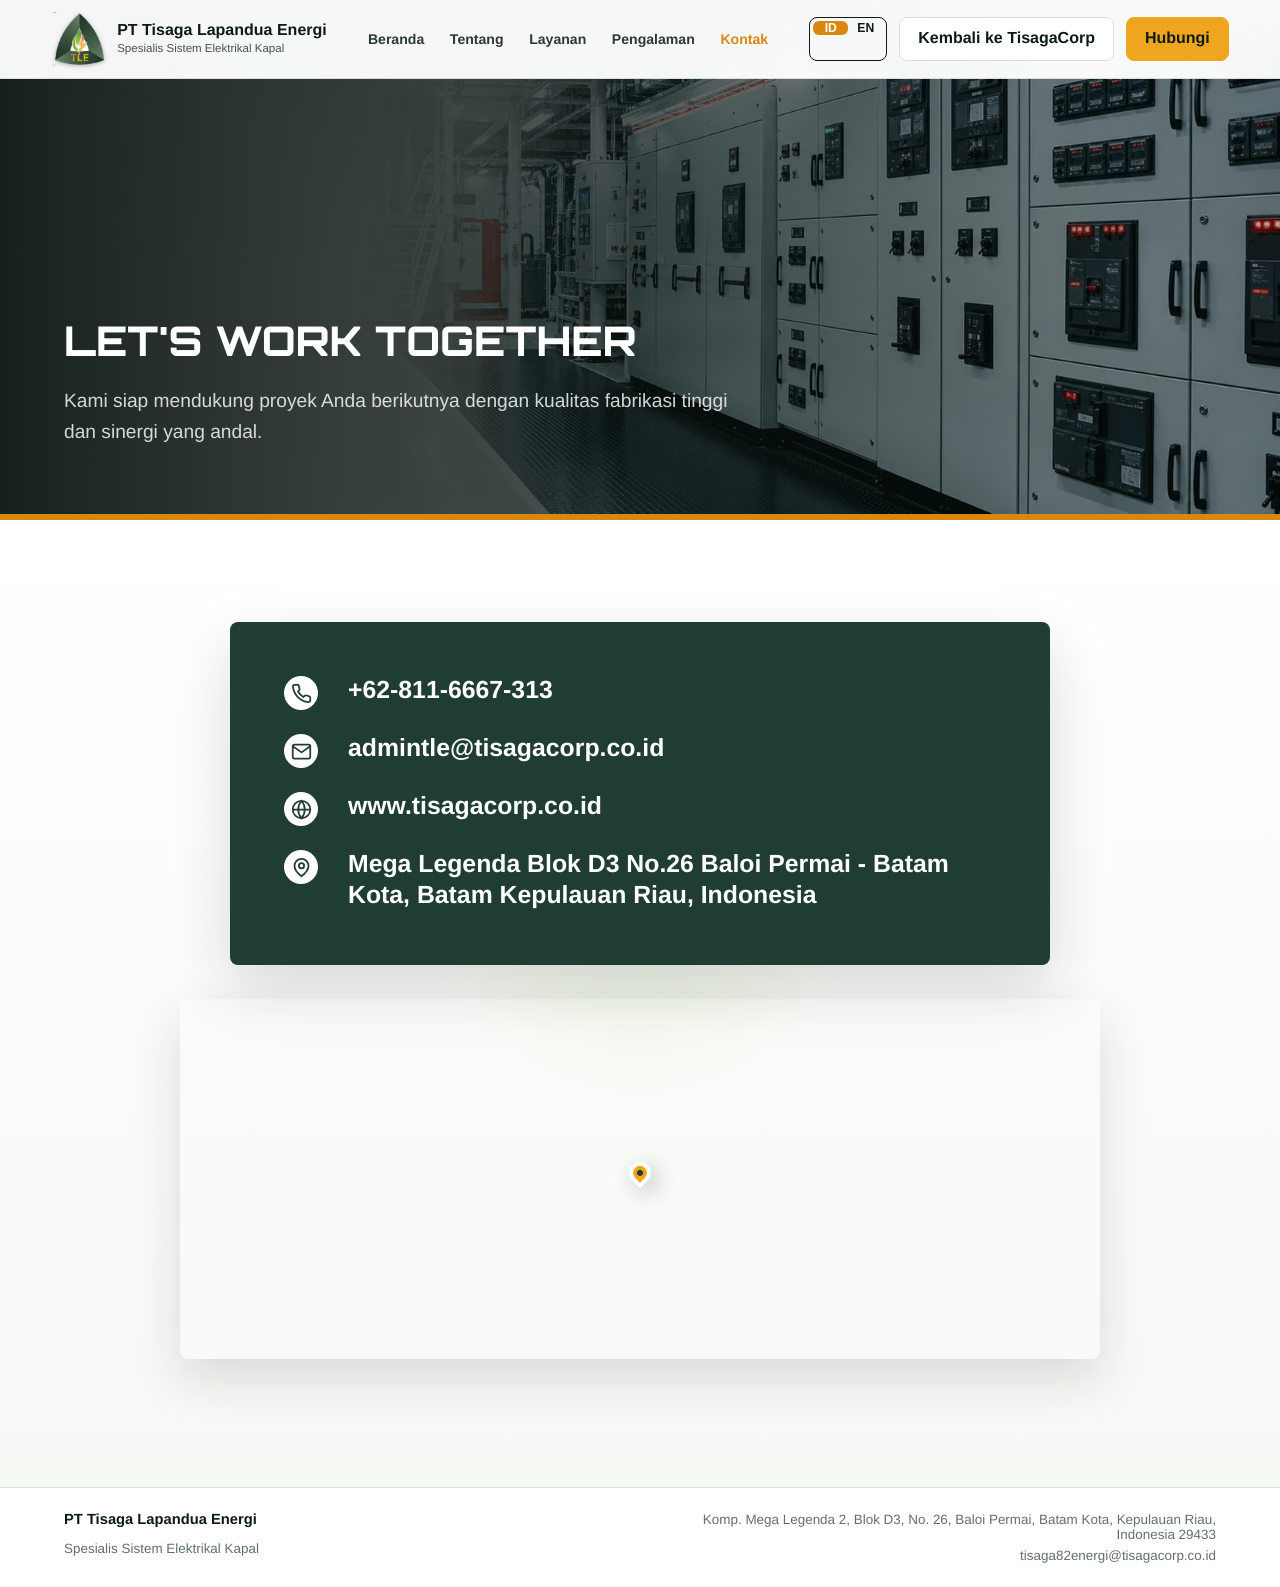
<file: tle-contact.html>
<!doctype html>
<html lang="id">
  <head>
    <meta charset="UTF-8" />
    <meta name="viewport" content="width=device-width, initial-scale=1.0" />
    <title>Kontak | PT Tisaga Lapandua Energi</title>
    <meta name="description" content="Kontak PT Tisaga Lapandua Energi untuk kebutuhan electrical, instrumentation, telecom, testing, commissioning, dan dukungan proyek." />
    <meta name="robots" content="index, follow" />
    <meta name="theme-color" content="#203d31" />
    <link rel="canonical" href="https://tisagacorp.co.id/tle-contact" />
    <link rel="preconnect" href="https://fonts.googleapis.com" />
    <link rel="preconnect" href="https://fonts.gstatic.com" crossorigin />
    <link href="https://fonts.googleapis.com/css2?family=Orbitron:wght@700;800&display=swap" rel="stylesheet" />
    <link rel="stylesheet" href="site-20260609.css" />
  </head>
  <body data-page="tle-contact">
    <header class="site-header page-header">
      <a class="brand" href="index.html" aria-label="PT Tisaga Lapandua Energi"><img class="brand-logo" src="assets/tle-logo-transparent.webp" alt="TLE logo" /><span><strong>PT Tisaga Lapandua Energi</strong><small data-i18n="brandTagline">Spesialis Sistem Elektrikal Kapal</small></span></a>
      <nav class="main-nav" aria-label="Main navigation"><a href="tle.html" data-i18n="navHome">Beranda</a><a href="tle-about.html" data-i18n="navAbout">Tentang</a><a href="tle-services.html" data-i18n="navServices">Layanan</a><a href="product.html" data-i18n="navExperience">Experience</a><a href="tle-contact.html" class="active" data-i18n="navContact">Kontak</a></nav>
      <button class="menu-toggle" type="button" aria-label="Open navigation menu" aria-expanded="false"><span></span><span></span><span></span></button>
      <div class="header-actions"><button class="language-toggle" type="button" aria-label="Switch language"><span data-lang-option="id">ID</span><span data-lang-option="en">EN</span></button><a class="header-back" href="index.html" data-i18n="backToTisagaCorp">Back to TisagaCorp</a><a class="header-cta" href="mailto:admintle@tisagacorp.co.id" data-i18n="ctaConnect">Hubungi</a></div>
    </header>
    <main>
      <section class="page-hero product-hero">
        <div class="page-hero-inner">
          <p class="eyebrow" data-i18n="navContact">Kontak</p>
          <h1 data-i18n="tleContactTitle">Let's Work Together</h1>
          <p data-i18n="tleContactIntro">Kami siap mendukung proyek Anda berikutnya dengan kualitas fabrikasi tinggi dan sinergi yang andal.</p>
        </div>
      </section>
      <section class="section tle-contact-page">
        <div class="tle-contact-card" aria-label="PT Tisaga Lapandua Energi contact details">
          <a href="tel:+628116667313">
            <span class="tle-contact-icon" aria-hidden="true">
              <svg viewBox="0 0 24 24"><path d="M22 16.92v3a2 2 0 0 1-2.18 2 19.8 19.8 0 0 1-8.63-3.07 19.5 19.5 0 0 1-6-6A19.8 19.8 0 0 1 2.12 4.2 2 2 0 0 1 4.11 2h3a2 2 0 0 1 2 1.72c.12.9.33 1.77.63 2.61a2 2 0 0 1-.45 2.11L8 9.73a16 16 0 0 0 6.27 6.27l1.29-1.29a2 2 0 0 1 2.11-.45c.84.3 1.71.51 2.61.63A2 2 0 0 1 22 16.92z"/></svg>
            </span>
            <span>+62-811-6667-313</span>
          </a>
          <a href="mailto:admintle@tisagacorp.co.id">
            <span class="tle-contact-icon" aria-hidden="true">
              <svg viewBox="0 0 24 24"><path d="M4 4h16a2 2 0 0 1 2 2v12a2 2 0 0 1-2 2H4a2 2 0 0 1-2-2V6a2 2 0 0 1 2-2z"/><path d="m22 6-10 7L2 6"/></svg>
            </span>
            <span>admintle@tisagacorp.co.id</span>
          </a>
          <a href="https://www.tisagacorp.co.id" target="_blank" rel="noopener">
            <span class="tle-contact-icon" aria-hidden="true">
              <svg viewBox="0 0 24 24"><circle cx="12" cy="12" r="10"/><path d="M2 12h20"/><path d="M12 2a15.3 15.3 0 0 1 0 20"/><path d="M12 2a15.3 15.3 0 0 0 0 20"/></svg>
            </span>
            <span>www.tisagacorp.co.id</span>
          </a>
          <div>
            <span class="tle-contact-icon" aria-hidden="true">
              <svg viewBox="0 0 24 24"><path d="M20 10c0 6-8 12-8 12S4 16 4 10a8 8 0 1 1 16 0z"/><circle cx="12" cy="10" r="3"/></svg>
            </span>
            <address data-i18n="tleContactAddress">Mega Legenda Blok D3 No.26 Baloi Permai - Batam Kota, Batam Kepulauan Riau, Indonesia</address>
          </div>
        </div>
        <div class="tle-map-preview">
          <iframe
            title="PT Tisaga Lapandua Energi location map"
            loading="lazy"
            referrerpolicy="no-referrer-when-downgrade"
            src="https://maps.google.com/maps?hl=id&q=Mega%20Legenda%20Blok%20D3%20No.26%20Baloi%20Permai%20Batam%20Kota%20Batam%20Kepulauan%20Riau%20Indonesia&t=&z=17&ie=UTF8&iwloc=B&output=embed"
          ></iframe>
          <span class="tle-map-pin" aria-hidden="true"></span>
        </div>
      </section>
    </main>
    <footer class="company-footer">
      <div>
        <strong>PT Tisaga Lapandua Energi</strong>
        <span>Spesialis Sistem Elektrikal Kapal</span>
      </div>
      <div class="footer-contact">
        <address>Komp. Mega Legenda 2, Blok D3, No. 26, Baloi Permai, Batam Kota, Kepulauan Riau, Indonesia 29433</address>
        <a href="mailto:tisaga82energi@tisagacorp.co.id">tisaga82energi@tisagacorp.co.id</a>
      </div>
    </footer>
    <script src="app-20260609.js"></script>
  </body>
</html>
</file>
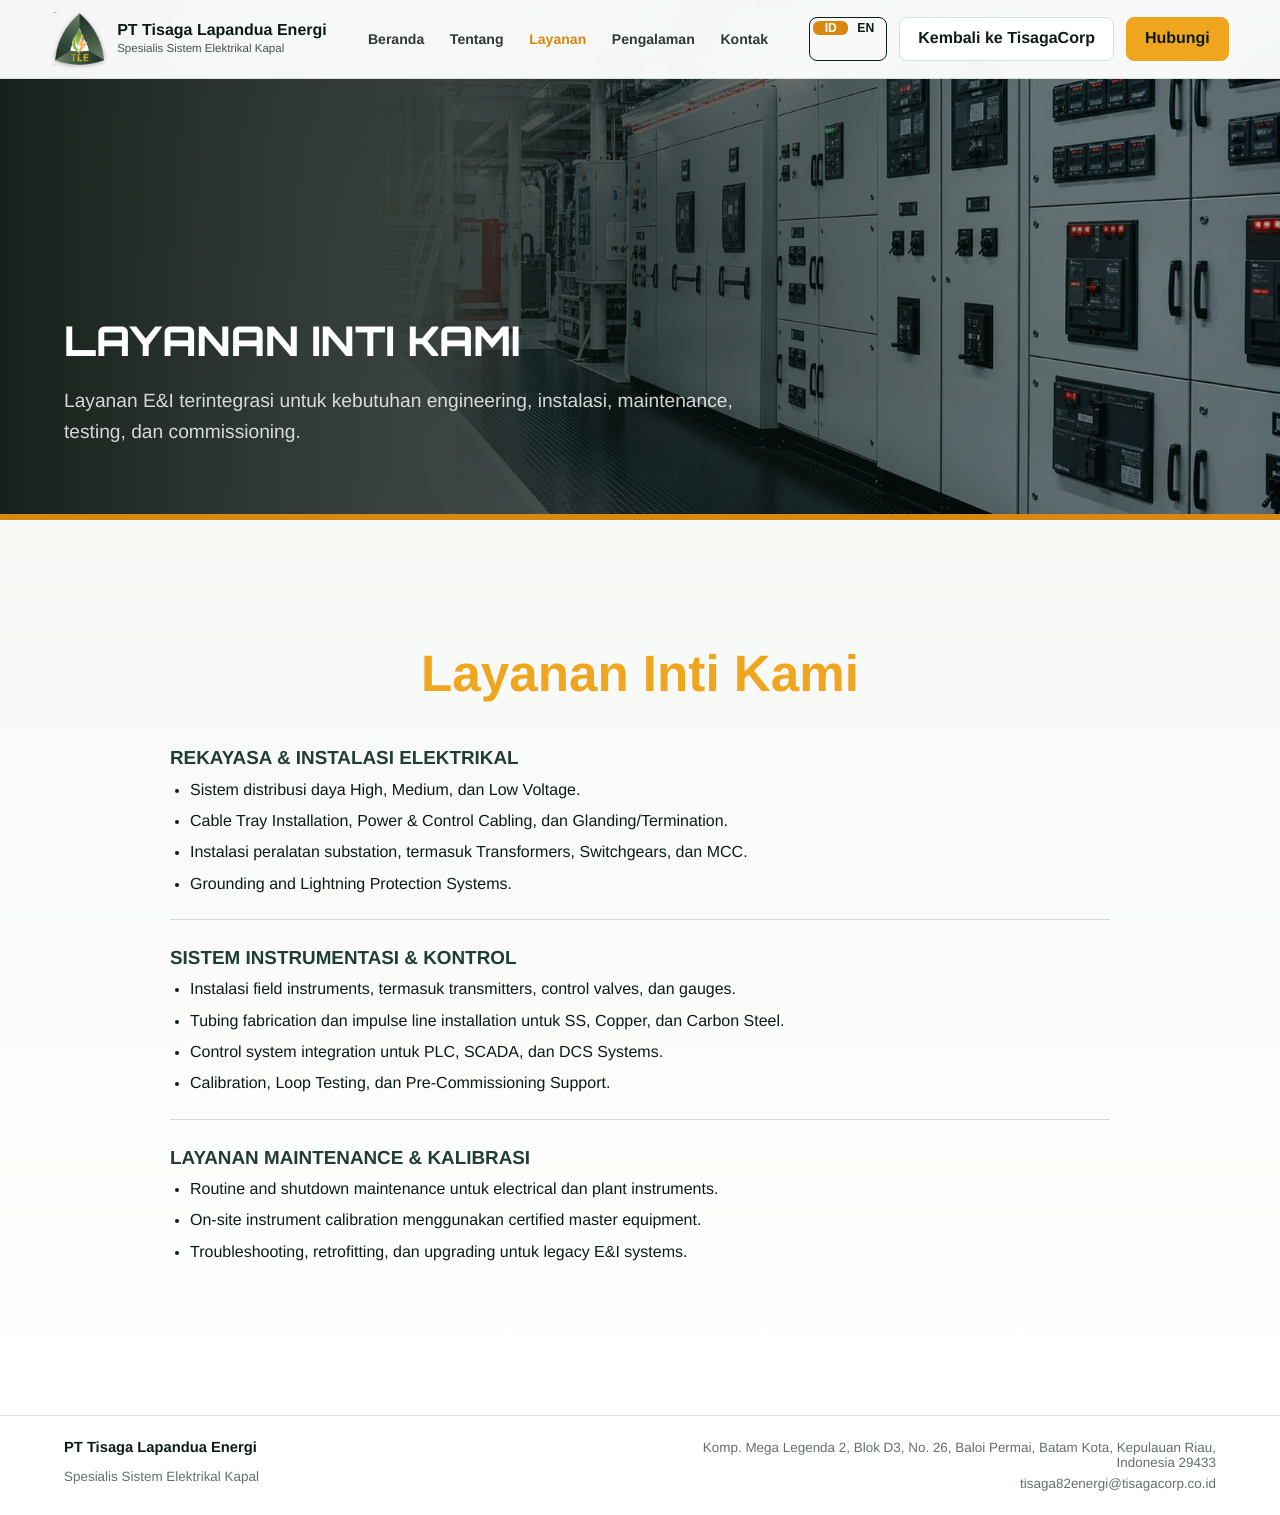
<file: tle-services.html>
<!doctype html>
<html lang="id">
  <head>
    <meta charset="UTF-8" />
    <meta name="viewport" content="width=device-width, initial-scale=1.0" />
    <title>Layanan | PT Tisaga Lapandua Energi</title>
    <meta name="description" content="Layanan PT Tisaga Lapandua Energi meliputi instalasi elektrikal kapal, panel MSB, load bank test, instrumentation, testing, dan commissioning." />
    <meta name="robots" content="index, follow" />
    <meta name="theme-color" content="#203d31" />
    <link rel="canonical" href="https://tisagacorp.co.id/tle-services" />
    <link rel="preconnect" href="https://fonts.googleapis.com" />
    <link rel="preconnect" href="https://fonts.gstatic.com" crossorigin />
    <link href="https://fonts.googleapis.com/css2?family=Orbitron:wght@700;800&display=swap" rel="stylesheet" />
    <link rel="stylesheet" href="site-20260609.css" />
  </head>
  <body data-page="tle-services">
    <header class="site-header page-header">
      <a class="brand" href="index.html" aria-label="PT Tisaga Lapandua Energi"><img class="brand-logo" src="assets/tle-logo-transparent.webp" alt="TLE logo" /><span><strong>PT Tisaga Lapandua Energi</strong><small data-i18n="brandTagline">Spesialis Sistem Elektrikal Kapal</small></span></a>
      <nav class="main-nav" aria-label="Main navigation"><a href="tle.html" data-i18n="navHome">Beranda</a><a href="tle-about.html" data-i18n="navAbout">Tentang</a><a href="tle-services.html" class="active" data-i18n="navServices">Layanan</a><a href="product.html" data-i18n="navExperience">Experience</a><a href="tle-contact.html" data-i18n="navContact">Kontak</a></nav>
      <button class="menu-toggle" type="button" aria-label="Open navigation menu" aria-expanded="false"><span></span><span></span><span></span></button>
      <div class="header-actions"><button class="language-toggle" type="button" aria-label="Switch language"><span data-lang-option="id">ID</span><span data-lang-option="en">EN</span></button><a class="header-back" href="index.html" data-i18n="backToTisagaCorp">Back to TisagaCorp</a><a class="header-cta" href="tle-contact.html" data-i18n="ctaConnect">Hubungi</a></div>
    </header>
    <main>
      <section class="page-hero product-hero"><div class="page-hero-inner"><p class="eyebrow" data-i18n="tleServicesKicker">Layanan</p><h1 data-i18n="tleServicesTitle">Our Core Service</h1><p data-i18n="tleServicesIntro">Layanan E&I terintegrasi untuk kebutuhan engineering, instalasi, maintenance, testing, dan commissioning.</p></div></section>
      <section class="section tle-service-detail-section">
        <div class="section-heading compact-heading">
          <h2 data-i18n="tleServicesCoreTitle">Our Core Service</h2>
        </div>
        <div class="tle-service-detail-list">
          <article>
            <h3 data-i18n="tleServicesElectricalTitle">ELECTRICAL ENGINEERING & INSTALLATION</h3>
            <ul>
              <li data-i18n="tleServicesElectricalItem1">High, Medium, and Low Voltage Power Distribution Systems.</li>
              <li data-i18n="tleServicesElectricalItem2">Cable Tray Installation, Power & Control Cabling, and Glanding/Termination.</li>
              <li data-i18n="tleServicesElectricalItem3">Substation Equipment Installation (Transformers, Switchgears, MCC).</li>
              <li data-i18n="tleServicesElectricalItem4">Grounding and Lightning Protection Systems.</li>
            </ul>
          </article>
          <article>
            <h3 data-i18n="tleServicesInstrumentationTitle">INSTRUMENTATION & CONTROL SYSTEMS</h3>
            <ul>
              <li data-i18n="tleServicesInstrumentationItem1">Installation of Field Instruments (Transmitters, Control Valves, Gauges).</li>
              <li data-i18n="tleServicesInstrumentationItem2">Tubing Fabrication and Impulse Line Installation (SS, Copper, Carbon Steel).</li>
              <li data-i18n="tleServicesInstrumentationItem3">Control System Integration (PLC, SCADA, and DCS Systems).</li>
              <li data-i18n="tleServicesInstrumentationItem4">Calibration, Loop Testing, and Pre-Commissioning Support.</li>
            </ul>
          </article>
          <article>
            <h3 data-i18n="tleServicesMaintenanceTitle">MAINTENANCE & CALIBRATION SERVICES</h3>
            <ul>
              <li data-i18n="tleServicesMaintenanceItem1">Routine and Shutdown Maintenance for Electrical & Plant Instruments.</li>
              <li data-i18n="tleServicesMaintenanceItem2">On-site Instrument Calibration with Certified Master Equipment.</li>
              <li data-i18n="tleServicesMaintenanceItem3">Troubleshooting, Retrofitting, and Upgrading of Legacy E&I Systems.</li>
            </ul>
          </article>
        </div>
      </section>
    </main>
    <footer class="company-footer">
      <div>
        <strong>PT Tisaga Lapandua Energi</strong>
        <span>Spesialis Sistem Elektrikal Kapal</span>
      </div>
      <div class="footer-contact">
        <address>Komp. Mega Legenda 2, Blok D3, No. 26, Baloi Permai, Batam Kota, Kepulauan Riau, Indonesia 29433</address>
        <a href="mailto:tisaga82energi@tisagacorp.co.id">tisaga82energi@tisagacorp.co.id</a>
      </div>
    </footer>
    <script src="app-20260609.js"></script>
  </body>
</html>
</file>
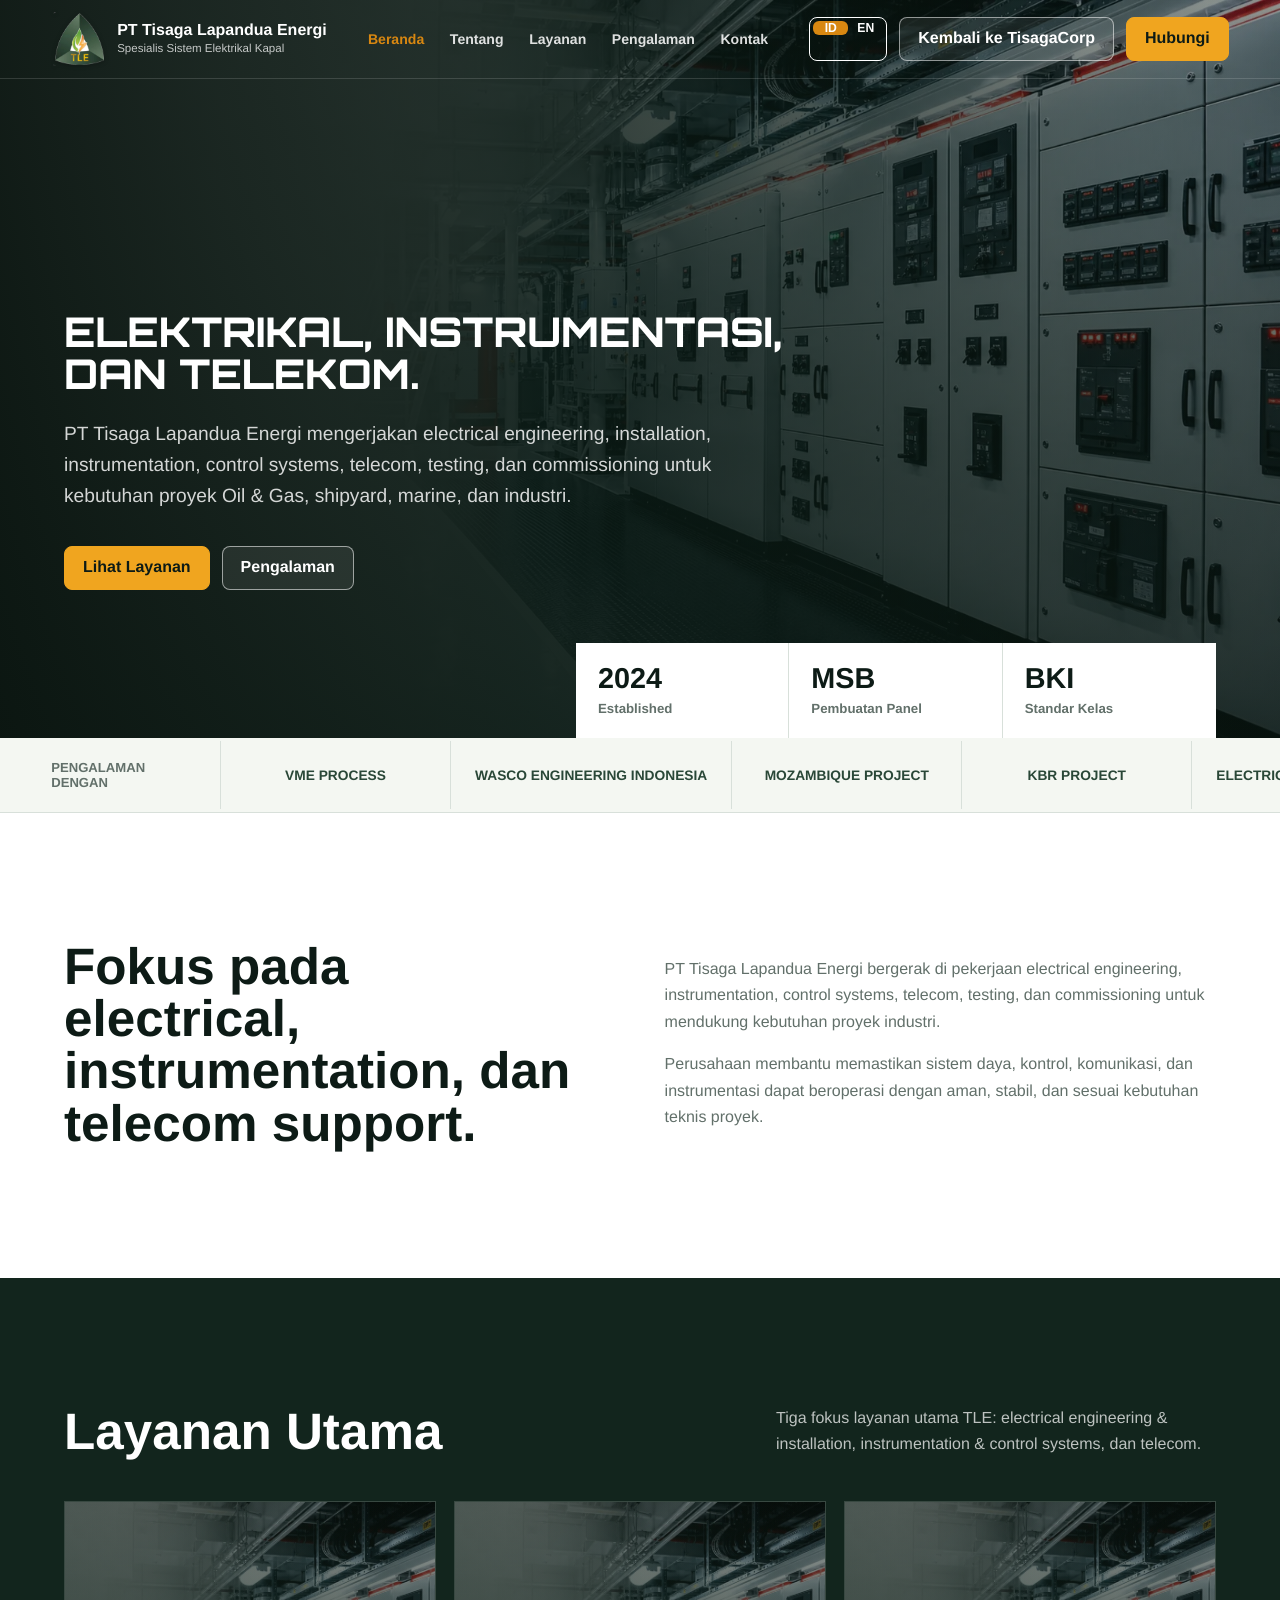
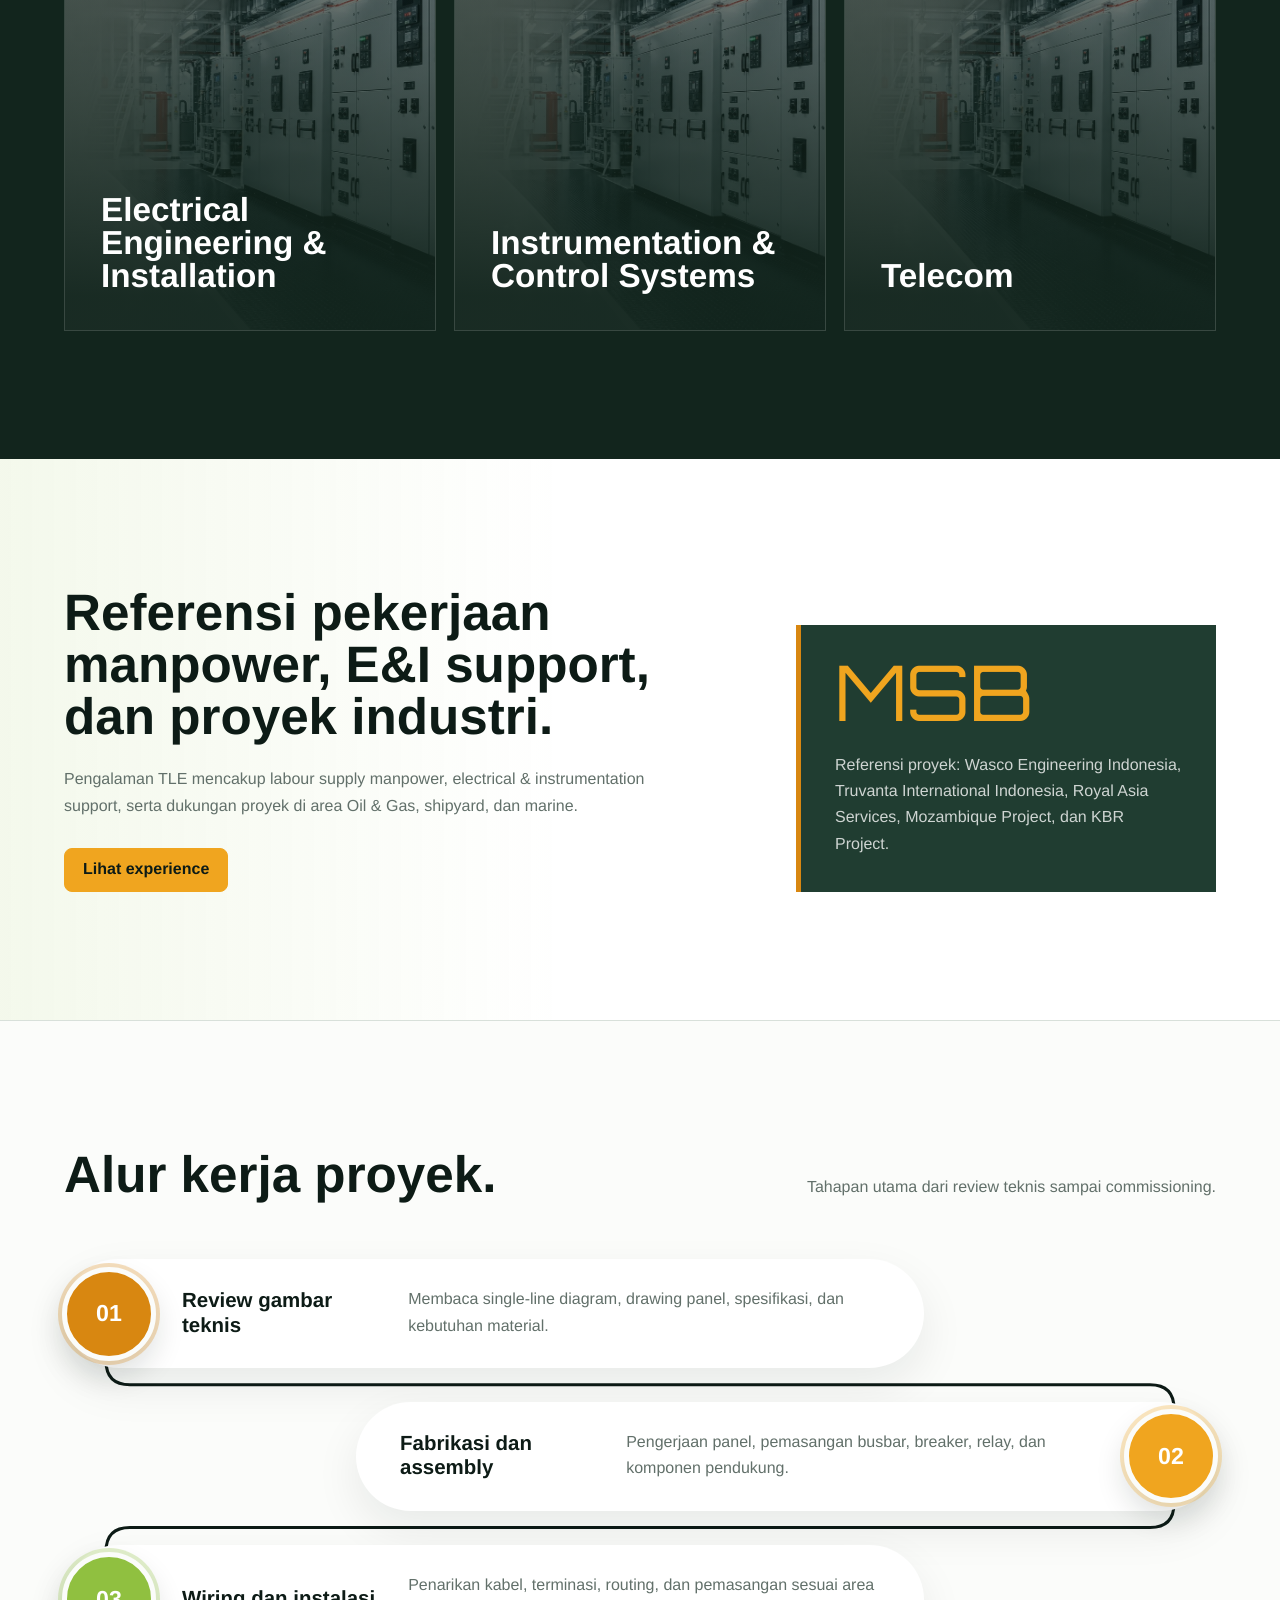
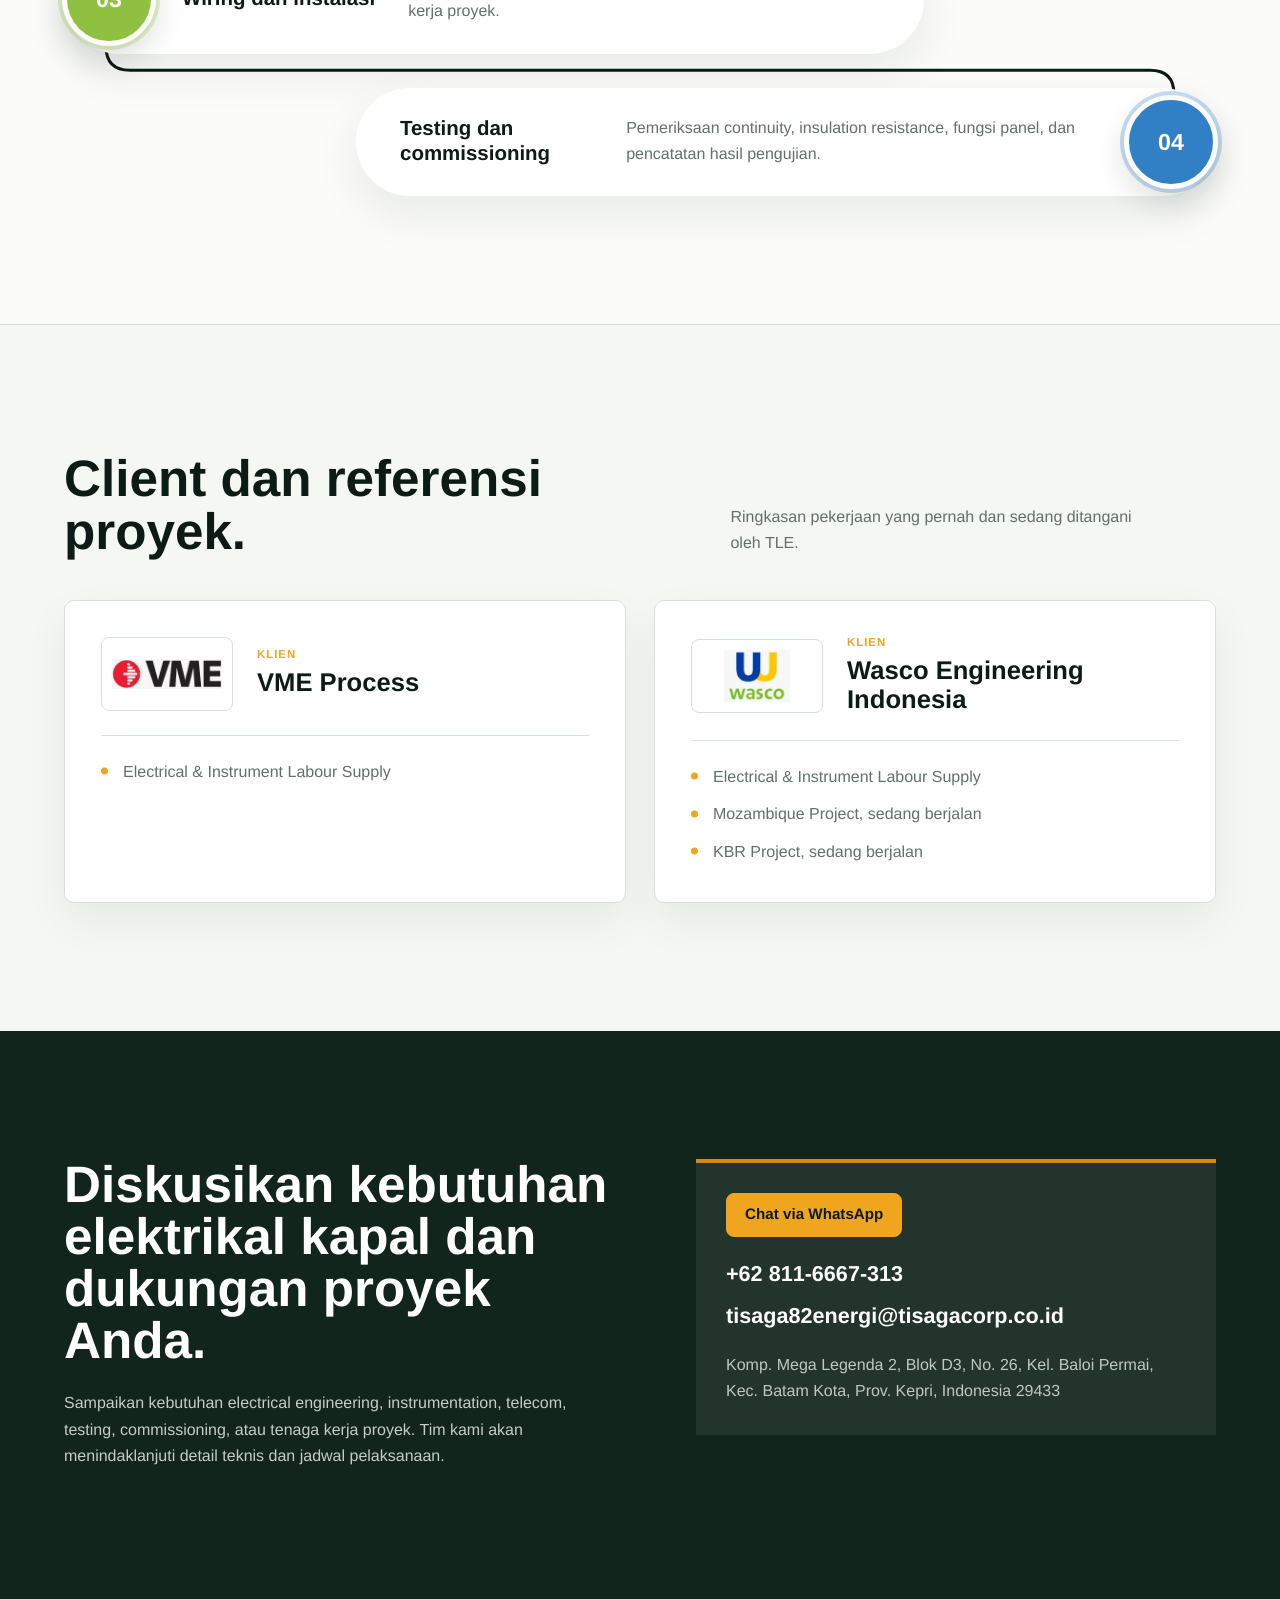
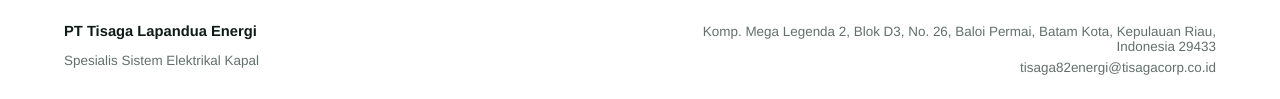
<file: tle.html>
<!doctype html>
<html lang="id">
  <head>
    <meta charset="UTF-8" />
    <meta name="viewport" content="width=device-width, initial-scale=1.0" />
    <title>PT Tisaga Lapandua Energi | Marine Electrical & Energy Support</title>
    <meta
      name="description"
      content="PT Tisaga Lapandua Energi mendukung pekerjaan electrical engineering, instrumentation, control systems, telecom, testing, dan commissioning untuk sektor Oil & Gas, shipyard, marine, dan industri."
    />
    <meta name="robots" content="index, follow" />
    <meta name="theme-color" content="#203d31" />
    <meta property="og:type" content="website" />
    <meta property="og:site_name" content="TisagaCorp" />
    <meta property="og:title" content="PT Tisaga Lapandua Energi | Marine Electrical & Energy Support" />
    <meta property="og:url" content="https://tisagacorp.co.id/tle" />
    <meta
      property="og:description"
      content="Company profile PT Tisaga Lapandua Energi untuk pekerjaan electrical engineering, instrumentation, telecom, testing, dan commissioning."
    />
    <meta name="twitter:card" content="summary" />
    <link rel="canonical" href="https://tisagacorp.co.id/tle" />
    <link rel="preconnect" href="https://fonts.googleapis.com" />
    <link rel="preconnect" href="https://fonts.gstatic.com" crossorigin />
    <link href="https://fonts.googleapis.com/css2?family=Orbitron:wght@700;800&display=swap" rel="stylesheet" />
    <link rel="stylesheet" href="site-20260609.css" />
    <script type="application/ld+json">
      {
        "@context": "https://schema.org",
        "@type": "LocalBusiness",
        "name": "PT Tisaga Lapandua Energi",
        "description": "Electrical, instrumentation, telecom, testing, and commissioning support company for Oil & Gas, shipyard, marine, and industrial projects.",
        "email": "tisaga82energi@tisaga.co.id",
        "telephone": "+62 811-7018-826",
        "address": {
          "@type": "PostalAddress",
          "streetAddress": "Mega Legenda Blok D3 No. 26, Baloi Permai",
          "addressLocality": "Batam Kota",
          "addressRegion": "Kepulauan Riau",
          "addressCountry": "ID"
        }
      }
    </script>
  </head>
  <body data-page="tle">
    <header class="site-header">
      <a class="brand" href="index.html" aria-label="PT Tisaga Lapandua Energi">
        <img class="brand-logo" src="assets/tle-logo-transparent.webp" alt="TLE logo" />
        <span>
          <strong>PT Tisaga Lapandua Energi</strong>
          <small data-i18n="brandTagline">Spesialis Sistem Elektrikal Kapal</small>
        </span>
      </a>
      <nav class="main-nav" aria-label="Main navigation">
        <a href="tle.html" class="active" data-i18n="navHome">Beranda</a>
        <a href="tle-about.html" data-i18n="navAbout">Tentang</a>
        <a href="tle-services.html" data-i18n="navServices">Layanan</a>
        <a href="product.html" data-i18n="navExperience">Experience</a>
        <a href="tle-contact.html" data-i18n="navContact">Kontak</a>
      </nav>
      <button class="menu-toggle" type="button" aria-label="Open navigation menu" aria-expanded="false">
        <span></span>
        <span></span>
        <span></span>
      </button>
      <div class="header-actions">
        <button class="language-toggle" type="button" aria-label="Switch language">
          <span data-lang-option="id">ID</span>
          <span data-lang-option="en">EN</span>
        </button>
        <a class="header-back" href="index.html" data-i18n="backToTisagaCorp">Back to TisagaCorp</a>
        <a class="header-cta" href="tle-contact.html" data-i18n="ctaConnect">Hubungi</a>
      </div>
    </header>

    <main id="top">
      <section class="hero">
        <video class="hero-video" autoplay muted loop playsinline preload="metadata" poster="assets/hero-switchboard.webp">
          <source src="assets/hero-background.mp4" type="video/mp4" />
        </video>
        <div class="hero-overlay"></div>
        <div class="hero-content">
          <p class="eyebrow" data-i18n="heroEyebrow">Oil & Gas - Shipyard - Industrial E&I</p>
          <h1 data-i18n="heroTitle">Elektrikal, Instrumentasi, dan Telekom.</h1>
          <p class="hero-copy" data-i18n="heroCopy">
            PT Tisaga Lapandua Energi mengerjakan electrical engineering, installation, instrumentation, control systems, telecom, testing, dan commissioning untuk kebutuhan proyek Oil & Gas, shipyard, marine, dan industri.
          </p>
          <div class="hero-actions">
            <a href="#services" class="button primary" data-i18n="heroPrimary">Lihat Layanan</a>
            <a href="product.html" class="button secondary" data-i18n="navExperience">Experience</a>
          </div>
        </div>
        <div class="hero-facts" aria-label="Company highlights">
          <div>
            <strong>2024</strong>
            <span data-i18n="factCompanyProfile">Established</span>
          </div>
          <div>
            <strong>MSB</strong>
            <span data-i18n="factPanelMaking">Pembuatan Panel</span>
          </div>
          <div>
            <strong>BKI</strong>
            <span data-i18n="factCompliance">Standar Kelas</span>
          </div>
        </div>
      </section>

      <section class="client-strip" aria-label="Client and project references">
        <div class="strip-label" data-i18n="experienceWith">Pengalaman dengan</div>
        <div class="ticker">
          <div class="ticker-track">
            <span class="client-logo">VME Process</span>
            <span class="client-logo">Wasco Engineering Indonesia</span>
            <span class="client-logo">Mozambique Project</span>
            <span class="client-logo">KBR Project</span>
            <span class="client-logo">Electrical & Instrument Labour Supply</span>
            <span class="client-logo">VME Process</span>
            <span class="client-logo">Wasco Engineering Indonesia</span>
            <span class="client-logo">Mozambique Project</span>
            <span class="client-logo">KBR Project</span>
            <span class="client-logo">Electrical & Instrument Labour Supply</span>
          </div>
        </div>
      </section>

      <section class="section intro" id="about">
        <div class="section-kicker" data-i18n="aboutKicker">Profil Perusahaan</div>
        <div class="intro-grid">
          <h2 data-i18n="aboutTitle">Fokus pada electrical, instrumentation, dan telecom support.</h2>
          <div>
            <p data-i18n="aboutCopy1">
              PT Tisaga Lapandua Energi bergerak di pekerjaan electrical engineering, instrumentation, control systems, telecom, testing, dan commissioning untuk mendukung kebutuhan proyek industri.
            </p>
            <p data-i18n="aboutCopy2">
              Perusahaan membantu memastikan sistem daya, kontrol, komunikasi, dan instrumentasi dapat beroperasi dengan aman, stabil, dan sesuai kebutuhan teknis proyek.
            </p>
          </div>
        </div>
      </section>

      <section class="section dark-band" id="services">
        <div class="section-kicker" data-i18n="servicesKicker">Lini Layanan</div>
        <div class="section-heading">
          <h2 data-i18n="servicesTitle">Layanan Utama</h2>
          <p data-i18n="servicesIntro">Tiga fokus layanan utama TLE: electrical engineering & installation, instrumentation & control systems, dan telecom.</p>
        </div>
        <div class="service-grid">
          <article class="service-card">
            <h3 data-i18n="service1Title">Electrical Engineering & Installation</h3>
            <div class="service-card-detail">
              <div>
                <p data-i18n="service1Copy">Engineering, instalasi, distribusi daya, cabling, grounding, dan commissioning untuk kebutuhan proyek industri dan marine.</p>
                <ul>
                  <li data-i18n="service1Item1">High, medium, dan low voltage distribution</li>
                  <li data-i18n="service1Item2">Power & control cabling</li>
                  <li data-i18n="service1Item3">Cable tray, glanding, dan termination</li>
                  <li data-i18n="service1Item4">Substation equipment installation</li>
                  <li data-i18n="service1Item5">Grounding, lightning protection, testing</li>
                </ul>
              </div>
            </div>
          </article>
          <article class="service-card">
            <h3 data-i18n="service2Title">Instrumentation & Control Systems</h3>
            <div class="service-card-detail">
              <div>
                <p data-i18n="service2Copy">Instalasi field instrument, tubing, impulse line, integrasi PLC/SCADA/DCS, calibration, loop testing, dan pre-commissioning.</p>
                <ul>
                  <li data-i18n="service2Item1">Field instrument installation</li>
                  <li data-i18n="service2Item2">Tubing fabrication dan impulse line</li>
                  <li data-i18n="service2Item3">PLC, SCADA, dan DCS integration</li>
                  <li data-i18n="service2Item4">Calibration, loop test, pre-commissioning</li>
                </ul>
              </div>
            </div>
          </article>
          <article class="service-card">
            <h3 data-i18n="service3Title">Telecom</h3>
            <div class="service-card-detail">
              <div>
                <p data-i18n="service3Copy">Dukungan sistem telekomunikasi proyek, installation, cabling, termination, testing, commissioning, dan integrasi lapangan.</p>
                <ul>
                  <li data-i18n="service3Item1">Telecom device installation</li>
                  <li data-i18n="service3Item2">Cabling, glanding, dan termination</li>
                  <li data-i18n="service3Item3">Testing dan commissioning support</li>
                  <li data-i18n="service3Item4">Field integration dan troubleshooting</li>
                </ul>
              </div>
            </div>
          </article>
        </div>
      </section>

      <section class="section product-preview" id="portfolio">
        <div class="product-preview-grid">
          <div>
            <div class="section-kicker" data-i18n="productPreviewKicker">Experience</div>
            <h2 data-i18n="productPreviewTitle">Referensi pekerjaan manpower, E&I support, dan proyek industri.</h2>
            <p data-i18n="productPreviewCopy">
              Pengalaman TLE mencakup labour supply manpower, electrical & instrumentation support, serta dukungan proyek di area Oil & Gas, shipyard, dan marine.
            </p>
            <a class="button primary section-button" href="product.html" data-i18n="productPreviewCta">Lihat experience</a>
          </div>
          <aside class="product-note" aria-label="MSB focus">
            <span>MSB</span>
            <p data-i18n="productPreviewNote">Referensi proyek: Wasco Engineering Indonesia, Truvanta International Indonesia, Royal Asia Services, Mozambique Project, dan KBR Project.</p>
          </aside>
        </div>
      </section>

      <section class="section process-section">
        <div class="section-heading">
          <div>
            <div class="section-kicker" data-i18n="processKicker">Alur Pekerjaan</div>
            <h2 data-i18n="processTitle">Alur kerja proyek.</h2>
          </div>
          <p data-i18n="processIntro">Tahapan utama dari review teknis sampai commissioning.</p>
        </div>
        <div class="work-process-wrap">
          <svg class="work-process-line" aria-hidden="true" focusable="false">
            <path class="work-process-path"></path>
          </svg>
          <ol class="work-process">
            <li>
              <strong data-i18n="process1Title">Review gambar teknis</strong>
              <p data-i18n="process1Copy">Membaca single-line diagram, drawing panel, spesifikasi, dan kebutuhan material.</p>
            </li>
            <li>
              <strong data-i18n="process2Title">Fabrikasi dan assembly</strong>
              <p data-i18n="process2Copy">Pengerjaan panel, pemasangan busbar, breaker, relay, dan komponen pendukung.</p>
            </li>
            <li>
              <strong data-i18n="process3Title">Wiring dan instalasi</strong>
              <p data-i18n="process3Copy">Penarikan kabel, terminasi, routing, dan pemasangan sesuai area kerja proyek.</p>
            </li>
            <li>
              <strong data-i18n="process4Title">Testing dan commissioning</strong>
              <p data-i18n="process4Copy">Pemeriksaan continuity, insulation resistance, fungsi panel, dan pencatatan hasil pengujian.</p>
            </li>
          </ol>
        </div>
      </section>

      <section class="section video-preview-section is-hidden" aria-hidden="true" data-video-preview data-video-url="">
        <div class="section-heading">
          <div>
            <div class="section-kicker" data-i18n="videoPreviewKicker">Preview Video</div>
            <h2 data-i18n="videoPreviewTitle">Preview pekerjaan dan aktivitas lapangan.</h2>
          </div>
        </div>
        <div class="video-preview-frame">
          <div class="video-preview-placeholder">
            <span data-i18n="videoPreviewPlaceholder">Video belum tersedia</span>
          </div>
        </div>
      </section>

      <section class="section experience">
        <div class="section-kicker" data-i18n="experienceKicker">Pengalaman Kami</div>
        <div class="experience-heading">
          <h2 data-i18n="experienceTitle">Client dan referensi proyek.</h2>
          <p data-i18n="experienceIntro">Ringkasan pekerjaan yang pernah dan sedang ditangani oleh TLE.</p>
        </div>
        <div class="client-project-grid">
          <article class="client-project-card">
            <div class="client-project-head">
              <img loading="lazy" decoding="async" src="assets/logo-client-tle/vme.webp" alt="VME Process logo" />
              <div>
                <span data-i18n="clientLabel">Klien</span>
                <h3>VME Process</h3>
              </div>
            </div>
            <ul>
              <li data-i18n="experience1">Electrical & Instrument Labour Supply</li>
            </ul>
          </article>
          <article class="client-project-card">
            <div class="client-project-head">
              <img loading="lazy" decoding="async" src="assets/logo-client-tle/wasco.webp" alt="Wasco Engineering Indonesia logo" />
              <div>
                <span data-i18n="clientLabel">Klien</span>
                <h3>Wasco Engineering Indonesia</h3>
              </div>
            </div>
            <ul>
              <li data-i18n="experience2">Electrical & Instrument Labour Supply</li>
              <li data-i18n="experience3">Mozambique Project, sedang berjalan</li>
              <li data-i18n="experience4">KBR Project, sedang berjalan</li>
            </ul>
          </article>
        </div>
      </section>

      <section class="contact-section" id="contact">
        <div>
          <p class="eyebrow" data-i18n="contactKicker">Mari Terhubung</p>
          <h2 data-i18n="contactTitle">Diskusikan kebutuhan elektrikal kapal dan dukungan proyek Anda.</h2>
          <p class="contact-copy" data-i18n="contactCopy">
            Sampaikan kebutuhan electrical engineering, instrumentation, telecom, testing, commissioning, atau tenaga kerja proyek. Tim kami akan menindaklanjuti detail teknis dan jadwal pelaksanaan.
          </p>
        </div>
        <div class="contact-panel">
          <a class="button primary whatsapp-button" href="https://wa.me/628116667313?text=Halo%20PT%20Tisaga%20Lapandua%20Energi%2C%20saya%20ingin%20berdiskusi%20mengenai%20kebutuhan%20pekerjaan%20elektrikal%20kapal." target="_blank" rel="noopener" data-i18n="whatsappButton">Chat via WhatsApp</a>
          <a href="tel:+628116667313">+62 811-6667-313</a>
          <a href="mailto:tisaga82energi@tisagacorp.co.id">tisaga82energi@tisagacorp.co.id</a>
          <p>
            Komp. Mega Legenda 2, Blok D3, No. 26, Kel. Baloi Permai, Kec. Batam Kota,
            Prov. Kepri, Indonesia 29433
          </p>
        </div>
      </section>
    </main>

    <footer class="company-footer">
      <div>
        <strong>PT Tisaga Lapandua Energi</strong>
        <span>Spesialis Sistem Elektrikal Kapal</span>
      </div>
      <div class="footer-contact">
        <address>Komp. Mega Legenda 2, Blok D3, No. 26, Baloi Permai, Batam Kota, Kepulauan Riau, Indonesia 29433</address>
        <a href="mailto:tisaga82energi@tisagacorp.co.id">tisaga82energi@tisagacorp.co.id</a>
      </div>
    </footer>

    <script src="app-20260609.js"></script>
  </body>
</html>
</file>
<file: site-20260609.css>
:root {
  --red: #d88711;
  --red-dark: #9d5f06;
  --ink: #0d1b16;
  --muted: #62706a;
  --line: #d8e0da;
  --soft: #f4f7f2;
  --white: #ffffff;
  --steel: #294737;
  --cyan: #90c040;
  --brand-green: #203d31;
  --brand-green-dark: #12251d;
  --brand-amber: #f0a51f;
  --font-display: "ABBvoiceDisplay", Orbitron, "Helvetica Neue", Helvetica, Arial, sans-serif;
  --font-sans: "ABBvoice", "Helvetica Neue", Helvetica, Arial, sans-serif;
}

body[data-page="rivesa"],
body[data-page="rivesa-about"],
body[data-page="rivesa-services"],
body[data-page="rivesa-portfolio"],
body[data-page="rivesa-contact"],
body[data-page="rivesa-organization"] {
  --red: #0f5da7;
  --red-dark: #073f73;
  --ink: #20262c;
  --muted: #66717b;
  --line: #d8dee6;
  --soft: #f4f7fa;
  --steel: #333f49;
  --cyan: #317fc5;
  --brand-green: #24313f;
  --brand-green-dark: #111821;
  --brand-amber: #0f5da7;
}

* {
  box-sizing: border-box;
}

html {
  scroll-behavior: smooth;
}

section {
  scroll-margin-top: 86px;
}

body {
  margin: 0;
  color: var(--ink);
  font-family: var(--font-sans);
  background: var(--white);
  -webkit-font-smoothing: antialiased;
  text-rendering: geometricPrecision;
}

a {
  color: inherit;
  text-decoration: none;
}

button,
input,
select,
textarea {
  font-family: var(--font-sans);
}

.site-header {
  position: fixed;
  inset: 0 0 auto;
  z-index: 20;
  display: flex;
  align-items: center;
  justify-content: space-between;
  gap: 24px;
  min-height: 72px;
  padding: 12px clamp(20px, 4vw, 64px);
  border-bottom: 1px solid rgba(255, 255, 255, 0.14);
  color: var(--white);
  transition: background 180ms ease, color 180ms ease, border-color 180ms ease;
}

.site-header.is-scrolled {
  color: var(--ink);
  background: rgba(255, 255, 255, 0.94);
  border-color: var(--line);
  backdrop-filter: blur(14px);
}

.site-header.page-header {
  color: var(--ink);
  background: rgba(255, 255, 255, 0.96);
  border-color: var(--line);
  backdrop-filter: blur(14px);
}

.brand {
  display: flex;
  align-items: center;
  gap: 12px;
  min-width: 240px;
}

.brand-logo {
  width: 54px;
  height: 54px;
  flex: 0 0 54px;
  object-fit: contain;
  filter: drop-shadow(0 1px 2px rgba(0, 0, 0, 0.28));
}

.rivesa-brand-logo {
  width: 132px;
  height: 48px;
  flex-basis: 132px;
  padding: 5px 8px;
  border-radius: 8px;
  background: rgba(255, 255, 255, 0.94);
  object-fit: contain;
}

.brand strong,
.brand small {
  display: block;
  font-family: var(--font-sans);
  line-height: 1.15;
}

.brand small {
  margin-top: 3px;
  color: currentColor;
  font-size: 0.72rem;
  opacity: 0.75;
}

.main-nav {
  display: flex;
  align-items: center;
  justify-content: center;
  gap: clamp(14px, 2vw, 30px);
  font-family: var(--font-sans);
  font-size: 0.88rem;
  font-weight: 700;
}

.main-nav a {
  opacity: 0.86;
}

.main-nav a:hover {
  opacity: 1;
  color: var(--red);
}

.main-nav a.active {
  color: var(--red);
  opacity: 1;
}

.menu-toggle {
  display: none;
  position: relative;
  width: 44px;
  height: 44px;
  align-items: center;
  justify-content: center;
  flex-direction: column;
  gap: 5px;
  padding: 0;
  border: 1px solid currentColor;
  color: currentColor;
  background: transparent;
  cursor: pointer;
  border-radius: 8px;
}

.menu-toggle span {
  display: block;
  width: 20px;
  height: 2px;
  border-radius: 999px;
  background: currentColor;
  transform-origin: center;
  transition: transform 180ms ease, opacity 180ms ease, inset 180ms ease;
}

.site-header.menu-open .menu-toggle span:nth-child(1) {
  position: absolute;
  top: 50%;
  left: 50%;
  transform: translate(-50%, -50%) rotate(45deg);
}

.site-header.menu-open .menu-toggle span:nth-child(2) {
  opacity: 0;
}

.site-header.menu-open .menu-toggle span:nth-child(3) {
  position: absolute;
  top: 50%;
  left: 50%;
  transform: translate(-50%, -50%) rotate(-45deg);
}

.header-actions {
  display: flex;
  align-items: center;
  gap: 12px;
}

.language-toggle {
  display: inline-grid;
  grid-template-columns: 1fr 1fr;
  min-width: 78px;
  min-height: 44px;
  padding: 3px;
  border: 1px solid currentColor;
  color: currentColor;
  background: transparent;
  font: inherit;
  font-size: 0.76rem;
  font-weight: 900;
  cursor: pointer;
  border-radius: 8px;
}

.language-toggle span {
  display: grid;
  place-items: center;
  min-width: 34px;
  border-radius: 6px;
}

.language-toggle span.is-active {
  color: var(--white);
  background: var(--red);
}

.header-back,
.header-cta,
.button {
  display: inline-flex;
  align-items: center;
  justify-content: center;
  min-height: 44px;
  padding: 0 18px;
  font-family: var(--font-sans);
  font-weight: 800;
  border: 1px solid currentColor;
  border-radius: 8px;
}

.header-back {
  color: currentColor;
  background: rgba(255, 255, 255, 0.08);
  border-color: rgba(255, 255, 255, 0.52);
  white-space: nowrap;
}

.header-back:hover {
  color: var(--ink);
  background: var(--white);
  border-color: var(--white);
}

.site-header.is-scrolled .header-back,
.site-header.page-header .header-back {
  color: var(--ink);
  background: var(--white);
  border-color: var(--line);
}

.site-header.is-scrolled .header-back:hover,
.site-header.page-header .header-back:hover {
  color: var(--white);
  background: var(--ink);
  border-color: var(--ink);
}

.header-cta {
  color: var(--ink);
  background: var(--brand-amber);
  border-color: var(--brand-amber);
}

.header-cta:hover {
  color: var(--white);
}

.hero {
  position: relative;
  display: grid;
  align-items: end;
  min-height: 82vh;
  overflow: hidden;
  color: var(--white);
}

.group-hero {
  position: relative;
  display: grid;
  align-items: end;
  min-height: 76vh;
  overflow: hidden;
  color: var(--white);
}

.group-hero-content {
  position: relative;
  z-index: 2;
  width: min(1120px, 92vw);
  padding: 160px clamp(22px, 5vw, 72px) 110px;
}

.group-hero h1 {
  max-width: 980px;
  margin: 0;
  font-family: var(--font-display);
  font-size: clamp(2.3rem, 5vw, 5.4rem);
  line-height: 1.08;
  text-transform: uppercase;
}

.group-hero p:not(.eyebrow) {
  max-width: 760px;
  margin: 26px 0 0;
  color: rgba(255, 255, 255, 0.82);
  font-size: clamp(1rem, 1.4vw, 1.18rem);
  line-height: 1.65;
}

.hero-image,
.hero-video {
  position: absolute;
  inset: 0;
  width: 100%;
  height: 100%;
  object-fit: cover;
}

.hero-video {
  background: var(--ink);
}

.hero-overlay {
  position: absolute;
  inset: 0;
  background:
    linear-gradient(90deg, rgba(8, 19, 14, 0.94) 0%, rgba(11, 27, 21, 0.78) 42%, rgba(11, 27, 21, 0.24) 100%),
    linear-gradient(180deg, rgba(8, 19, 14, 0.28) 0%, rgba(8, 19, 14, 0.76) 100%);
}

.rivesa-hero {
  min-height: 100vh;
  min-height: 100svh;
  background:
    linear-gradient(90deg, rgba(15, 26, 38, 0.97) 0%, rgba(21, 40, 60, 0.9) 48%, rgba(34, 49, 62, 0.74) 100%),
    url("assets/hero-switchboard.webp") center / cover;
}

.rivesa-hero .hero-video {
  object-position: center;
}

.rivesa-hero .hero-overlay {
  background:
    linear-gradient(90deg, rgba(13, 21, 31, 0.92) 0%, rgba(15, 35, 57, 0.76) 48%, rgba(18, 31, 44, 0.3) 100%),
    linear-gradient(180deg, rgba(13, 21, 31, 0.12) 0%, rgba(13, 21, 31, 0.84) 100%);
}

.rivesa-hero-mark {
  position: absolute;
  right: clamp(18px, 7vw, 90px);
  bottom: 112px;
  z-index: 1;
  width: min(38vw, 520px);
  aspect-ratio: 520 / 190;
  background: url("assets/rivesa-logo-transparent.webp") center / contain no-repeat;
  opacity: 0.16;
  filter: brightness(1.25) saturate(1.12);
}

.hero-content {
  position: relative;
  z-index: 2;
  width: min(1180px, 92vw);
  padding: 150px clamp(22px, 5vw, 72px) 148px;
}

body[data-page="rivesa"] .hero-content {
  padding-top: clamp(150px, 18vh, 220px);
  padding-bottom: clamp(120px, 15vh, 180px);
}

.eyebrow,
.section-kicker {
  margin: 0 0 18px;
  color: var(--red);
  font-family: var(--font-sans);
  font-size: 0.78rem;
  font-weight: 800;
  letter-spacing: 0;
  text-transform: uppercase;
}

.simple-hero .corp-kicker,
.hero .eyebrow,
.page-hero .eyebrow,
.contact-section .eyebrow,
.section-kicker {
  display: none;
}

.hero h1,
.section h2,
.contact-section h2 {
  margin: 0;
  font-weight: 700;
  line-height: 0.98;
  letter-spacing: 0;
}

.hero h1,
.page-hero h1 {
  width: fit-content;
  max-width: min(80vw, 820px);
  font-family: var(--font-display);
  font-size: clamp(1.9rem, 3.2vw, 3.9rem);
  font-weight: 800;
  line-height: 1.02;
  text-wrap: balance;
  text-transform: uppercase;
}

.section h2,
.contact-section h2 {
  font-family: var(--font-sans);
  font-size: clamp(2.25rem, 5vw, 5.4rem);
}

.hero-copy {
  max-width: 680px;
  margin: 24px 0 0;
  color: rgba(255, 255, 255, 0.82);
  font-family: var(--font-sans);
  font-size: clamp(1rem, 1.5vw, 1.24rem);
  line-height: 1.62;
}

.hero-actions {
  display: flex;
  flex-wrap: wrap;
  gap: 12px;
  margin-top: 34px;
}

.button.primary {
  color: var(--ink);
  background: var(--brand-amber);
  border-color: var(--brand-amber);
}

.button.secondary {
  color: var(--white);
  background: rgba(255, 255, 255, 0.08);
  border-color: rgba(255, 255, 255, 0.55);
}

.hero-facts {
  position: absolute;
  right: clamp(22px, 5vw, 72px);
  bottom: 0;
  z-index: 3;
  display: grid;
  grid-template-columns: repeat(3, minmax(130px, 1fr));
  width: min(640px, calc(100% - 44px));
  background: var(--white);
  color: var(--ink);
}

.hero-facts div {
  padding: 22px;
  border-right: 1px solid var(--line);
}

.hero-facts div:last-child {
  border-right: 0;
}

.hero-facts strong {
  display: block;
  font-size: 1.8rem;
  line-height: 1;
}

.hero-facts span {
  display: block;
  margin-top: 7px;
  color: var(--muted);
  font-size: 0.83rem;
  font-weight: 700;
}

.client-strip {
  display: grid;
  grid-template-columns: minmax(150px, 220px) 1fr;
  align-items: center;
  border-bottom: 1px solid var(--line);
  background: var(--soft);
}

.strip-label {
  padding: 22px clamp(22px, 4vw, 64px);
  color: var(--muted);
  font-size: 0.82rem;
  font-weight: 800;
  text-transform: uppercase;
}

.ticker {
  overflow: hidden;
  border-left: 1px solid var(--line);
}

.ticker-track {
  display: flex;
  width: max-content;
  animation: ticker 28s linear infinite;
}

.client-logo {
  display: grid;
  place-items: center;
  min-width: 230px;
  height: 68px;
  padding: 0 24px;
  border-right: 1px solid var(--line);
  color: var(--steel);
  font-family: var(--font-sans);
  font-size: 0.86rem;
  font-weight: 800;
  text-transform: uppercase;
}

@keyframes ticker {
  to {
    transform: translateX(-50%);
  }
}

.section {
  padding: clamp(72px, 10vw, 132px) clamp(22px, 5vw, 72px);
}

.page-hero {
  position: relative;
  display: grid;
  align-items: end;
  min-height: 520px;
  padding: 150px clamp(22px, 5vw, 72px) 72px;
  overflow: hidden;
  color: var(--white);
  background:
    linear-gradient(90deg, rgba(8, 19, 14, 0.94), rgba(8, 19, 14, 0.7) 48%, rgba(8, 19, 14, 0.35)),
    url("assets/hero-switchboard.webp") center / cover;
}

.page-hero::after {
  position: absolute;
  inset: auto 0 0;
  height: 6px;
  background: var(--red);
  content: "";
}

.page-hero-inner {
  position: relative;
  z-index: 1;
  width: min(1180px, 92vw);
}

.page-hero h1 {
  width: fit-content;
  max-width: min(80vw, 820px);
  margin: 0;
  font-family: var(--font-display);
  font-size: clamp(1.9rem, 3.2vw, 3.9rem);
  font-weight: 800;
  line-height: 1.02;
  letter-spacing: 0;
  text-wrap: balance;
  text-transform: uppercase;
}

.page-hero p:not(.eyebrow) {
  max-width: 680px;
  margin: 24px 0 0;
  color: rgba(255, 255, 255, 0.82);
  font-family: var(--font-sans);
  font-size: clamp(1rem, 1.5vw, 1.24rem);
  line-height: 1.62;
}

.intro-grid,
.portfolio-layout {
  display: grid;
  grid-template-columns: minmax(0, 0.95fr) minmax(320px, 1fr);
  gap: clamp(36px, 6vw, 96px);
  align-items: start;
}

.intro h2,
.portfolio h2,
.section-heading h2,
.contact-section h2 {
  font-family: var(--font-sans);
  font-size: clamp(2rem, 4vw, 4.1rem);
  line-height: 1.02;
}

.intro p,
.portfolio p,
.section-heading p,
.service-card p,
.function-list p,
.timeline p,
.contact-panel p {
  font-family: var(--font-sans);
  color: var(--muted);
  line-height: 1.65;
}

.dark-band {
  color: var(--white);
  background: var(--brand-green-dark);
}

.dark-band .section-heading p,
.dark-band .service-card p,
.dark-band .service-card li {
  color: rgba(255, 255, 255, 0.72);
}

.section-heading {
  display: flex;
  align-items: end;
  justify-content: space-between;
  gap: 32px;
  margin-bottom: 42px;
}

.section-heading p {
  max-width: 440px;
  margin: 0;
}

.service-grid {
  display: grid;
  grid-template-columns: repeat(3, minmax(0, 1fr));
  gap: 1px;
  background: rgba(255, 255, 255, 0.14);
  border: 1px solid rgba(255, 255, 255, 0.16);
}

.service-card {
  min-height: 510px;
  padding: clamp(24px, 3vw, 38px);
  background: #173126;
}

.card-number {
  color: var(--red);
  font-size: 0.82rem;
  font-weight: 900;
}

.service-card h3 {
  min-height: 68px;
  margin: 18px 0 14px;
  font-family: var(--font-sans);
  font-size: clamp(1.45rem, 2vw, 2rem);
}

.service-card ul {
  display: grid;
  gap: 10px;
  margin: 24px 0 0;
  padding: 0;
  list-style: none;
}

.service-card li {
  position: relative;
  padding-left: 18px;
  font-family: var(--font-sans);
}

.service-card li::before {
  position: absolute;
  left: 0;
  top: 0.65em;
  width: 6px;
  height: 6px;
  background: var(--cyan);
  content: "";
}

body[data-page="tle"] #services .service-grid {
  gap: 18px;
  background: transparent;
  border: 0;
}

body[data-page="tle"] #services .service-card {
  position: relative;
  display: grid;
  align-content: end;
  min-height: 430px;
  padding: clamp(24px, 3vw, 36px);
  overflow: hidden;
  border: 1px solid rgba(255, 255, 255, 0.16);
  background: var(--brand-green-dark);
  transition:
    transform 720ms cubic-bezier(0.16, 1, 0.3, 1),
    border-color 620ms ease;
}

body[data-page="tle"] #services .service-card::before,
body[data-page="tle"] #services .service-card::after {
  position: absolute;
  inset: 0;
  content: "";
}

body[data-page="tle"] #services .service-card::before {
  background: url("assets/hero-switchboard.webp") center / cover no-repeat;
  filter: saturate(0.9) brightness(0.78);
  transition:
    transform 1100ms cubic-bezier(0.16, 1, 0.3, 1),
    filter 860ms ease;
}

body[data-page="tle"] #services .service-card::after {
  background:
    linear-gradient(180deg, rgba(18, 37, 29, 0.18) 0%, rgba(18, 37, 29, 0.92) 92%),
    linear-gradient(90deg, rgba(18, 37, 29, 0.5), rgba(18, 37, 29, 0.16));
}

body[data-page="tle"] #services .service-card > * {
  position: relative;
  z-index: 1;
}

body[data-page="tle"] #services .service-card h3 {
  min-height: 0;
  margin: 0;
  font-size: clamp(1.75rem, 2.6vw, 2.55rem);
  line-height: 1;
  transition: transform 1300ms cubic-bezier(0.16, 1, 0.3, 1);
}

.service-card-detail {
  display: grid;
  grid-template-rows: 0fr;
  overflow: hidden;
  opacity: 0;
  transform: translateY(18px);
  transition:
    grid-template-rows 1400ms cubic-bezier(0.16, 1, 0.3, 1),
    margin-top 1080ms ease,
    opacity 900ms ease 160ms,
    transform 1250ms cubic-bezier(0.16, 1, 0.3, 1);
  will-change: grid-template-rows, opacity, transform;
}

.service-card-detail > div {
  min-height: 0;
}

body[data-page="tle"] #services .service-card p,
body[data-page="tle"] #services .service-card ul {
  margin-top: 0;
}

body[data-page="tle"] #services .service-card ul {
  margin-top: 20px;
}

body[data-page="tle"] #services .service-card:hover,
body[data-page="tle"] #services .service-card:focus-within {
  border-color: rgba(240, 165, 31, 0.74);
  transform: translateY(-4px);
}

body[data-page="tle"] #services .service-card:hover h3,
body[data-page="tle"] #services .service-card:focus-within h3 {
  transform: translateY(-6px);
}

body[data-page="tle"] #services .service-card:hover::before,
body[data-page="tle"] #services .service-card:focus-within::before {
  filter: saturate(1) brightness(0.66);
  transform: scale(1.045);
}

body[data-page="tle"] #services .service-card:hover .service-card-detail,
body[data-page="tle"] #services .service-card:focus-within .service-card-detail {
  grid-template-rows: 1fr;
  margin-top: 18px;
  opacity: 1;
  transform: translateY(0);
}

body[data-page="rivesa"] #services {
  background: #101922;
}

body[data-page="rivesa"] #services .service-grid {
  gap: 18px;
  background: transparent;
  border: 0;
}

body[data-page="rivesa"] #services .service-card {
  position: relative;
  display: grid;
  align-content: end;
  min-height: 430px;
  padding: clamp(24px, 3vw, 36px);
  overflow: hidden;
  border: 1px solid rgba(255, 255, 255, 0.16);
  background: #111821;
  transition:
    transform 720ms cubic-bezier(0.16, 1, 0.3, 1),
    border-color 620ms ease;
}

body[data-page="rivesa"] #services .service-card::before,
body[data-page="rivesa"] #services .service-card::after {
  position: absolute;
  inset: 0;
  content: "";
}

body[data-page="rivesa"] #services .service-card::before {
  background: var(--rivesa-service-bg) center / cover no-repeat;
  filter: saturate(0.85) brightness(0.72);
  transition:
    transform 1100ms cubic-bezier(0.16, 1, 0.3, 1),
    filter 860ms ease;
}

body[data-page="rivesa"] #services .service-card:nth-child(1) {
  --rivesa-service-bg: url("assets/img-layanan-rivesa/marine_n_shipbuilding.webp");
}

body[data-page="rivesa"] #services .service-card:nth-child(2) {
  --rivesa-service-bg: url("assets/img-layanan-rivesa/fabrication_contructon.webp");
}

body[data-page="rivesa"] #services .service-card:nth-child(3) {
  --rivesa-service-bg: url("assets/img-layanan-rivesa/manpower.webp");
}

body[data-page="rivesa"] #services .service-card::after {
  background:
    linear-gradient(180deg, rgba(17, 24, 33, 0.14) 0%, rgba(17, 24, 33, 0.94) 92%),
    linear-gradient(90deg, rgba(12, 26, 42, 0.68), rgba(12, 26, 42, 0.14));
}

body[data-page="rivesa"] #services .service-card > * {
  position: relative;
  z-index: 1;
}

body[data-page="rivesa"] #services .service-card h3 {
  min-height: 0;
  margin: 0;
  font-size: clamp(1.65rem, 2.5vw, 2.45rem);
  line-height: 1;
  transition: transform 1300ms cubic-bezier(0.16, 1, 0.3, 1);
}

body[data-page="rivesa"] #services .service-card p,
body[data-page="rivesa"] #services .service-card ul {
  margin-top: 0;
}

body[data-page="rivesa"] #services .service-card ul {
  margin-top: 20px;
}

body[data-page="rivesa"] #services .service-card li::before {
  background: var(--red);
}

body[data-page="rivesa"] #services .service-card:hover,
body[data-page="rivesa"] #services .service-card:focus-within {
  border-color: rgba(49, 127, 197, 0.78);
  transform: translateY(-4px);
}

body[data-page="rivesa"] #services .service-card:hover h3,
body[data-page="rivesa"] #services .service-card:focus-within h3 {
  transform: translateY(-6px);
}

body[data-page="rivesa"] #services .service-card:hover::before,
body[data-page="rivesa"] #services .service-card:focus-within::before {
  filter: saturate(1) brightness(0.62);
  transform: scale(1.045);
}

body[data-page="rivesa"] #services .service-card:hover .service-card-detail,
body[data-page="rivesa"] #services .service-card:focus-within .service-card-detail {
  grid-template-rows: 1fr;
  margin-top: 18px;
  opacity: 1;
  transform: translateY(0);
}

.portfolio {
  background:
    linear-gradient(90deg, rgba(144, 192, 64, 0.12), transparent 38%),
    var(--white);
}

.compliance-list {
  display: flex;
  flex-wrap: wrap;
  gap: 10px;
  margin-top: 30px;
}

.compliance-list span,
.org-row.roles span {
  padding: 10px 13px;
  border: 1px solid var(--line);
  background: var(--white);
  color: var(--steel);
  font-size: 0.82rem;
  font-weight: 800;
}

.function-list {
  display: grid;
  grid-template-columns: repeat(2, minmax(0, 1fr));
  gap: 1px;
  background: var(--line);
  border: 1px solid var(--line);
}

.function-list article {
  min-height: 180px;
  padding: 28px;
  background: var(--soft);
}

.function-list h3 {
  margin: 0 0 12px;
  font-family: var(--font-sans);
  font-size: 1.15rem;
}

.split-nav-section {
  background: var(--white);
}

.group-companies {
  background: var(--white);
}

.company-gateway {
  display: grid;
  grid-template-columns: 0.95fr 1.05fr;
  gap: 1px;
  background: var(--line);
  border: 1px solid var(--line);
}

.company-panel {
  position: relative;
  display: grid;
  min-height: 430px;
  padding: clamp(28px, 4vw, 48px);
  overflow: hidden;
  color: var(--white);
  background: var(--brand-green);
}

.company-panel::before {
  position: absolute;
  inset: 0;
  background:
    linear-gradient(180deg, rgba(18, 37, 29, 0.38), rgba(18, 37, 29, 0.92)),
    url("assets/hero-switchboard.webp") center / cover;
  content: "";
  opacity: 0.74;
}

.company-panel > * {
  position: relative;
  z-index: 1;
}

.rivesa-panel::before {
  filter: saturate(0.85);
}

.tle-panel::before {
  filter: saturate(1.08);
}

.company-panel span {
  color: var(--brand-amber);
  font-weight: 900;
}

.company-panel h3 {
  align-self: end;
  max-width: 620px;
  margin: 120px 0 18px;
  font-family: var(--font-sans);
  font-size: clamp(2rem, 4vw, 4rem);
  line-height: 1;
}

.company-panel p {
  max-width: 620px;
  margin: 0;
  color: rgba(255, 255, 255, 0.78);
  line-height: 1.65;
}

.company-panel strong {
  display: inline-flex;
  align-items: center;
  margin-top: 34px;
  color: var(--brand-amber);
}

.company-panel strong::after {
  width: 42px;
  height: 2px;
  margin-left: 12px;
  background: currentColor;
  content: "";
}

.group-contact {
  border-top: 1px solid rgba(255, 255, 255, 0.08);
}

.vision-mission {
  display: grid;
  grid-template-columns: 0.95fr 1.05fr;
  gap: 1px;
  background: var(--line);
  border: 1px solid var(--line);
}

.vision-mission article {
  min-height: 420px;
  padding: clamp(28px, 4vw, 48px);
  background: var(--white);
}

.vision-mission article:nth-child(2) {
  padding-top: clamp(58px, 7vw, 92px);
  background: var(--soft);
}

body[data-page="tle-about"] .vision-mission article:nth-child(2) {
  padding-top: clamp(28px, 4vw, 48px);
}

body[data-page="rivesa-about"] .vision-mission article:nth-child(2) {
  padding-top: clamp(28px, 4vw, 48px);
}

.vision-mission h2 {
  margin: 0;
  font-size: clamp(1.8rem, 3.4vw, 3.4rem);
  line-height: 1.04;
}

.vision-mission-label {
  color: var(--red);
}

.vision-mission h3 {
  margin: 18px 0 0;
  color: var(--ink);
  font-size: clamp(1.25rem, 2.2vw, 2rem);
  line-height: 1.18;
}

.vision-mission p {
  margin: 24px 0 0;
  color: var(--muted);
  line-height: 1.7;
}

.tle-board-section {
  display: grid;
  justify-items: center;
  gap: 22px;
}

.tle-board-panel {
  width: min(860px, 100%);
  padding: 16px;
  border: 2px solid var(--ink);
  border-radius: 8px;
  background: var(--white);
  box-shadow: 0 18px 40px rgba(13, 27, 22, 0.08);
}

.tle-board-panel h2 {
  margin: 0 0 12px;
  color: var(--ink);
  font-size: clamp(1.25rem, 2.2vw, 1.8rem);
  text-align: center;
}

.tle-director-grid {
  display: grid;
  grid-template-columns: repeat(2, minmax(0, 1fr));
  gap: clamp(18px, 7vw, 88px);
}

.tle-director-grid article {
  display: grid;
  justify-items: center;
  gap: 2px;
  padding: 13px 18px;
  color: var(--white);
  border-radius: 8px;
  background: var(--brand-green);
  text-align: center;
}

body[data-page="rivesa-about"] .tle-board-panel {
  border-color: #17345e;
}

body[data-page="rivesa-about"] .tle-director-grid article {
  background: linear-gradient(100deg, #55d8d4 0%, #0089d2 55%, #005cc5 100%);
}

body[data-page="rivesa-about"] .function-list article:last-child {
  grid-column: 1 / -1;
}

.tle-director-grid strong,
.tle-director-grid span {
  line-height: 1.12;
}

.core-service-list {
  display: grid;
  gap: 18px;
  max-width: 920px;
  margin: 0;
  padding: 0;
  list-style: none;
}

.core-service-list li {
  display: grid;
  grid-template-columns: minmax(220px, 0.45fr) minmax(0, 1fr);
  gap: clamp(16px, 3vw, 34px);
  padding: 0 0 18px;
  border-bottom: 1px solid rgba(255, 255, 255, 0.22);
}

.core-service-list strong {
  color: var(--white);
  font-size: 0.98rem;
  line-height: 1.25;
}

.core-service-list span {
  color: rgba(255, 255, 255, 0.74);
  line-height: 1.7;
}

.tle-service-detail-section {
  background:
    linear-gradient(180deg, rgba(244, 247, 242, 0.78), rgba(255, 255, 255, 0.96));
}

.compact-heading {
  margin-bottom: 46px;
  text-align: center;
}

.compact-heading h2 {
  margin-inline: auto;
  color: var(--brand-amber);
}

.tle-service-detail-list {
  display: grid;
  gap: 26px;
  max-width: 940px;
  margin: 0 auto;
}

.tle-service-detail-list article {
  display: grid;
  gap: 8px;
  padding-bottom: 22px;
  border-bottom: 1px solid rgba(32, 61, 49, 0.18);
}

.tle-service-detail-list article:last-child {
  border-bottom: 0;
}

.tle-service-detail-list h3 {
  margin: 0;
  color: var(--brand-green);
  font-size: clamp(1rem, 1.5vw, 1.18rem);
  line-height: 1.25;
}

.tle-service-detail-list ul {
  display: grid;
  gap: 6px;
  margin: 0;
  padding-left: 20px;
  color: var(--ink);
}

body[data-page="rivesa-services"] .compact-heading h2 {
  color: #0f5da7;
}

body[data-page="rivesa-services"] .tle-service-detail-list h3 {
  color: #17345e;
}

.tle-service-detail-list li {
  line-height: 1.58;
}

.tle-experience-section {
  background:
    radial-gradient(circle at 78% 28%, rgba(144, 192, 64, 0.2), transparent 28%),
    linear-gradient(180deg, #ffffff, #f6f8f3);
}

.tle-experience-list {
  display: grid;
  gap: 0;
  max-width: 920px;
  margin: 0 auto;
  border-top: 1px solid rgba(32, 61, 49, 0.18);
}

.tle-experience-list article {
  display: grid;
  grid-template-columns: 64px minmax(0, 1fr);
  gap: clamp(18px, 3vw, 34px);
  padding: 26px 0;
  border-bottom: 1px solid rgba(32, 61, 49, 0.18);
}

.tle-experience-list article > span {
  color: var(--brand-amber);
  font-family: var(--font-display);
  font-size: 1.08rem;
  line-height: 1;
}

.tle-experience-list h3 {
  margin: 0;
  color: var(--brand-green);
  font-size: clamp(1.1rem, 1.8vw, 1.42rem);
  line-height: 1.06;
}

.tle-experience-list p {
  max-width: 520px;
  margin: 6px 0 0;
  color: var(--ink);
  font-size: clamp(0.98rem, 1.5vw, 1.24rem);
  line-height: 1.28;
}

.tle-contact-page {
  display: grid;
  justify-items: center;
  gap: 34px;
  padding-top: clamp(72px, 8vw, 104px);
  background:
    radial-gradient(circle at 50% 36%, rgba(144, 192, 64, 0.16), transparent 26%),
    linear-gradient(180deg, #ffffff, #f7f9f5);
}

.tle-contact-heading {
  display: grid;
  justify-items: center;
  gap: 28px;
  width: min(920px, 100%);
  text-align: center;
}

.tle-contact-heading h1 {
  margin: 0;
  color: var(--brand-green);
  font-family: var(--font-display);
  font-size: clamp(2.3rem, 5.4vw, 5.4rem);
  font-weight: 800;
  line-height: 0.98;
  text-transform: uppercase;
}

.tle-contact-heading p {
  max-width: 820px;
  margin: 0;
  color: var(--brand-green);
  font-size: clamp(1.08rem, 2vw, 1.55rem);
  line-height: 1.28;
}

.tle-contact-card {
  display: grid;
  gap: 24px;
  width: min(820px, 100%);
  padding: clamp(30px, 5vw, 54px);
  border-radius: 8px;
  color: var(--white);
  background: var(--brand-green);
  box-shadow: 0 24px 60px rgba(13, 27, 22, 0.15);
}

.tle-contact-card a,
.tle-contact-card div {
  display: grid;
  grid-template-columns: 42px minmax(0, 1fr);
  align-items: start;
  gap: 22px;
  color: var(--white);
  font-size: clamp(1.05rem, 2vw, 1.55rem);
  font-weight: 800;
  line-height: 1.22;
}

.tle-contact-card address {
  color: var(--white);
  font-style: normal;
}

.tle-contact-icon {
  display: grid;
  place-items: center;
  width: 34px;
  height: 34px;
  border-radius: 999px;
  color: var(--brand-green);
  background: var(--white);
}

.tle-contact-icon svg {
  width: 21px;
  height: 21px;
  fill: none;
  stroke: currentColor;
  stroke-width: 2;
  stroke-linecap: round;
  stroke-linejoin: round;
}

.tle-map-preview {
  position: relative;
  width: min(920px, 100%);
  overflow: hidden;
  border-radius: 8px;
  box-shadow: 0 20px 50px rgba(13, 27, 22, 0.14);
}

.tle-map-preview iframe {
  display: block;
  width: 100%;
  min-height: 360px;
  border: 0;
}

.tle-map-pin {
  position: absolute;
  top: 50%;
  left: 50%;
  width: 22px;
  height: 22px;
  border: 4px solid var(--white);
  border-radius: 999px 999px 999px 0;
  background: var(--brand-amber);
  box-shadow: 0 8px 22px rgba(13, 27, 22, 0.28);
  transform: translate(-50%, -78%) rotate(-45deg);
  pointer-events: none;
}

.tle-map-pin::after {
  position: absolute;
  inset: 4px;
  border-radius: 999px;
  background: var(--brand-green);
  content: "";
}

.is-hidden {
  display: none !important;
}

.video-preview-section {
  background:
    linear-gradient(180deg, #ffffff, #f6f8f3);
}

.video-preview-frame {
  width: min(980px, 100%);
  margin: 0 auto;
  overflow: hidden;
  border-radius: 8px;
  background: var(--ink);
  box-shadow: 0 24px 60px rgba(13, 27, 22, 0.14);
  aspect-ratio: 16 / 9;
}

.video-preview-placeholder {
  display: grid;
  place-items: center;
  width: 100%;
  height: 100%;
  color: rgba(255, 255, 255, 0.72);
  background:
    linear-gradient(135deg, rgba(32, 61, 49, 0.96), rgba(13, 27, 22, 0.98));
  font-weight: 800;
  text-transform: uppercase;
}

.video-preview-frame iframe {
  display: block;
  width: 100%;
  height: 100%;
  border: 0;
}

body[data-page="rivesa"] .rivesa-vision {
  background:
    linear-gradient(180deg, #ffffff, #f6f8fb);
}

body[data-page="rivesa"] .vision-mission {
  grid-template-columns: 1fr 1fr;
  gap: clamp(30px, 6vw, 96px);
  align-items: stretch;
  background: transparent;
  border: 0;
}

body[data-page="rivesa"] .vision-mission article {
  position: relative;
  min-height: 0;
  padding: clamp(8px, 1vw, 16px) 0;
  background: transparent;
}

body[data-page="rivesa"] .vision-mission article:nth-child(2) {
  padding-top: clamp(8px, 1vw, 16px);
  padding-left: clamp(30px, 5vw, 72px);
  border-left: 1px solid var(--line);
  background: transparent;
}

body[data-page="rivesa"] .vision-large-label {
  margin: 0 0 clamp(28px, 4vw, 46px);
  color: rgba(15, 93, 167, 0.14);
  font-family: var(--font-sans);
  font-size: clamp(4.8rem, 10vw, 9.5rem);
  font-weight: 900;
  line-height: 0.78;
  letter-spacing: 0;
  text-transform: uppercase;
  overflow-wrap: anywhere;
}

html[lang="en"] body[data-page="rivesa"] .vision-large-label {
  font-size: clamp(3.6rem, 7.4vw, 7.2rem);
}

body[data-page="rivesa"] .vision-mission h2 {
  max-width: 650px;
  font-size: clamp(1.75rem, 3vw, 3.2rem);
}

body[data-page="rivesa"] .vision-mission p:not(.vision-large-label) {
  max-width: 640px;
  color: var(--steel);
  font-size: clamp(1rem, 1.25vw, 1.12rem);
}

.service-list-wide {
  display: grid;
  grid-template-columns: repeat(3, minmax(0, 1fr));
  gap: 1px;
  background: rgba(255, 255, 255, 0.14);
  border: 1px solid rgba(255, 255, 255, 0.14);
}

.service-list-wide span {
  min-height: 96px;
  padding: 24px;
  background: #173126;
  color: rgba(255, 255, 255, 0.84);
  font-weight: 800;
  text-transform: uppercase;
}

.manpower-columns {
  display: grid;
  grid-template-columns: repeat(4, minmax(0, 1fr));
  gap: 1px;
  margin-top: 42px;
  background: var(--line);
  border: 1px solid var(--line);
}

.manpower-columns article {
  min-height: 240px;
  padding: 28px;
  background: var(--white);
}

.manpower-columns article:nth-child(even) {
  background: var(--soft);
}

.manpower-columns h3 {
  margin: 0 0 16px;
  font-size: 1.12rem;
}

.manpower-columns p {
  margin: 0;
  color: var(--muted);
  line-height: 1.65;
}

.rivesa-project-list {
  display: grid;
  grid-template-columns: repeat(2, minmax(0, 1fr));
  gap: 1px;
  background: var(--line);
  border: 1px solid var(--line);
}

.rivesa-project-list article {
  display: grid;
  grid-template-columns: 52px 1fr;
  gap: 18px;
  min-height: 132px;
  padding: 24px;
  background: var(--white);
}

.rivesa-project-list span {
  color: var(--red);
  font-weight: 900;
}

.rivesa-project-list p {
  margin: 0;
  color: var(--steel);
  line-height: 1.55;
}

.rst-portfolio-experience {
  background:
    linear-gradient(180deg, #ffffff, rgba(244, 247, 250, 0.92));
}

.rst-project-list {
  display: grid;
  grid-template-columns: repeat(2, minmax(0, 1fr));
  gap: 1px;
  border: 1px solid var(--line);
  background: var(--line);
}

.rst-project-list article {
  min-height: 124px;
  padding: 22px;
  background: var(--white);
}

.rst-project-list article:nth-child(4n + 2),
.rst-project-list article:nth-child(4n + 3) {
  background: var(--soft);
}

.rst-project-list span {
  display: none;
}

.rst-project-list h3,
.rst-project-list p {
  margin: 0;
}

.rst-project-list h3 {
  color: #17345e;
  font-size: 1rem;
  line-height: 1.25;
}

.rst-project-list p {
  margin-top: 8px;
  color: var(--muted);
  line-height: 1.55;
}

.rst-gallery-section {
  background: var(--brand-green-dark);
  color: var(--white);
}

.rst-gallery-section .section-heading p {
  color: rgba(255, 255, 255, 0.72);
}

.rst-gallery-grid {
  display: grid;
  grid-template-columns: repeat(4, minmax(0, 1fr));
  grid-auto-rows: 220px;
  gap: 14px;
}

.rst-gallery-item {
  position: relative;
  min-height: 0;
  margin: 0;
  overflow: hidden;
  border-radius: 8px;
  background: #111821;
}

.rst-gallery-feature,
.rst-gallery-wide,
.rst-gallery-video {
  grid-column: span 2;
}

.rst-gallery-feature {
  grid-row: span 2;
}

.rst-gallery-item img,
.rst-gallery-item video {
  display: block;
  width: 100%;
  height: 100%;
  object-fit: cover;
}

.rst-gallery-video video {
  background: #000000;
}

.rst-gallery-item figcaption {
  position: absolute;
  right: 0;
  bottom: 0;
  left: 0;
  padding: 28px 16px 14px;
  color: var(--white);
  background: linear-gradient(180deg, transparent, rgba(0, 0, 0, 0.72));
  font-size: 0.78rem;
  font-weight: 800;
}

.rst-gallery-video figcaption {
  top: 0;
  bottom: auto;
  padding: 14px 16px 28px;
  background: linear-gradient(180deg, rgba(0, 0, 0, 0.72), transparent);
  pointer-events: none;
}

.rst-video-open {
  position: absolute;
  top: 10px;
  right: 10px;
  z-index: 3;
  min-height: 34px;
  padding: 8px 12px;
  border-radius: 8px;
  color: var(--white);
  background: rgba(15, 93, 167, 0.9);
  font-size: 0.76rem;
  font-weight: 800;
}

.rst-video-open:hover {
  background: #073f73;
}

.rivesa-structure-preview {
  display: grid;
  place-items: center;
  text-align: center;
  background:
    linear-gradient(180deg, rgba(15, 93, 167, 0.08), transparent 70%),
    var(--white);
}

.rivesa-structure-preview .org-preview-copy {
  display: grid;
  justify-items: center;
  max-width: 780px;
}

.rivesa-structure-preview .org-preview-copy p {
  max-width: 640px;
}

.rivesa-structure-preview .section-button {
  margin-top: 28px;
}

.rivesa-clients {
  border-top: 1px solid var(--line);
  background: var(--soft);
}

.rivesa-client-marquee {
  position: relative;
  overflow: hidden;
  padding: 22px 0 10px;
}

.rivesa-client-marquee::before,
.rivesa-client-marquee::after {
  position: absolute;
  top: 0;
  bottom: 0;
  z-index: 2;
  width: min(12vw, 120px);
  pointer-events: none;
  content: "";
}

.rivesa-client-marquee::before {
  left: 0;
  background: linear-gradient(90deg, var(--soft), transparent);
}

.rivesa-client-marquee::after {
  right: 0;
  background: linear-gradient(270deg, var(--soft), transparent);
}

.rivesa-client-track {
  display: flex;
  width: max-content;
  gap: clamp(46px, 7vw, 104px);
  animation: rivesa-client-marquee 86s linear infinite;
}

.rivesa-client-marquee:hover .rivesa-client-track {
  animation-play-state: paused;
}

.rivesa-client-track article {
  display: grid;
  justify-items: center;
  align-content: start;
  width: clamp(210px, 17vw, 280px);
  min-height: 164px;
  text-align: center;
}

.rivesa-client-logo-frame {
  display: grid;
  place-items: center;
  width: clamp(152px, 13vw, 220px);
  height: clamp(92px, 8vw, 118px);
  margin-bottom: 16px;
  padding: 12px 16px;
  border: 1px solid rgba(15, 93, 167, 0.14);
  border-radius: 8px;
  background: rgba(255, 255, 255, 0.86);
  box-shadow: 0 14px 34px rgba(12, 31, 48, 0.07);
  overflow: hidden;
}

.rivesa-client-logo-frame img {
  display: block;
  width: auto;
  height: auto;
  max-width: 84%;
  max-height: clamp(58px, 5.4vw, 74px);
  object-fit: contain;
}

.rivesa-client-track strong {
  color: var(--steel);
  max-width: 92%;
  font-size: 0.92rem;
  font-weight: 800;
  line-height: 1.35;
}

@keyframes rivesa-client-marquee {
  to {
    transform: translateX(calc(-50% - clamp(23px, 3.5vw, 52px)));
  }
}

@media (prefers-reduced-motion: reduce) {
  .rivesa-client-track {
    animation: none;
  }
}

.rivesa-page-hero {
  background:
    linear-gradient(90deg, rgba(13, 21, 31, 0.9), rgba(13, 21, 31, 0.52)),
    url("assets/hero-switchboard.webp") center / cover;
}

.lucidchart-embed {
  width: min(1180px, 100%);
  margin: 0 auto 64px;
  overflow: hidden;
  border: 1px solid var(--line);
  border-radius: 8px;
  background: var(--white);
  box-shadow: 0 24px 60px rgba(12, 31, 48, 0.1);
}

.lucidchart-toolbar {
  display: flex;
  align-items: center;
  justify-content: space-between;
  gap: 18px;
  padding: 12px 16px;
  color: var(--steel);
  border-bottom: 1px solid var(--line);
  background: var(--soft);
}

.lucidchart-toolbar strong {
  font-size: 0.88rem;
}

.lucidchart-toolbar button {
  min-height: 36px;
  padding: 0 14px;
  border: 1px solid var(--line);
  border-radius: 8px;
  color: var(--steel);
  background: var(--white);
  cursor: pointer;
  font-weight: 800;
}

.lucidchart-frame {
  position: relative;
  min-height: 620px;
  padding: clamp(28px, 3vw, 40px);
  overflow: auto;
  background-color: #fbfcfd;
  background-image:
    linear-gradient(rgba(15, 93, 167, 0.05) 1px, transparent 1px),
    linear-gradient(90deg, rgba(15, 93, 167, 0.05) 1px, transparent 1px);
  background-size: 24px 24px;
}

.lucidchart-frame iframe {
  display: block;
  width: 100%;
  min-height: 620px;
  border: 0;
}

.lucidchart-local-preview {
  position: relative;
  display: grid;
  justify-items: center;
  min-width: 820px;
  color: var(--steel);
}

.lucidchart-local-preview::before {
  position: absolute;
  top: 118px;
  bottom: 190px;
  left: 50%;
  z-index: 0;
  width: 2px;
  background: #5b6570;
  content: "";
}

.lucidchart-group {
  position: relative;
  z-index: 2;
  display: grid;
  gap: 12px;
  width: 100%;
  margin: 0;
  padding: 14px;
  border: 2px solid #5b6570;
  border-radius: 14px;
  color: var(--steel);
  background: rgba(255, 255, 255, 0.96);
  box-shadow: 0 7px 16px rgba(12, 31, 48, 0.08);
}

.lucidchart-group h2 {
  margin: 0;
  color: #17345e;
  font-size: 1rem;
  font-weight: 600;
  line-height: 1.2;
  letter-spacing: 0;
  text-align: center;
}

.lucidchart-node {
  display: grid;
  gap: 2px;
  min-height: 58px;
  padding: 9px 12px;
  align-content: center;
  border-radius: 6px;
  color: #ffffff;
  background: linear-gradient(100deg, #55d8d4 0%, #0089d2 55%, #005cc5 100%);
  box-shadow: 0 5px 12px rgba(0, 113, 200, 0.14);
  text-align: center;
}

.lucidchart-node strong {
  color: inherit;
  font-size: 0.87rem;
  line-height: 1.3;
}

.lucidchart-node span {
  color: inherit;
  font-size: 0.84rem;
  line-height: 1.35;
}

.lucidchart-board-group {
  width: 760px;
}

.lucidchart-director-grid {
  display: grid;
  grid-template-columns: repeat(2, minmax(0, 1fr));
  gap: 80px;
}

.lucidchart-tier {
  position: relative;
  display: grid;
  grid-template-columns: repeat(2, minmax(0, 1fr));
  gap: 80px;
  width: 760px;
  margin-top: 70px;
}

.lucidchart-tier::before {
  position: absolute;
  top: -36px;
  left: calc((100% - 80px) / 4);
  z-index: 1;
  width: calc(50% + 42px);
  height: 2px;
  background: #5b6570;
  content: "";
}

.lucidchart-tier .lucidchart-group::before {
  position: absolute;
  top: -36px;
  left: 50%;
  z-index: 1;
  width: 2px;
  height: 36px;
  background: #5b6570;
  content: "";
}

.lucidchart-role-list {
  display: grid;
  gap: 10px;
}

.lucidchart-role-only {
  min-height: 58px;
}

.lucidchart-production-group {
  width: 340px;
  margin-top: 70px;
}

.lucidchart-production-group::before {
  position: absolute;
  bottom: 100%;
  left: 50%;
  width: 2px;
  height: 70px;
  background: #5b6570;
  content: "";
}

.lucidchart-production-list {
  display: grid;
  gap: 3px;
  padding: 12px 16px 12px 30px;
  border-radius: 6px;
  color: #ffffff;
  background: linear-gradient(100deg, #55d8d4 0%, #0089d2 55%, #005cc5 100%);
}

.lucidchart-production-list span {
  position: relative;
  font-size: 0.82rem;
  line-height: 1.25;
}

.lucidchart-production-list span::before {
  position: absolute;
  top: 0.48em;
  right: calc(100% + 8px);
  width: 4px;
  height: 4px;
  border-radius: 50%;
  background: currentColor;
  content: "";
}

body[data-page="rivesa"] .rivesa-structure-preview {
  grid-template-columns: minmax(0, 1fr);
  justify-items: center;
  align-items: center;
  min-height: 440px;
}

body[data-page="rivesa"] .rivesa-structure-preview .org-preview-copy {
  max-width: 780px;
  margin: 0 auto;
  text-align: center;
}

body[data-page="rivesa"] .rivesa-structure-preview .section-button {
  justify-self: center;
}

.rivesa-organization-section {
  overflow: hidden;
  background:
    linear-gradient(180deg, rgba(255, 255, 255, 0.86), rgba(244, 247, 250, 0.92)),
    radial-gradient(circle at 12% 12%, rgba(15, 93, 167, 0.07), transparent 28%),
    #f6f7f6;
}

.rivesa-about {
  background:
    linear-gradient(90deg, rgba(15, 93, 167, 0.07), transparent 38%),
    var(--white);
}

.rivesa-about .intro-grid {
  align-items: center;
}

.rivesa-about-title {
  position: relative;
  padding: clamp(26px, 4vw, 46px) 0 clamp(20px, 3vw, 34px) clamp(22px, 3vw, 34px);
}

.rivesa-about-title::before {
  position: absolute;
  top: clamp(26px, 4vw, 46px);
  bottom: clamp(20px, 3vw, 34px);
  left: 0;
  width: 5px;
  background: var(--red);
  content: "";
}

.rivesa-about-title img {
  width: min(250px, 62vw);
  margin-bottom: clamp(28px, 4vw, 42px);
}

.rivesa-about-title h2 {
  max-width: 720px;
  font-size: clamp(2.15rem, 4.6vw, 4.8rem);
  line-height: 0.98;
}

.rivesa-about-copy {
  padding: clamp(24px, 3vw, 34px);
  border: 1px solid var(--line);
  border-radius: 12px;
  background: rgba(255, 255, 255, 0.82);
  box-shadow: 0 22px 55px rgba(15, 38, 64, 0.07);
}

.rivesa-about-copy p {
  margin: 0;
  color: var(--steel);
  font-size: clamp(1rem, 1.25vw, 1.12rem);
}

.rivesa-about-copy p + p {
  margin-top: 18px;
}

.rivesa-about-highlight {
  color: var(--red);
  font-weight: 800;
}

.product-preview {
  background:
    linear-gradient(90deg, rgba(144, 192, 64, 0.1), transparent 44%),
    var(--white);
}

.product-preview-grid {
  display: grid;
  grid-template-columns: minmax(0, 1.05fr) minmax(280px, 420px);
  gap: clamp(34px, 7vw, 110px);
  align-items: end;
}

.product-preview h2,
.org-preview h2,
.experience-heading h2 {
  margin: 0;
  font-family: var(--font-sans);
  font-size: clamp(2rem, 4vw, 4.1rem);
  line-height: 1.02;
}

.product-preview p,
.org-preview p,
.experience-heading p,
.product-note p,
.work-process p,
.org-mini span {
  color: var(--muted);
  line-height: 1.65;
}

.product-preview > * p,
.org-preview-copy p {
  max-width: 720px;
  margin: 24px 0 0;
}

.text-link {
  display: inline-flex;
  align-items: center;
  margin-top: 28px;
  color: var(--red);
  font-weight: 800;
}

.text-link::after {
  width: 42px;
  height: 2px;
  margin-left: 12px;
  background: currentColor;
  content: "";
}

.section-button {
  margin-top: 28px;
}

.section-button.button.primary:hover {
  color: var(--white);
  background: var(--red-dark);
  border-color: var(--red-dark);
}

.product-note {
  padding: 34px;
  border-left: 5px solid var(--red);
  background: var(--brand-green);
  color: var(--white);
}

.product-note span {
  display: block;
  margin-bottom: 28px;
  color: var(--brand-amber);
  font-family: var(--font-display);
  font-size: clamp(2.4rem, 6vw, 5.4rem);
  line-height: 0.85;
}

.product-note p {
  margin: 0;
  color: rgba(255, 255, 255, 0.78);
}

.process-section {
  background: #fbfcfa;
  border-top: 1px solid var(--line);
}

.work-process-wrap {
  position: relative;
  max-width: 1180px;
  margin: 58px auto 0;
}

.work-process-line {
  position: absolute;
  inset: 0;
  z-index: 0;
  width: 100%;
  height: 100%;
  overflow: visible;
  pointer-events: none;
}

.work-process-path {
  fill: none;
  stroke: var(--ink);
  stroke-width: 3;
  stroke-linecap: round;
  stroke-linejoin: round;
}

.work-process {
  position: relative;
  z-index: 1;
  display: grid;
  gap: 34px;
  counter-reset: process-step;
  margin: 0;
  padding: 0;
  list-style: none;
}

.work-process li {
  --step-color: var(--red);
  position: relative;
  display: grid;
  grid-template-columns: minmax(170px, 0.42fr) minmax(260px, 1fr);
  align-items: center;
  gap: 28px;
  width: min(860px, calc(100% - 116px));
  min-height: 0;
  padding: 28px 44px 28px 118px;
  border-radius: 999px;
  background: var(--white);
  box-shadow: 0 18px 45px rgba(13, 27, 22, 0.08);
  counter-increment: process-step;
}

.work-process li:nth-child(1) {
  --step-color: var(--red);
}

.work-process li:nth-child(2) {
  --step-color: var(--brand-amber);
  justify-self: end;
  padding-right: 118px;
  padding-left: 44px;
}

.work-process li:nth-child(3) {
  --step-color: var(--cyan);
}

.work-process li:nth-child(4) {
  --step-color: #317fc5;
  justify-self: end;
  padding-right: 118px;
  padding-left: 44px;
}

.work-process li::before {
  position: absolute;
  top: 50%;
  left: -2px;
  z-index: 2;
  display: grid;
  place-items: center;
  width: 84px;
  height: 84px;
  border: 5px solid #fbfcfa;
  border-radius: 999px;
  color: var(--white);
  background: var(--step-color);
  box-shadow:
    0 0 0 4px color-mix(in srgb, var(--step-color) 28%, transparent),
    0 14px 30px rgba(13, 27, 22, 0.14);
  content: counter(process-step, decimal-leading-zero);
  font-size: 1.45rem;
  font-weight: 900;
  transform: translateY(-50%);
}

.work-process li::after {
  display: none;
}

.work-process li:nth-child(even)::before {
  right: -2px;
  left: auto;
}

.work-process strong {
  position: relative;
  color: var(--ink);
  font-size: clamp(1.1rem, 1.6vw, 1.45rem);
  line-height: 1.2;
}

.work-process p {
  margin: 0;
}

.page-card-grid {
  display: grid;
  grid-template-columns: repeat(2, minmax(0, 1fr));
  gap: 1px;
  background: var(--line);
  border: 1px solid var(--line);
}

.page-card {
  display: grid;
  min-height: 260px;
  padding: clamp(28px, 4vw, 46px);
  background: var(--soft);
  transition: background 160ms ease, color 160ms ease;
}

.page-card:hover {
  color: var(--white);
  background: var(--brand-green);
}

.page-card span {
  color: var(--red);
  font-weight: 900;
}

.page-card:hover span,
.page-card:hover p {
  color: rgba(255, 255, 255, 0.82);
}

.page-card h3 {
  align-self: end;
  margin: 52px 0 12px;
  font-family: var(--font-sans);
  font-size: clamp(1.55rem, 3vw, 2.45rem);
}

.page-card p {
  max-width: 480px;
  margin: 0;
  font-family: var(--font-sans);
  color: var(--muted);
  line-height: 1.6;
}

.scope-grid {
  display: grid;
  grid-template-columns: repeat(3, minmax(0, 1fr));
  gap: 1px;
  background: rgba(255, 255, 255, 0.14);
  border: 1px solid rgba(255, 255, 255, 0.16);
}

.scope-grid .service-card {
  min-height: 300px;
}

.loadbank-grid {
  display: grid;
  grid-template-columns: minmax(0, 0.9fr) minmax(320px, 1fr);
  gap: clamp(36px, 6vw, 90px);
  align-items: start;
}

.loadbank-grid h2 {
  font-family: var(--font-sans);
  font-size: clamp(2rem, 4vw, 4rem);
  line-height: 1.02;
}

.loadbank-grid p {
  font-family: var(--font-sans);
  color: var(--muted);
  line-height: 1.7;
}

.process-list {
  display: grid;
  gap: 1px;
  margin: 0;
  padding: 0;
  list-style: none;
  counter-reset: process;
  border: 1px solid var(--line);
  background: var(--line);
}

.process-list li {
  position: relative;
  min-height: 92px;
  padding: 24px 24px 24px 76px;
  background: var(--soft);
  color: var(--steel);
  font-family: var(--font-sans);
  font-weight: 700;
  line-height: 1.55;
  counter-increment: process;
}

.process-list li::before {
  position: absolute;
  left: 24px;
  top: 24px;
  color: var(--red);
  font-weight: 900;
  content: counter(process, decimal-leading-zero);
}

.experience {
  border-top: 1px solid var(--line);
  background: var(--soft);
}

.experience-heading {
  display: grid;
  grid-template-columns: minmax(0, 0.9fr) minmax(280px, 420px);
  gap: clamp(28px, 6vw, 90px);
  align-items: end;
  margin-bottom: 42px;
}

.experience-heading p {
  margin: 0;
}

.timeline {
  display: grid;
  grid-template-columns: repeat(4, minmax(0, 1fr));
  gap: 1px;
  background: var(--line);
  border: 1px solid var(--line);
}

.timeline article {
  min-height: 230px;
  padding: 28px;
  background: var(--white);
}

.timeline span {
  color: var(--red);
  font-weight: 900;
}

.timeline h3 {
  margin: 22px 0 12px;
  font-family: var(--font-sans);
  font-size: 1.2rem;
}

.client-project-grid {
  display: grid;
  grid-template-columns: repeat(2, minmax(0, 1fr));
  gap: clamp(18px, 3vw, 28px);
}

.client-project-card {
  display: grid;
  align-content: start;
  min-height: 270px;
  padding: clamp(24px, 3.5vw, 36px);
  border: 1px solid var(--line);
  border-radius: 10px;
  background: var(--white);
  box-shadow: 0 18px 45px rgba(13, 27, 22, 0.06);
}

.client-project-head {
  display: grid;
  grid-template-columns: 132px minmax(0, 1fr);
  gap: 24px;
  align-items: center;
  padding-bottom: 24px;
  border-bottom: 1px solid var(--line);
}

.client-project-head img {
  width: 132px;
  height: 74px;
  padding: 10px;
  object-fit: contain;
  border: 1px solid var(--line);
  border-radius: 8px;
  background: var(--white);
}

.client-project-head span {
  display: block;
  margin-bottom: 8px;
  color: var(--brand-amber);
  font-size: 0.72rem;
  font-weight: 900;
  letter-spacing: 0.08em;
  text-transform: uppercase;
}

.client-project-head h3 {
  margin: 0;
  font-family: var(--font-sans);
  font-size: clamp(1.25rem, 2vw, 1.75rem);
  line-height: 1.15;
}

.client-project-card ul {
  display: grid;
  gap: 12px;
  margin: 24px 0 0;
  padding: 0;
  list-style: none;
}

.client-project-card li {
  position: relative;
  padding-left: 22px;
  color: var(--muted);
  line-height: 1.6;
}

.client-project-card li::before {
  position: absolute;
  top: 0.72em;
  left: 0;
  width: 7px;
  height: 7px;
  border-radius: 999px;
  background: var(--brand-amber);
  content: "";
  transform: translateY(-50%);
}

.organization {
  background: var(--white);
}

.org-preview {
  display: grid;
  grid-template-columns: minmax(0, 0.9fr) minmax(340px, 1fr);
  gap: clamp(34px, 7vw, 110px);
  align-items: center;
  background: var(--white);
}

.org-mini {
  display: grid;
  grid-template-columns: repeat(2, minmax(0, 1fr));
  gap: 1px;
  background: var(--line);
  border: 1px solid var(--line);
}

.org-mini div {
  min-height: 150px;
  padding: 24px;
  background: var(--soft);
}

.org-mini div:first-child {
  grid-column: 1 / -1;
  min-height: 120px;
  border-top: 4px solid var(--red);
  background: var(--brand-green);
  color: var(--white);
}

.org-mini strong,
.org-mini span {
  display: block;
}

.org-mini strong {
  text-transform: uppercase;
}

.org-mini span {
  margin-top: 8px;
}

.org-mini div:first-child span {
  color: rgba(255, 255, 255, 0.74);
}

.org-chart {
  display: grid;
  gap: 18px;
}

.org-node {
  padding: 18px;
  border-left: 4px solid var(--red);
  background: var(--soft);
}

.org-node strong,
.org-node span {
  display: block;
}

.org-node strong {
  font-family: var(--font-sans);
  text-transform: uppercase;
}

.org-node span {
  margin-top: 6px;
  color: var(--muted);
  font-weight: 800;
}

.org-node.top {
  width: min(360px, 100%);
  margin: 0 auto;
  text-align: center;
  border-left: 0;
  border-top: 4px solid var(--red);
}

.org-row.managers {
  display: grid;
  grid-template-columns: repeat(4, minmax(0, 1fr));
  gap: 14px;
}

.org-row.roles {
  display: flex;
  flex-wrap: wrap;
  justify-content: center;
  gap: 10px;
  padding: 28px;
  border: 1px solid var(--line);
  background: #fbfcfd;
}

.org-chart-page {
  gap: 24px;
}

.role-group {
  display: grid;
  gap: 14px;
}

.role-group h3 {
  margin: 0;
  color: var(--steel);
  font-family: var(--font-sans);
  font-size: 1rem;
  text-align: center;
  text-transform: uppercase;
}

.contact-section {
  display: grid;
  grid-template-columns: minmax(0, 1fr) minmax(320px, 520px);
  gap: clamp(32px, 6vw, 82px);
  padding: clamp(72px, 10vw, 128px) clamp(22px, 5vw, 72px);
  color: var(--white);
  background: var(--brand-green-dark);
}

.contact-panel {
  display: grid;
  gap: 16px;
  align-self: start;
  padding: 30px;
  border-top: 4px solid var(--red);
  background: rgba(255, 255, 255, 0.07);
}

.contact-panel a {
  font-size: clamp(1.05rem, 1.7vw, 1.35rem);
  font-weight: 800;
}

.contact-panel p {
  margin: 8px 0 0;
  color: rgba(255, 255, 255, 0.72);
}

.contact-copy {
  max-width: 720px;
  margin: 24px 0 0;
  color: rgba(255, 255, 255, 0.76);
  line-height: 1.65;
}

.contact-panel .whatsapp-button {
  width: fit-content;
  margin-bottom: 8px;
  color: var(--ink);
  font-size: 0.95rem;
}

body[data-page="rivesa"] .contact-panel .whatsapp-button {
  color: var(--white);
}

.company-footer {
  display: flex;
  justify-content: space-between;
  gap: 20px;
  padding: 24px clamp(22px, 5vw, 72px);
  color: var(--muted);
  border-top: 1px solid var(--line);
  background: rgba(255, 255, 255, 0.96);
  font-size: 0.84rem;
}

.company-footer > div,
.company-footer .footer-contact {
  display: grid;
  gap: 6px;
}

.company-footer strong,
.company-footer span,
.company-footer address,
.company-footer a {
  color: var(--muted);
  font-style: normal;
}

.company-footer strong {
  color: var(--ink);
  font-size: 0.92rem;
}

.company-footer a:hover {
  color: var(--red);
}

body[data-page^="rivesa"] .company-footer {
  color: rgba(255, 255, 255, 0.76);
  border-top-color: rgba(255, 255, 255, 0.12);
  background: #101820;
}

body[data-page^="rivesa"] .company-footer strong,
body[data-page^="rivesa"] .company-footer span,
body[data-page^="rivesa"] .company-footer address,
body[data-page^="rivesa"] .company-footer a {
  color: rgba(255, 255, 255, 0.76);
}

body[data-page^="rivesa"] .company-footer strong,
body[data-page^="rivesa"] .company-footer a:hover {
  color: var(--white);
}

.footer-contact {
  max-width: 560px;
  text-align: right;
}

@media (max-width: 980px) {
  .site-header {
    position: sticky;
    flex-wrap: wrap;
    color: var(--ink);
    background: var(--white);
    border-color: var(--line);
    box-shadow: 0 10px 30px rgba(12, 31, 48, 0.06);
  }

  .menu-toggle {
    display: inline-flex;
    margin-left: auto;
  }

  .main-nav {
    display: none;
  }

  .header-actions {
    display: none;
  }

  .site-header.menu-open {
    align-items: flex-start;
  }

  .site-header.menu-open .main-nav {
    order: 4;
    display: grid;
    flex: 0 0 100%;
    grid-template-columns: 1fr;
    gap: 0;
    padding-top: 10px;
    border-top: 1px solid var(--line);
  }

  .site-header.menu-open .main-nav a {
    padding: 13px 0;
    border-bottom: 1px solid rgba(216, 222, 230, 0.72);
  }

  .site-header.menu-open .header-actions {
    order: 5;
    display: grid;
    flex: 0 0 100%;
    grid-template-columns: minmax(0, 0.7fr) minmax(0, 1.2fr) minmax(0, 0.8fr);
    gap: 10px;
    width: 100%;
    margin-left: 0;
    padding-top: 12px;
  }

  .brand {
    min-width: 0;
  }

  .hero {
    min-height: 700px;
  }

  .hero-content {
    padding-top: 92px;
    padding-bottom: 230px;
  }

  .rivesa-hero-mark {
    right: 22px;
    bottom: 170px;
    width: min(70vw, 360px);
    opacity: 0.12;
  }

  .hero-facts,
  .client-strip,
  .intro-grid,
  .portfolio-layout,
  .product-preview-grid,
  .company-gateway,
  .vision-mission,
  .section-heading,
  .experience-heading,
  .org-preview,
  .contact-section,
  .loadbank-grid {
    grid-template-columns: 1fr;
  }

  .service-grid,
  .scope-grid,
  .page-card-grid,
  .client-project-grid,
  .service-list-wide,
  .manpower-columns,
  .work-process,
  .timeline,
  .org-row.managers {
    grid-template-columns: repeat(2, minmax(0, 1fr));
  }
}

@media (max-width: 640px) {
  .site-header {
    gap: 12px;
    min-height: 66px;
  }

  .rst-project-list article {
    grid-template-columns: 42px 1fr;
    padding: 18px;
  }

  .rst-gallery-grid {
    grid-template-columns: 1fr;
    grid-auto-rows: 240px;
  }

  .brand strong {
    font-size: 0.86rem;
  }

  .brand-logo {
    width: 46px;
    height: 46px;
    flex-basis: 46px;
  }

  .rivesa-brand-logo {
    width: 108px;
    height: 40px;
    flex-basis: 108px;
    padding: 4px 7px;
  }

  .brand small,
  .header-cta {
    display: none;
  }

  .header-actions {
    margin-left: auto;
  }

  .header-back {
    min-height: 40px;
    padding: 0 12px;
    font-size: 0.76rem;
  }

  .language-toggle {
    min-width: 70px;
    min-height: 40px;
  }

  .site-header.menu-open .header-actions {
    grid-template-columns: 1fr;
  }

  .site-header.menu-open .header-cta {
    display: inline-flex;
  }

  .site-header.menu-open .language-toggle,
  .site-header.menu-open .header-back,
  .site-header.menu-open .header-cta {
    width: 100%;
  }

  .tle-director-grid {
    grid-template-columns: 1fr;
  }

  .core-service-list li {
    grid-template-columns: 1fr;
    gap: 8px;
  }

  .tle-experience-list article {
    grid-template-columns: 1fr;
    gap: 8px;
  }

  .tle-contact-card a,
  .tle-contact-card div {
    grid-template-columns: 34px minmax(0, 1fr);
    gap: 14px;
    font-size: 1rem;
  }

  .tle-contact-icon {
    width: 30px;
    height: 30px;
  }

  .tle-map-preview iframe {
    min-height: 300px;
  }

  .lucidchart-embed {
    margin-bottom: 42px;
  }

  .lucidchart-frame {
    min-height: 520px;
    padding: 28px 20px;
  }

  .lucidchart-local-preview {
    min-width: 820px;
  }

  .hero {
    min-height: 690px;
  }

  .hero-content {
    width: 100%;
    padding-bottom: 270px;
  }

  .hero h1 {
    width: auto;
    max-width: 100%;
    font-size: clamp(1.72rem, 7vw, 2.02rem);
    line-height: 1.08;
  }

  .page-hero h1 {
    width: auto;
    max-width: 100%;
    font-size: clamp(1.72rem, 7vw, 2.02rem);
    line-height: 1.08;
  }

  .hero-facts,
  .service-grid,
  .scope-grid,
  .page-card-grid,
  .client-project-grid,
  .service-list-wide,
  .rst-project-list,
  .manpower-columns,
  .rivesa-project-list,
  .work-process,
  .function-list,
  .timeline,
  .org-mini,
  .org-row.managers {
    grid-template-columns: 1fr;
  }

  .group-hero {
    min-height: 620px;
  }

  .group-hero-content {
    padding-top: 118px;
    padding-bottom: 80px;
  }

  .group-hero h1 {
    font-size: 2rem;
  }

  .company-panel,
  .vision-mission article,
  .manpower-columns article {
    min-height: auto;
  }

  .company-panel h3 {
    margin-top: 78px;
  }

  .rst-gallery-grid {
    grid-template-columns: repeat(2, minmax(0, 1fr));
    grid-auto-rows: 210px;
  }

  .rst-gallery-feature,
  .rst-gallery-wide,
  .rst-gallery-video {
    grid-column: span 1;
  }

  .rst-gallery-feature {
    grid-row: span 1;
  }

  .work-process li,
  .work-process li:nth-child(even) {
    min-height: auto;
    padding: 0 0 30px 36px;
    border-right: 0;
    border-bottom: 0;
  }

  .work-process li:nth-child(even) {
    margin-top: 0;
  }

  .work-process-wrap {
    margin-top: 42px;
  }

  .work-process li,
  .work-process li:nth-child(even) {
    justify-self: stretch;
    grid-template-columns: 1fr;
    width: 100%;
    padding: 76px 24px 24px;
    border-radius: 24px;
  }

  .work-process li::before,
  .work-process li:nth-child(even)::before {
    top: 0;
    right: auto;
    left: 24px;
    width: 62px;
    height: 62px;
    transform: translateY(-26%);
  }

  .work-process li::after,
  .work-process li:nth-child(even)::after {
    display: none;
  }

  .work-process-line {
    display: none;
  }

  .page-hero {
    min-height: 470px;
    padding-top: 118px;
  }

  .hero-facts {
    right: 22px;
  }

  .hero-facts div {
    padding: 16px;
    border-right: 0;
    border-bottom: 1px solid var(--line);
  }

  .client-strip {
    display: block;
  }

  .strip-label {
    padding-bottom: 10px;
  }

  .ticker {
    border-left: 0;
  }

  .section {
    padding-top: 64px;
    padding-bottom: 64px;
  }

  .service-card {
    min-height: auto;
  }

  .service-card h3 {
    min-height: 0;
  }

  .client-project-head {
    grid-template-columns: 1fr;
    gap: 18px;
  }

  .client-project-head img {
    width: min(170px, 100%);
  }

  body[data-page="tle"] #services .service-card {
    min-height: 360px;
  }

  body[data-page="tle"] #services .service-card .service-card-detail {
    grid-template-rows: 1fr;
    margin-top: 18px;
    opacity: 1;
    transform: none;
  }

  body[data-page="rivesa"] #services .service-card {
    min-height: 360px;
  }

  body[data-page="rivesa"] #services .service-card .service-card-detail {
    grid-template-rows: 1fr;
    margin-top: 18px;
    opacity: 1;
    transform: none;
  }

  .contact-panel {
    padding: 22px;
  }

  .company-footer {
    display: grid;
  }

  .company-footer .footer-contact {
    max-width: none;
    text-align: left;
  }
}

/* TisagaCorp gateway landing */
.corp-page {
  --corp-bg: #0c1218;
  --corp-panel: #111b24;
  --corp-panel-soft: #15212c;
  --corp-text: #f6f8fa;
  --corp-muted: #a9b5c0;
  --corp-line: rgba(255, 255, 255, 0.12);
  --corp-cyan: #42c7dc;
  --corp-blue: #4f9bd8;
  min-height: 100vh;
  color: var(--corp-text);
  background: var(--corp-bg);
}

.corp-page a {
  color: inherit;
}

.corp-navbar {
  position: sticky;
  top: 0;
  z-index: 30;
  display: flex;
  align-items: center;
  justify-content: space-between;
  gap: 24px;
  min-height: 72px;
  padding: 14px clamp(20px, 5vw, 72px);
  border-bottom: 1px solid var(--corp-line);
  background: rgba(12, 18, 24, 0.92);
  backdrop-filter: blur(14px);
}

.corp-brand {
  display: inline-flex;
  align-items: center;
  gap: 12px;
  font-weight: 800;
}

.corp-brand-mark {
  display: grid;
  place-items: center;
  width: 42px;
  height: 42px;
  border: 1px solid rgba(66, 199, 220, 0.44);
  color: var(--corp-cyan);
  font-size: 0.76rem;
}

.corp-nav-links {
  display: flex;
  align-items: center;
  gap: clamp(18px, 3vw, 36px);
  color: var(--corp-muted);
  font-size: 0.94rem;
  font-weight: 700;
}

.corp-nav-links a:hover {
  color: var(--corp-text);
}

.corp-menu-toggle,
.corp-menu-button {
  display: none;
}

.corp-hero {
  position: relative;
  min-height: 620px;
  overflow: hidden;
  border-bottom: 1px solid var(--corp-line);
  background:
    linear-gradient(90deg, rgba(12, 18, 24, 0.98), rgba(12, 18, 24, 0.82) 48%, rgba(12, 18, 24, 0.58)),
    url("assets/hero-switchboard.webp") center / cover;
}

.corp-hero-pattern {
  position: absolute;
  inset: 0;
  background-image:
    linear-gradient(rgba(255, 255, 255, 0.045) 1px, transparent 1px),
    linear-gradient(90deg, rgba(255, 255, 255, 0.035) 1px, transparent 1px);
  background-size: 72px 72px;
  mask-image: linear-gradient(90deg, black, transparent 78%);
  opacity: 0.45;
}

.corp-hero-inner {
  position: relative;
  z-index: 1;
  width: min(1040px, 92vw);
  padding: clamp(110px, 16vw, 170px) clamp(20px, 5vw, 72px) clamp(72px, 10vw, 112px);
}

.corp-kicker {
  margin: 0 0 18px;
  color: var(--corp-cyan);
  font-size: 0.76rem;
  font-weight: 900;
  letter-spacing: 0.08em;
  text-transform: uppercase;
}

.corp-hero h1 {
  max-width: 940px;
  margin: 0;
  font-size: clamp(2.4rem, 5.4vw, 5.9rem);
  line-height: 0.98;
}

.corp-hero p:not(.corp-kicker) {
  max-width: 720px;
  margin: 26px 0 0;
  color: var(--corp-muted);
  font-size: clamp(1rem, 1.35vw, 1.18rem);
  line-height: 1.65;
}

.corp-primary-button,
.corp-company-card a {
  display: inline-flex;
  align-items: center;
  justify-content: center;
  min-height: 46px;
  padding: 0 18px;
  border: 1px solid rgba(66, 199, 220, 0.55);
  color: var(--corp-text);
  font-weight: 800;
}

.corp-primary-button {
  margin-top: 36px;
  background: rgba(66, 199, 220, 0.12);
}

.corp-primary-button:hover,
.corp-company-card a:hover {
  border-color: var(--corp-cyan);
  background: rgba(66, 199, 220, 0.18);
}

.corp-section {
  padding: clamp(70px, 10vw, 120px) clamp(20px, 5vw, 72px);
}

.corp-section-heading {
  display: grid;
  grid-template-columns: minmax(0, 0.95fr) minmax(280px, 430px);
  gap: clamp(28px, 6vw, 90px);
  align-items: end;
  margin-bottom: 42px;
}

.corp-section-heading.compact {
  display: block;
  max-width: 780px;
}

.corp-section-heading h2 {
  margin: 0;
  color: var(--corp-text);
  font-size: clamp(2rem, 4vw, 4.1rem);
  line-height: 1.03;
}

.corp-section-heading p:not(.corp-kicker) {
  margin: 0;
  color: var(--corp-muted);
  line-height: 1.7;
}

.corp-company-grid {
  display: grid;
  grid-template-columns: 1fr 1fr;
  gap: 1px;
  border: 1px solid var(--corp-line);
  background: var(--corp-line);
}

.corp-company-card {
  display: grid;
  align-content: space-between;
  min-height: 430px;
  padding: clamp(28px, 4vw, 46px);
  background: var(--corp-panel);
}

.corp-company-card-alt {
  background: var(--corp-panel-soft);
}

.corp-card-number {
  display: block;
  margin-bottom: 78px;
  color: var(--corp-cyan);
  font-weight: 900;
}

.corp-company-card h3 {
  max-width: 620px;
  margin: 0;
  font-size: clamp(1.8rem, 3vw, 3.35rem);
  line-height: 1;
}

.corp-card-subtitle {
  margin: 14px 0 0;
  color: var(--corp-cyan);
  font-weight: 800;
}

.corp-company-card > p {
  max-width: 620px;
  margin: 28px 0 0;
  color: var(--corp-muted);
  line-height: 1.68;
}

.corp-company-card a {
  justify-self: start;
  margin-top: 34px;
}

.corp-capabilities {
  border-top: 1px solid var(--corp-line);
  background: #0f171f;
}

.corp-capability-grid {
  display: grid;
  grid-template-columns: repeat(3, minmax(0, 1fr));
  gap: 1px;
  margin-top: 34px;
  border: 1px solid var(--corp-line);
  background: var(--corp-line);
}

.corp-capability-grid span {
  min-height: 92px;
  padding: 24px;
  background: rgba(255, 255, 255, 0.035);
  color: var(--corp-text);
  font-weight: 800;
}

.corp-footer {
  display: grid;
  grid-template-columns: minmax(0, 0.9fr) minmax(260px, 0.85fr);
  gap: clamp(30px, 6vw, 90px);
  padding: clamp(58px, 8vw, 92px) clamp(20px, 5vw, 72px);
  border-top: 1px solid var(--corp-line);
  color: var(--corp-muted);
  background: #090e13;
}

.corp-footer h2 {
  margin: 0;
  color: var(--corp-text);
  font-size: clamp(1.8rem, 3vw, 3rem);
}

.corp-footer p,
.corp-footer address {
  margin: 12px 0 0;
  font-style: normal;
  line-height: 1.65;
}

.corp-footer-grid {
  grid-column: 1 / -1;
  display: grid;
  grid-template-columns: repeat(4, minmax(0, 1fr));
  gap: 1px;
  border: 1px solid var(--corp-line);
  background: var(--corp-line);
}

.corp-footer-grid p {
  display: grid;
  gap: 8px;
  margin: 0;
  padding: 20px;
  background: rgba(255, 255, 255, 0.035);
}

.corp-footer-grid strong {
  color: var(--corp-text);
}

.corp-footer-grid a {
  color: var(--corp-muted);
  word-break: break-word;
}

.corp-footer small {
  grid-column: 1 / -1;
  color: rgba(169, 181, 192, 0.7);
}

.simple-corp-page {
  --corp-bg: #f6f8fb;
  --corp-panel: #ffffff;
  --corp-panel-soft: #eef4f8;
  --corp-text: #15212c;
  --corp-muted: #586776;
  --corp-line: rgba(21, 33, 44, 0.14);
  --corp-cyan: #0f5da7;
  --corp-blue: #317fc5;
  position: relative;
  display: grid;
  min-height: 100vh;
  overflow-x: hidden;
  background:
    linear-gradient(180deg, rgba(249, 251, 252, 0.74), rgba(246, 248, 251, 0.98)),
    linear-gradient(90deg, rgba(21, 33, 44, 0.06), rgba(255, 255, 255, 0.3)),
    #f6f8fb;
}

.simple-corp-page::before {
  position: fixed;
  inset: 0;
  z-index: 1;
  pointer-events: none;
  background:
    linear-gradient(180deg, rgba(255, 255, 255, 0.24), rgba(246, 248, 251, 0.76)),
    linear-gradient(90deg, rgba(246, 248, 251, 0.62), rgba(246, 248, 251, 0.24));
  content: "";
}

.landing-background,
.landing-bg-slide {
  position: fixed;
  inset: 0;
  pointer-events: none;
}

.landing-background {
  z-index: 0;
  overflow: hidden;
  background: #f6f8fb;
}

.landing-bg-slide {
  width: 100%;
  height: 100%;
  opacity: 0;
  filter: saturate(0.98) brightness(0.92) contrast(1.08);
  animation: landing-bg-fade 24s ease-in-out infinite;
  overflow: hidden;
}

.landing-bg-slide::before,
.landing-bg-slide::after {
  position: absolute;
  inset: 0;
  background-image: var(--landing-image);
  background-position: center;
  content: "";
}

.landing-bg-slide::before {
  background-size: cover;
  filter: blur(18px) saturate(0.92);
  opacity: 0.44;
  transform: scale(1.08);
}

.landing-bg-slide::after {
  background-repeat: no-repeat;
  background-size: cover;
  opacity: 0.64;
}

.landing-bg-slide:nth-child(1) {
  --landing-image: url("assets/img-landingpage/image-1.webp");
  animation-delay: -1.5s;
}

.landing-bg-slide:nth-child(2) {
  --landing-image: url("assets/img-landingpage/image-2.webp");
  animation-delay: 4.5s;
}

.landing-bg-slide:nth-child(3) {
  --landing-image: url("assets/img-landingpage/image-3.webp");
  animation-delay: 10.5s;
}

.landing-bg-slide:nth-child(4) {
  --landing-image: url("assets/img-landingpage/image-4.webp");
  animation-delay: 16.5s;
}

@keyframes landing-bg-fade {
  0%,
  100% {
    opacity: 0;
  }

  8%,
  25% {
    opacity: 0.84;
  }

  33% {
    opacity: 0;
  }
}

@media (prefers-reduced-motion: reduce) {
  .landing-bg-slide {
    animation: none;
  }

  .landing-bg-slide:first-child {
    opacity: 0.78;
  }
}

.simple-corp-page main {
  position: relative;
  z-index: 2;
  display: grid;
  align-content: center;
  width: min(1180px, calc(100% - 40px));
  margin: 0 auto;
  padding: clamp(58px, 7vw, 86px) 0 clamp(48px, 6vw, 78px);
}

.simple-hero {
  width: 100%;
  max-width: none;
  margin-right: auto;
  margin-bottom: clamp(34px, 5vw, 58px);
  margin-left: auto;
  text-align: center;
}

.simple-hero-inner {
  display: grid;
  justify-items: center;
}

.simple-hero .corp-kicker {
  margin-bottom: 16px;
  color: var(--corp-blue);
}

.simple-hero h1 {
  width: 100%;
  margin: 0;
  color: var(--corp-text);
  font-size: clamp(3.45rem, 9.4vw, 9.25rem);
  font-weight: 900;
  line-height: 0.88;
  letter-spacing: 0;
  text-transform: uppercase;
}

.simple-hero p:not(.corp-kicker) {
  max-width: 720px;
  margin: 22px auto 0;
  color: var(--corp-muted);
  font-size: clamp(0.95rem, 1.25vw, 1.08rem);
  line-height: 1.65;
}

.simple-hero-copy {
  min-height: 1.7em;
}

.gateway-capabilities {
  display: inline-flex;
  justify-content: center;
  max-width: none;
  margin-top: 14px;
  padding: 10px 16px;
  border: 1px solid rgba(21, 33, 44, 0.14);
  border-radius: 999px;
  color: #394b59;
  background: rgba(255, 255, 255, 0.68);
  font-size: 0.82rem;
  font-weight: 800;
  line-height: 1.35;
}

.typed-text {
  color: var(--corp-text);
  font-weight: 800;
}

.typing-caret {
  display: inline-block;
  width: 2px;
  height: 1.15em;
  margin-left: 4px;
  background: var(--corp-blue);
  vertical-align: -0.18em;
  animation: caret-blink 880ms steps(1) infinite;
}

@keyframes caret-blink {
  50% {
    opacity: 0;
  }
}

.simple-company-section {
  display: grid;
  grid-template-columns: 1fr 1fr;
  gap: clamp(20px, 3.2vw, 38px);
}

.simple-company-card {
  --company-logo-opacity: 0.08;
  --company-logo-hover-opacity: 0.14;
  --company-logo-filter: saturate(0.95);
  --company-logo-hover-filter: saturate(1.08);
  --company-accent: #0f5da7;
  --company-soft: rgba(15, 93, 167, 0.08);
  position: relative;
  display: grid;
  align-content: start;
  justify-items: start;
  min-height: 390px;
  padding: clamp(26px, 4vw, 44px);
  overflow: hidden;
  border: 1px solid var(--corp-line);
  border-radius: 16px;
  background:
    linear-gradient(135deg, rgba(255, 255, 255, 0.97), rgba(243, 247, 250, 0.86)),
    var(--corp-panel);
  box-shadow: 0 18px 50px rgba(15, 32, 48, 0.08);
  transition:
    transform 320ms cubic-bezier(0.22, 1, 0.36, 1),
    border-color 320ms ease,
    box-shadow 320ms ease;
}

.simple-company-card:nth-child(2) {
  --company-accent: #86b83b;
  --company-soft: rgba(134, 184, 59, 0.1);
  background:
    linear-gradient(135deg, rgba(255, 255, 255, 0.97), rgba(239, 246, 240, 0.9)),
    var(--corp-panel-soft);
}

.simple-company-card::before {
  position: absolute;
  inset: 50% auto auto 50%;
  width: min(56%, 330px);
  height: 56%;
  max-height: 260px;
  background: var(--company-logo) center / contain no-repeat;
  content: "";
  opacity: var(--company-logo-opacity);
  filter: var(--company-logo-filter);
  transform: translate(-50%, -50%) scale(1);
  transition:
    opacity 320ms ease,
    transform 380ms cubic-bezier(0.22, 1, 0.36, 1),
    filter 220ms ease;
}

.simple-company-card:first-child {
  --company-logo: url("assets/rivesa-logo-transparent.webp");
  --company-logo-opacity: 0.11;
  --company-logo-hover-opacity: 0.16;
  --company-logo-filter: saturate(1.08) brightness(1.04);
  --company-logo-hover-filter: saturate(1.16) brightness(1.08);
}

.simple-company-card:nth-child(2) {
  --company-logo: url("assets/tle-logo-transparent.webp");
}

.simple-company-card > * {
  position: relative;
  z-index: 1;
}

.simple-company-card:hover {
  border-color: rgba(15, 93, 167, 0.42);
  box-shadow: 0 26px 65px rgba(15, 32, 48, 0.13);
  transform: translateY(-6px);
}

.simple-company-card:nth-child(2):hover {
  border-color: rgba(134, 184, 59, 0.46);
}

.simple-company-card:hover::before {
  opacity: var(--company-logo-hover-opacity);
  filter: var(--company-logo-hover-filter);
  transform: translate(-50%, -50%) scale(1.06);
}

.simple-company-card:hover strong {
  color: var(--company-accent);
}

.simple-company-card h2 {
  max-width: 520px;
  margin: 22px 0 16px;
  color: var(--corp-text);
  font-size: clamp(1.95rem, 3.2vw, 3.4rem);
  line-height: 1;
  text-align: left;
}

.simple-company-card p {
  max-width: 560px;
  margin: 0;
  color: var(--corp-muted);
  line-height: 1.65;
  text-align: left;
}

.simple-company-card ul {
  display: grid;
  gap: 9px;
  margin: 24px 0 0;
  padding: 0;
  color: #314554;
  font-size: 0.94rem;
  font-weight: 700;
  list-style: none;
}

.simple-company-card li {
  position: relative;
  padding-left: 18px;
}

.simple-company-card li::before {
  position: absolute;
  top: 0.62em;
  left: 0;
  width: 7px;
  height: 7px;
  border-radius: 999px;
  background: var(--company-accent);
  content: "";
}

.simple-company-card strong {
  display: inline-flex;
  align-items: center;
  justify-content: center;
  min-height: 46px;
  margin-top: 30px;
  padding: 0 18px;
  border: 1px solid rgba(15, 93, 167, 0.28);
  color: var(--corp-text);
  background: var(--company-soft);
  font-size: 0.95rem;
  font-weight: 900;
  text-align: center;
}

.simple-company-card:nth-child(2) strong {
  border-color: rgba(134, 184, 59, 0.34);
}

.simple-company-card strong::after {
  content: none;
}

.company-accent {
  position: absolute;
  inset: 0 0 auto;
  z-index: 2;
  height: 5px;
  background: var(--company-accent);
}

.company-card-logo {
  width: 150px;
  height: 74px;
  object-fit: contain;
}

.rivesa-card-logo {
  width: 210px;
  padding: 6px 0;
}

.tle-card-logo {
  width: 92px;
  height: 92px;
  margin-top: -8px;
}

.simple-footer {
  position: relative;
  z-index: 2;
  align-self: end;
  display: grid;
  grid-template-columns: minmax(0, 0.8fr) minmax(0, 1.2fr);
  gap: clamp(24px, 5vw, 58px);
  padding: 30px clamp(20px, 5vw, 72px);
  border-top: 1px solid var(--corp-line);
  color: var(--corp-muted);
  background: rgba(255, 255, 255, 0.92);
  backdrop-filter: blur(10px);
}

.simple-footer strong,
.simple-footer > div > span,
.simple-footer address,
.simple-footer a,
.simple-footer-contact span {
  display: block;
}

.simple-footer strong {
  color: var(--corp-text);
  font-size: 1.15rem;
}

.simple-footer span {
  margin-top: 4px;
}

.simple-footer address {
  font-style: normal;
  line-height: 1.55;
}

.simple-footer-contact {
  display: grid;
  grid-template-columns: minmax(0, 0.9fr) minmax(0, 1.1fr);
  gap: clamp(20px, 4vw, 42px);
}

.simple-footer-contact span {
  margin: 0 0 7px;
  color: var(--corp-blue);
  font-size: 0.72rem;
  font-weight: 900;
  letter-spacing: 0.08em;
  text-transform: uppercase;
}

.simple-footer a {
  width: fit-content;
  color: var(--corp-text);
  font-weight: 700;
  line-height: 1.5;
  word-break: break-word;
}

.simple-footer-contact a + a {
  margin-top: 4px;
}

.simple-footer a:hover {
  color: var(--corp-cyan);
}

@media (max-width: 900px) {
  .corp-menu-button {
    display: grid;
    gap: 7px;
    width: 42px;
    cursor: pointer;
  }

  .corp-menu-button span {
    height: 2px;
    background: var(--corp-text);
  }

  .corp-nav-links {
    position: absolute;
    left: 20px;
    right: 20px;
    top: 72px;
    display: none;
    padding: 18px;
    border: 1px solid var(--corp-line);
    background: #0c1218;
  }

  .corp-menu-toggle:checked ~ .corp-nav-links {
    display: grid;
  }

  .corp-section-heading,
  .corp-company-grid,
  .simple-company-section,
  .simple-footer,
  .corp-footer {
    grid-template-columns: 1fr;
  }

  .simple-footer-contact {
    grid-template-columns: 1fr;
  }

  .corp-footer-grid {
    grid-template-columns: repeat(2, minmax(0, 1fr));
  }
}

@media (max-width: 620px) {
  .corp-navbar {
    min-height: 66px;
  }

  .corp-hero {
    min-height: 560px;
  }

  .corp-hero h1 {
    font-size: 2.4rem;
  }

  .corp-company-card {
    min-height: auto;
  }

  .corp-card-number {
    margin-bottom: 58px;
  }

  .corp-capability-grid,
  .corp-footer-grid {
    grid-template-columns: 1fr;
  }

  .simple-corp-page {
    background-attachment: scroll;
  }

  .simple-corp-page main {
    width: min(100% - 28px, 1180px);
    padding-top: 42px;
  }

  .simple-hero {
    margin-bottom: 32px;
  }

  .simple-hero h1 {
    max-width: 100%;
    font-size: clamp(2.35rem, 15vw, 3rem);
    overflow-wrap: anywhere;
  }

  .gateway-capabilities {
    display: flex;
    flex-wrap: wrap;
    justify-content: center;
    border-radius: 14px;
  }

  .simple-company-card {
    min-height: auto;
    padding: 24px;
  }

  .simple-company-card h2 {
    font-size: clamp(1.7rem, 9vw, 2rem);
    overflow-wrap: anywhere;
  }

  .rivesa-card-logo {
    width: 180px;
  }

  body[data-page="rivesa"] .vision-mission article:nth-child(2) {
    padding-left: 0;
    border-left: 0;
    border-top: 1px solid var(--line);
    padding-top: 36px;
  }

  body[data-page="rivesa"] .vision-large-label {
    font-size: 4.5rem;
  }

  html[lang="en"] body[data-page="rivesa"] .vision-large-label {
    font-size: 3.35rem;
  }

  .rivesa-about-title {
    padding-left: 20px;
  }

  .rivesa-about-title h2 {
    font-size: 2.25rem;
  }
}
</file>
